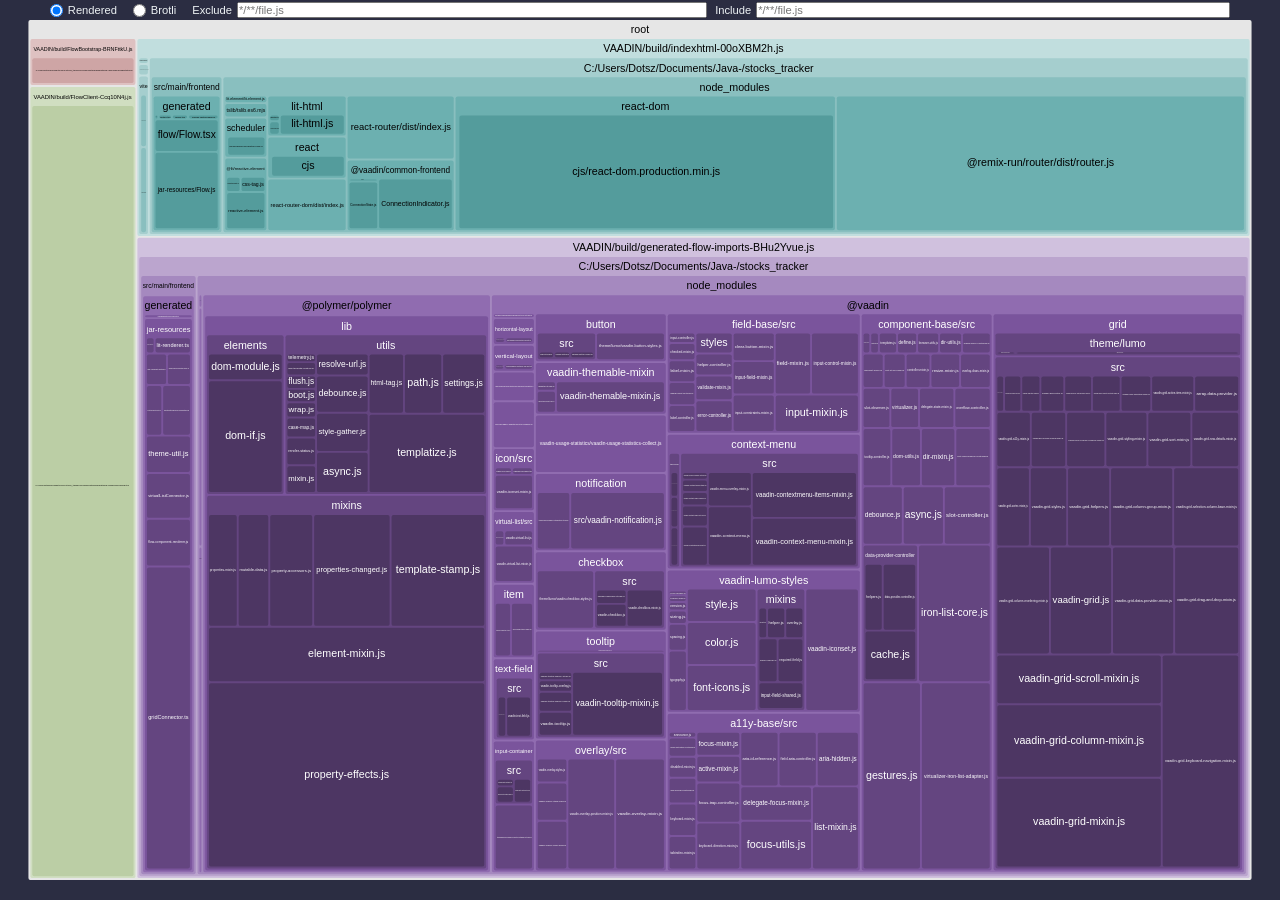
<file: target/classes/META-INF/VAADIN/config/bundle-size.html>
<!DOCTYPE html>
<html lang="en">
<head>
  <meta charset="UTF-8" />
  <meta name="viewport" content="width=device-width, initial-scale=1.0" />
  <meta http-equiv="X-UA-Compatible" content="ie=edge" />
  <title>Rollup Visualizer</title>
  <style>
:root {
  --font-family: -apple-system, BlinkMacSystemFont, "Segoe UI", Roboto, "Helvetica Neue", Arial, "Noto Sans", sans-serif,
    "Apple Color Emoji", "Segoe UI Emoji", "Segoe UI Symbol", "Noto Color Emoji";
  --background-color: #2b2d42;
  --text-color: #edf2f4;
}

html {
  box-sizing: border-box;
}

*,
*:before,
*:after {
  box-sizing: inherit;
}

html {
  background-color: var(--background-color);
  color: var(--text-color);
  font-family: var(--font-family);
}

body {
  padding: 0;
  margin: 0;
}

html,
body {
  height: 100%;
  width: 100%;
  overflow: hidden;
}

body {
  display: flex;
  flex-direction: column;
}

svg {
  vertical-align: middle;
  width: 100%;
  height: 100%;
  max-height: 100vh;
}

main {
  flex-grow: 1;
  height: 100vh;
  padding: 20px;
}

.tooltip {
  position: absolute;
  z-index: 1070;
  border: 2px solid;
  border-radius: 5px;
  padding: 5px;
  white-space: nowrap;
  font-size: 0.875rem;
  background-color: var(--background-color);
  color: var(--text-color);
}

.tooltip-hidden {
  visibility: hidden;
  opacity: 0;
}

.sidebar {
  position: fixed;
  top: 0;
  left: 0;
  right: 0;
  display: flex;
  flex-direction: row;
  font-size: 0.7rem;
  align-items: center;
  margin: 0 50px;
  height: 20px;
}

.size-selectors {
  display: flex;
  flex-direction: row;
  align-items: center;
}

.size-selector {
  display: flex;
  flex-direction: row;
  align-items: center;
  justify-content: center;
  margin-right: 1rem;
}
.size-selector input {
  margin: 0 0.3rem 0 0;
}

.filters {
  flex: 1;
  display: flex;
  flex-direction: row;
  align-items: center;
}

.module-filters {
  display: flex;
  flex-grow: 1;
}

.module-filter {
  display: flex;
  flex-direction: row;
  align-items: center;
  justify-content: center;
  flex: 1;
}
.module-filter input {
  flex: 1;
  height: 1rem;
  padding: 0.01rem;
  font-size: 0.7rem;
  margin-left: 0.3rem;
}
.module-filter + .module-filter {
  margin-left: 0.5rem;
}

.node {
  cursor: pointer;
}
  </style>
</head>
<body>
  <main></main>
  <script>
  /*<!--*/
var drawChart = (function (exports) {
  'use strict';

  var n,l$1,u$2,i$1,o$1,r$1,f$2,e$1,c$1={},s$1=[],a$1=/acit|ex(?:s|g|n|p|$)|rph|grid|ows|mnc|ntw|ine[ch]|zoo|^ord|itera/i,h$1=Array.isArray;function v$1(n,l){for(var u in l)n[u]=l[u];return n}function p$1(n){var l=n.parentNode;l&&l.removeChild(n);}function y$1(l,u,t){var i,o,r,f={};for(r in u)"key"==r?i=u[r]:"ref"==r?o=u[r]:f[r]=u[r];if(arguments.length>2&&(f.children=arguments.length>3?n.call(arguments,2):t),"function"==typeof l&&null!=l.defaultProps)for(r in l.defaultProps)void 0===f[r]&&(f[r]=l.defaultProps[r]);return d$1(l,f,i,o,null)}function d$1(n,t,i,o,r){var f={type:n,props:t,key:i,ref:o,__k:null,__:null,__b:0,__e:null,__d:void 0,__c:null,constructor:void 0,__v:null==r?++u$2:r,__i:-1,__u:0};return null==r&&null!=l$1.vnode&&l$1.vnode(f),f}function g$1(n){return n.children}function b$1(n,l){this.props=n,this.context=l;}function m$1(n,l){if(null==l)return n.__?m$1(n.__,n.__i+1):null;for(var u;l<n.__k.length;l++)if(null!=(u=n.__k[l])&&null!=u.__e)return u.__e;return "function"==typeof n.type?m$1(n):null}function k$1(n){var l,u;if(null!=(n=n.__)&&null!=n.__c){for(n.__e=n.__c.base=null,l=0;l<n.__k.length;l++)if(null!=(u=n.__k[l])&&null!=u.__e){n.__e=n.__c.base=u.__e;break}return k$1(n)}}function w$1(n){(!n.__d&&(n.__d=!0)&&i$1.push(n)&&!x.__r++||o$1!==l$1.debounceRendering)&&((o$1=l$1.debounceRendering)||r$1)(x);}function x(){var n,u,t,o,r,e,c,s,a;for(i$1.sort(f$2);n=i$1.shift();)n.__d&&(u=i$1.length,o=void 0,e=(r=(t=n).__v).__e,s=[],a=[],(c=t.__P)&&((o=v$1({},r)).__v=r.__v+1,l$1.vnode&&l$1.vnode(o),L(c,o,r,t.__n,void 0!==c.ownerSVGElement,32&r.__u?[e]:null,s,null==e?m$1(r):e,!!(32&r.__u),a),o.__.__k[o.__i]=o,M(s,o,a),o.__e!=e&&k$1(o)),i$1.length>u&&i$1.sort(f$2));x.__r=0;}function C(n,l,u,t,i,o,r,f,e,a,h){var v,p,y,d,_,g=t&&t.__k||s$1,b=l.length;for(u.__d=e,P(u,l,g),e=u.__d,v=0;v<b;v++)null!=(y=u.__k[v])&&"boolean"!=typeof y&&"function"!=typeof y&&(p=-1===y.__i?c$1:g[y.__i]||c$1,y.__i=v,L(n,y,p,i,o,r,f,e,a,h),d=y.__e,y.ref&&p.ref!=y.ref&&(p.ref&&z$1(p.ref,null,y),h.push(y.ref,y.__c||d,y)),null==_&&null!=d&&(_=d),65536&y.__u||p.__k===y.__k?e=S(y,e,n):"function"==typeof y.type&&void 0!==y.__d?e=y.__d:d&&(e=d.nextSibling),y.__d=void 0,y.__u&=-196609);u.__d=e,u.__e=_;}function P(n,l,u){var t,i,o,r,f,e=l.length,c=u.length,s=c,a=0;for(n.__k=[],t=0;t<e;t++)null!=(i=n.__k[t]=null==(i=l[t])||"boolean"==typeof i||"function"==typeof i?null:"string"==typeof i||"number"==typeof i||"bigint"==typeof i||i.constructor==String?d$1(null,i,null,null,i):h$1(i)?d$1(g$1,{children:i},null,null,null):void 0===i.constructor&&i.__b>0?d$1(i.type,i.props,i.key,i.ref?i.ref:null,i.__v):i)?(i.__=n,i.__b=n.__b+1,f=H(i,u,r=t+a,s),i.__i=f,o=null,-1!==f&&(s--,(o=u[f])&&(o.__u|=131072)),null==o||null===o.__v?(-1==f&&a--,"function"!=typeof i.type&&(i.__u|=65536)):f!==r&&(f===r+1?a++:f>r?s>e-r?a+=f-r:a--:a=f<r&&f==r-1?f-r:0,f!==t+a&&(i.__u|=65536))):(o=u[t])&&null==o.key&&o.__e&&(o.__e==n.__d&&(n.__d=m$1(o)),N(o,o,!1),u[t]=null,s--);if(s)for(t=0;t<c;t++)null!=(o=u[t])&&0==(131072&o.__u)&&(o.__e==n.__d&&(n.__d=m$1(o)),N(o,o));}function S(n,l,u){var t,i;if("function"==typeof n.type){for(t=n.__k,i=0;t&&i<t.length;i++)t[i]&&(t[i].__=n,l=S(t[i],l,u));return l}return n.__e!=l&&(u.insertBefore(n.__e,l||null),l=n.__e),l&&l.nextSibling}function H(n,l,u,t){var i=n.key,o=n.type,r=u-1,f=u+1,e=l[u];if(null===e||e&&i==e.key&&o===e.type)return u;if(t>(null!=e&&0==(131072&e.__u)?1:0))for(;r>=0||f<l.length;){if(r>=0){if((e=l[r])&&0==(131072&e.__u)&&i==e.key&&o===e.type)return r;r--;}if(f<l.length){if((e=l[f])&&0==(131072&e.__u)&&i==e.key&&o===e.type)return f;f++;}}return -1}function I(n,l,u){"-"===l[0]?n.setProperty(l,null==u?"":u):n[l]=null==u?"":"number"!=typeof u||a$1.test(l)?u:u+"px";}function T$1(n,l,u,t,i){var o;n:if("style"===l)if("string"==typeof u)n.style.cssText=u;else {if("string"==typeof t&&(n.style.cssText=t=""),t)for(l in t)u&&l in u||I(n.style,l,"");if(u)for(l in u)t&&u[l]===t[l]||I(n.style,l,u[l]);}else if("o"===l[0]&&"n"===l[1])o=l!==(l=l.replace(/(PointerCapture)$|Capture$/,"$1")),l=l.toLowerCase()in n?l.toLowerCase().slice(2):l.slice(2),n.l||(n.l={}),n.l[l+o]=u,u?t?u.u=t.u:(u.u=Date.now(),n.addEventListener(l,o?D:A,o)):n.removeEventListener(l,o?D:A,o);else {if(i)l=l.replace(/xlink(H|:h)/,"h").replace(/sName$/,"s");else if("width"!==l&&"height"!==l&&"href"!==l&&"list"!==l&&"form"!==l&&"tabIndex"!==l&&"download"!==l&&"rowSpan"!==l&&"colSpan"!==l&&"role"!==l&&l in n)try{n[l]=null==u?"":u;break n}catch(n){}"function"==typeof u||(null==u||!1===u&&"-"!==l[4]?n.removeAttribute(l):n.setAttribute(l,u));}}function A(n){var u=this.l[n.type+!1];if(n.t){if(n.t<=u.u)return}else n.t=Date.now();return u(l$1.event?l$1.event(n):n)}function D(n){return this.l[n.type+!0](l$1.event?l$1.event(n):n)}function L(n,u,t,i,o,r,f,e,c,s){var a,p,y,d,_,m,k,w,x,P,S,$,H,I,T,A=u.type;if(void 0!==u.constructor)return null;128&t.__u&&(c=!!(32&t.__u),r=[e=u.__e=t.__e]),(a=l$1.__b)&&a(u);n:if("function"==typeof A)try{if(w=u.props,x=(a=A.contextType)&&i[a.__c],P=a?x?x.props.value:a.__:i,t.__c?k=(p=u.__c=t.__c).__=p.__E:("prototype"in A&&A.prototype.render?u.__c=p=new A(w,P):(u.__c=p=new b$1(w,P),p.constructor=A,p.render=O),x&&x.sub(p),p.props=w,p.state||(p.state={}),p.context=P,p.__n=i,y=p.__d=!0,p.__h=[],p._sb=[]),null==p.__s&&(p.__s=p.state),null!=A.getDerivedStateFromProps&&(p.__s==p.state&&(p.__s=v$1({},p.__s)),v$1(p.__s,A.getDerivedStateFromProps(w,p.__s))),d=p.props,_=p.state,p.__v=u,y)null==A.getDerivedStateFromProps&&null!=p.componentWillMount&&p.componentWillMount(),null!=p.componentDidMount&&p.__h.push(p.componentDidMount);else {if(null==A.getDerivedStateFromProps&&w!==d&&null!=p.componentWillReceiveProps&&p.componentWillReceiveProps(w,P),!p.__e&&(null!=p.shouldComponentUpdate&&!1===p.shouldComponentUpdate(w,p.__s,P)||u.__v===t.__v)){for(u.__v!==t.__v&&(p.props=w,p.state=p.__s,p.__d=!1),u.__e=t.__e,u.__k=t.__k,u.__k.forEach(function(n){n&&(n.__=u);}),S=0;S<p._sb.length;S++)p.__h.push(p._sb[S]);p._sb=[],p.__h.length&&f.push(p);break n}null!=p.componentWillUpdate&&p.componentWillUpdate(w,p.__s,P),null!=p.componentDidUpdate&&p.__h.push(function(){p.componentDidUpdate(d,_,m);});}if(p.context=P,p.props=w,p.__P=n,p.__e=!1,$=l$1.__r,H=0,"prototype"in A&&A.prototype.render){for(p.state=p.__s,p.__d=!1,$&&$(u),a=p.render(p.props,p.state,p.context),I=0;I<p._sb.length;I++)p.__h.push(p._sb[I]);p._sb=[];}else do{p.__d=!1,$&&$(u),a=p.render(p.props,p.state,p.context),p.state=p.__s;}while(p.__d&&++H<25);p.state=p.__s,null!=p.getChildContext&&(i=v$1(v$1({},i),p.getChildContext())),y||null==p.getSnapshotBeforeUpdate||(m=p.getSnapshotBeforeUpdate(d,_)),C(n,h$1(T=null!=a&&a.type===g$1&&null==a.key?a.props.children:a)?T:[T],u,t,i,o,r,f,e,c,s),p.base=u.__e,u.__u&=-161,p.__h.length&&f.push(p),k&&(p.__E=p.__=null);}catch(n){u.__v=null,c||null!=r?(u.__e=e,u.__u|=c?160:32,r[r.indexOf(e)]=null):(u.__e=t.__e,u.__k=t.__k),l$1.__e(n,u,t);}else null==r&&u.__v===t.__v?(u.__k=t.__k,u.__e=t.__e):u.__e=j$1(t.__e,u,t,i,o,r,f,c,s);(a=l$1.diffed)&&a(u);}function M(n,u,t){u.__d=void 0;for(var i=0;i<t.length;i++)z$1(t[i],t[++i],t[++i]);l$1.__c&&l$1.__c(u,n),n.some(function(u){try{n=u.__h,u.__h=[],n.some(function(n){n.call(u);});}catch(n){l$1.__e(n,u.__v);}});}function j$1(l,u,t,i,o,r,f,e,s){var a,v,y,d,_,g,b,k=t.props,w=u.props,x=u.type;if("svg"===x&&(o=!0),null!=r)for(a=0;a<r.length;a++)if((_=r[a])&&"setAttribute"in _==!!x&&(x?_.localName===x:3===_.nodeType)){l=_,r[a]=null;break}if(null==l){if(null===x)return document.createTextNode(w);l=o?document.createElementNS("http://www.w3.org/2000/svg",x):document.createElement(x,w.is&&w),r=null,e=!1;}if(null===x)k===w||e&&l.data===w||(l.data=w);else {if(r=r&&n.call(l.childNodes),k=t.props||c$1,!e&&null!=r)for(k={},a=0;a<l.attributes.length;a++)k[(_=l.attributes[a]).name]=_.value;for(a in k)_=k[a],"children"==a||("dangerouslySetInnerHTML"==a?y=_:"key"===a||a in w||T$1(l,a,null,_,o));for(a in w)_=w[a],"children"==a?d=_:"dangerouslySetInnerHTML"==a?v=_:"value"==a?g=_:"checked"==a?b=_:"key"===a||e&&"function"!=typeof _||k[a]===_||T$1(l,a,_,k[a],o);if(v)e||y&&(v.__html===y.__html||v.__html===l.innerHTML)||(l.innerHTML=v.__html),u.__k=[];else if(y&&(l.innerHTML=""),C(l,h$1(d)?d:[d],u,t,i,o&&"foreignObject"!==x,r,f,r?r[0]:t.__k&&m$1(t,0),e,s),null!=r)for(a=r.length;a--;)null!=r[a]&&p$1(r[a]);e||(a="value",void 0!==g&&(g!==l[a]||"progress"===x&&!g||"option"===x&&g!==k[a])&&T$1(l,a,g,k[a],!1),a="checked",void 0!==b&&b!==l[a]&&T$1(l,a,b,k[a],!1));}return l}function z$1(n,u,t){try{"function"==typeof n?n(u):n.current=u;}catch(n){l$1.__e(n,t);}}function N(n,u,t){var i,o;if(l$1.unmount&&l$1.unmount(n),(i=n.ref)&&(i.current&&i.current!==n.__e||z$1(i,null,u)),null!=(i=n.__c)){if(i.componentWillUnmount)try{i.componentWillUnmount();}catch(n){l$1.__e(n,u);}i.base=i.__P=null,n.__c=void 0;}if(i=n.__k)for(o=0;o<i.length;o++)i[o]&&N(i[o],u,t||"function"!=typeof n.type);t||null==n.__e||p$1(n.__e),n.__=n.__e=n.__d=void 0;}function O(n,l,u){return this.constructor(n,u)}function q$1(u,t,i){var o,r,f,e;l$1.__&&l$1.__(u,t),r=(o="function"==typeof i)?null:i&&i.__k||t.__k,f=[],e=[],L(t,u=(!o&&i||t).__k=y$1(g$1,null,[u]),r||c$1,c$1,void 0!==t.ownerSVGElement,!o&&i?[i]:r?null:t.firstChild?n.call(t.childNodes):null,f,!o&&i?i:r?r.__e:t.firstChild,o,e),M(f,u,e);}function F$1(n,l){var u={__c:l="__cC"+e$1++,__:n,Consumer:function(n,l){return n.children(l)},Provider:function(n){var u,t;return this.getChildContext||(u=[],(t={})[l]=this,this.getChildContext=function(){return t},this.shouldComponentUpdate=function(n){this.props.value!==n.value&&u.some(function(n){n.__e=!0,w$1(n);});},this.sub=function(n){u.push(n);var l=n.componentWillUnmount;n.componentWillUnmount=function(){u.splice(u.indexOf(n),1),l&&l.call(n);};}),n.children}};return u.Provider.__=u.Consumer.contextType=u}n=s$1.slice,l$1={__e:function(n,l,u,t){for(var i,o,r;l=l.__;)if((i=l.__c)&&!i.__)try{if((o=i.constructor)&&null!=o.getDerivedStateFromError&&(i.setState(o.getDerivedStateFromError(n)),r=i.__d),null!=i.componentDidCatch&&(i.componentDidCatch(n,t||{}),r=i.__d),r)return i.__E=i}catch(l){n=l;}throw n}},u$2=0,b$1.prototype.setState=function(n,l){var u;u=null!=this.__s&&this.__s!==this.state?this.__s:this.__s=v$1({},this.state),"function"==typeof n&&(n=n(v$1({},u),this.props)),n&&v$1(u,n),null!=n&&this.__v&&(l&&this._sb.push(l),w$1(this));},b$1.prototype.forceUpdate=function(n){this.__v&&(this.__e=!0,n&&this.__h.push(n),w$1(this));},b$1.prototype.render=g$1,i$1=[],r$1="function"==typeof Promise?Promise.prototype.then.bind(Promise.resolve()):setTimeout,f$2=function(n,l){return n.__v.__b-l.__v.__b},x.__r=0,e$1=0;

  var f$1=0;function u$1(e,t,n,o,i,u){var a,c,p={};for(c in t)"ref"==c?a=t[c]:p[c]=t[c];var l={type:e,props:p,key:n,ref:a,__k:null,__:null,__b:0,__e:null,__d:void 0,__c:null,constructor:void 0,__v:--f$1,__i:-1,__u:0,__source:i,__self:u};if("function"==typeof e&&(a=e.defaultProps))for(c in a)void 0===p[c]&&(p[c]=a[c]);return l$1.vnode&&l$1.vnode(l),l}

  function count$1(node) {
    var sum = 0,
        children = node.children,
        i = children && children.length;
    if (!i) sum = 1;
    else while (--i >= 0) sum += children[i].value;
    node.value = sum;
  }

  function node_count() {
    return this.eachAfter(count$1);
  }

  function node_each(callback, that) {
    let index = -1;
    for (const node of this) {
      callback.call(that, node, ++index, this);
    }
    return this;
  }

  function node_eachBefore(callback, that) {
    var node = this, nodes = [node], children, i, index = -1;
    while (node = nodes.pop()) {
      callback.call(that, node, ++index, this);
      if (children = node.children) {
        for (i = children.length - 1; i >= 0; --i) {
          nodes.push(children[i]);
        }
      }
    }
    return this;
  }

  function node_eachAfter(callback, that) {
    var node = this, nodes = [node], next = [], children, i, n, index = -1;
    while (node = nodes.pop()) {
      next.push(node);
      if (children = node.children) {
        for (i = 0, n = children.length; i < n; ++i) {
          nodes.push(children[i]);
        }
      }
    }
    while (node = next.pop()) {
      callback.call(that, node, ++index, this);
    }
    return this;
  }

  function node_find(callback, that) {
    let index = -1;
    for (const node of this) {
      if (callback.call(that, node, ++index, this)) {
        return node;
      }
    }
  }

  function node_sum(value) {
    return this.eachAfter(function(node) {
      var sum = +value(node.data) || 0,
          children = node.children,
          i = children && children.length;
      while (--i >= 0) sum += children[i].value;
      node.value = sum;
    });
  }

  function node_sort(compare) {
    return this.eachBefore(function(node) {
      if (node.children) {
        node.children.sort(compare);
      }
    });
  }

  function node_path(end) {
    var start = this,
        ancestor = leastCommonAncestor(start, end),
        nodes = [start];
    while (start !== ancestor) {
      start = start.parent;
      nodes.push(start);
    }
    var k = nodes.length;
    while (end !== ancestor) {
      nodes.splice(k, 0, end);
      end = end.parent;
    }
    return nodes;
  }

  function leastCommonAncestor(a, b) {
    if (a === b) return a;
    var aNodes = a.ancestors(),
        bNodes = b.ancestors(),
        c = null;
    a = aNodes.pop();
    b = bNodes.pop();
    while (a === b) {
      c = a;
      a = aNodes.pop();
      b = bNodes.pop();
    }
    return c;
  }

  function node_ancestors() {
    var node = this, nodes = [node];
    while (node = node.parent) {
      nodes.push(node);
    }
    return nodes;
  }

  function node_descendants() {
    return Array.from(this);
  }

  function node_leaves() {
    var leaves = [];
    this.eachBefore(function(node) {
      if (!node.children) {
        leaves.push(node);
      }
    });
    return leaves;
  }

  function node_links() {
    var root = this, links = [];
    root.each(function(node) {
      if (node !== root) { // Don’t include the root’s parent, if any.
        links.push({source: node.parent, target: node});
      }
    });
    return links;
  }

  function* node_iterator() {
    var node = this, current, next = [node], children, i, n;
    do {
      current = next.reverse(), next = [];
      while (node = current.pop()) {
        yield node;
        if (children = node.children) {
          for (i = 0, n = children.length; i < n; ++i) {
            next.push(children[i]);
          }
        }
      }
    } while (next.length);
  }

  function hierarchy(data, children) {
    if (data instanceof Map) {
      data = [undefined, data];
      if (children === undefined) children = mapChildren;
    } else if (children === undefined) {
      children = objectChildren;
    }

    var root = new Node$1(data),
        node,
        nodes = [root],
        child,
        childs,
        i,
        n;

    while (node = nodes.pop()) {
      if ((childs = children(node.data)) && (n = (childs = Array.from(childs)).length)) {
        node.children = childs;
        for (i = n - 1; i >= 0; --i) {
          nodes.push(child = childs[i] = new Node$1(childs[i]));
          child.parent = node;
          child.depth = node.depth + 1;
        }
      }
    }

    return root.eachBefore(computeHeight);
  }

  function node_copy() {
    return hierarchy(this).eachBefore(copyData);
  }

  function objectChildren(d) {
    return d.children;
  }

  function mapChildren(d) {
    return Array.isArray(d) ? d[1] : null;
  }

  function copyData(node) {
    if (node.data.value !== undefined) node.value = node.data.value;
    node.data = node.data.data;
  }

  function computeHeight(node) {
    var height = 0;
    do node.height = height;
    while ((node = node.parent) && (node.height < ++height));
  }

  function Node$1(data) {
    this.data = data;
    this.depth =
    this.height = 0;
    this.parent = null;
  }

  Node$1.prototype = hierarchy.prototype = {
    constructor: Node$1,
    count: node_count,
    each: node_each,
    eachAfter: node_eachAfter,
    eachBefore: node_eachBefore,
    find: node_find,
    sum: node_sum,
    sort: node_sort,
    path: node_path,
    ancestors: node_ancestors,
    descendants: node_descendants,
    leaves: node_leaves,
    links: node_links,
    copy: node_copy,
    [Symbol.iterator]: node_iterator
  };

  function required(f) {
    if (typeof f !== "function") throw new Error;
    return f;
  }

  function constantZero() {
    return 0;
  }

  function constant$1(x) {
    return function() {
      return x;
    };
  }

  function roundNode(node) {
    node.x0 = Math.round(node.x0);
    node.y0 = Math.round(node.y0);
    node.x1 = Math.round(node.x1);
    node.y1 = Math.round(node.y1);
  }

  function treemapDice(parent, x0, y0, x1, y1) {
    var nodes = parent.children,
        node,
        i = -1,
        n = nodes.length,
        k = parent.value && (x1 - x0) / parent.value;

    while (++i < n) {
      node = nodes[i], node.y0 = y0, node.y1 = y1;
      node.x0 = x0, node.x1 = x0 += node.value * k;
    }
  }

  function treemapSlice(parent, x0, y0, x1, y1) {
    var nodes = parent.children,
        node,
        i = -1,
        n = nodes.length,
        k = parent.value && (y1 - y0) / parent.value;

    while (++i < n) {
      node = nodes[i], node.x0 = x0, node.x1 = x1;
      node.y0 = y0, node.y1 = y0 += node.value * k;
    }
  }

  var phi = (1 + Math.sqrt(5)) / 2;

  function squarifyRatio(ratio, parent, x0, y0, x1, y1) {
    var rows = [],
        nodes = parent.children,
        row,
        nodeValue,
        i0 = 0,
        i1 = 0,
        n = nodes.length,
        dx, dy,
        value = parent.value,
        sumValue,
        minValue,
        maxValue,
        newRatio,
        minRatio,
        alpha,
        beta;

    while (i0 < n) {
      dx = x1 - x0, dy = y1 - y0;

      // Find the next non-empty node.
      do sumValue = nodes[i1++].value; while (!sumValue && i1 < n);
      minValue = maxValue = sumValue;
      alpha = Math.max(dy / dx, dx / dy) / (value * ratio);
      beta = sumValue * sumValue * alpha;
      minRatio = Math.max(maxValue / beta, beta / minValue);

      // Keep adding nodes while the aspect ratio maintains or improves.
      for (; i1 < n; ++i1) {
        sumValue += nodeValue = nodes[i1].value;
        if (nodeValue < minValue) minValue = nodeValue;
        if (nodeValue > maxValue) maxValue = nodeValue;
        beta = sumValue * sumValue * alpha;
        newRatio = Math.max(maxValue / beta, beta / minValue);
        if (newRatio > minRatio) { sumValue -= nodeValue; break; }
        minRatio = newRatio;
      }

      // Position and record the row orientation.
      rows.push(row = {value: sumValue, dice: dx < dy, children: nodes.slice(i0, i1)});
      if (row.dice) treemapDice(row, x0, y0, x1, value ? y0 += dy * sumValue / value : y1);
      else treemapSlice(row, x0, y0, value ? x0 += dx * sumValue / value : x1, y1);
      value -= sumValue, i0 = i1;
    }

    return rows;
  }

  var squarify = (function custom(ratio) {

    function squarify(parent, x0, y0, x1, y1) {
      squarifyRatio(ratio, parent, x0, y0, x1, y1);
    }

    squarify.ratio = function(x) {
      return custom((x = +x) > 1 ? x : 1);
    };

    return squarify;
  })(phi);

  function treemap() {
    var tile = squarify,
        round = false,
        dx = 1,
        dy = 1,
        paddingStack = [0],
        paddingInner = constantZero,
        paddingTop = constantZero,
        paddingRight = constantZero,
        paddingBottom = constantZero,
        paddingLeft = constantZero;

    function treemap(root) {
      root.x0 =
      root.y0 = 0;
      root.x1 = dx;
      root.y1 = dy;
      root.eachBefore(positionNode);
      paddingStack = [0];
      if (round) root.eachBefore(roundNode);
      return root;
    }

    function positionNode(node) {
      var p = paddingStack[node.depth],
          x0 = node.x0 + p,
          y0 = node.y0 + p,
          x1 = node.x1 - p,
          y1 = node.y1 - p;
      if (x1 < x0) x0 = x1 = (x0 + x1) / 2;
      if (y1 < y0) y0 = y1 = (y0 + y1) / 2;
      node.x0 = x0;
      node.y0 = y0;
      node.x1 = x1;
      node.y1 = y1;
      if (node.children) {
        p = paddingStack[node.depth + 1] = paddingInner(node) / 2;
        x0 += paddingLeft(node) - p;
        y0 += paddingTop(node) - p;
        x1 -= paddingRight(node) - p;
        y1 -= paddingBottom(node) - p;
        if (x1 < x0) x0 = x1 = (x0 + x1) / 2;
        if (y1 < y0) y0 = y1 = (y0 + y1) / 2;
        tile(node, x0, y0, x1, y1);
      }
    }

    treemap.round = function(x) {
      return arguments.length ? (round = !!x, treemap) : round;
    };

    treemap.size = function(x) {
      return arguments.length ? (dx = +x[0], dy = +x[1], treemap) : [dx, dy];
    };

    treemap.tile = function(x) {
      return arguments.length ? (tile = required(x), treemap) : tile;
    };

    treemap.padding = function(x) {
      return arguments.length ? treemap.paddingInner(x).paddingOuter(x) : treemap.paddingInner();
    };

    treemap.paddingInner = function(x) {
      return arguments.length ? (paddingInner = typeof x === "function" ? x : constant$1(+x), treemap) : paddingInner;
    };

    treemap.paddingOuter = function(x) {
      return arguments.length ? treemap.paddingTop(x).paddingRight(x).paddingBottom(x).paddingLeft(x) : treemap.paddingTop();
    };

    treemap.paddingTop = function(x) {
      return arguments.length ? (paddingTop = typeof x === "function" ? x : constant$1(+x), treemap) : paddingTop;
    };

    treemap.paddingRight = function(x) {
      return arguments.length ? (paddingRight = typeof x === "function" ? x : constant$1(+x), treemap) : paddingRight;
    };

    treemap.paddingBottom = function(x) {
      return arguments.length ? (paddingBottom = typeof x === "function" ? x : constant$1(+x), treemap) : paddingBottom;
    };

    treemap.paddingLeft = function(x) {
      return arguments.length ? (paddingLeft = typeof x === "function" ? x : constant$1(+x), treemap) : paddingLeft;
    };

    return treemap;
  }

  var treemapResquarify = (function custom(ratio) {

    function resquarify(parent, x0, y0, x1, y1) {
      if ((rows = parent._squarify) && (rows.ratio === ratio)) {
        var rows,
            row,
            nodes,
            i,
            j = -1,
            n,
            m = rows.length,
            value = parent.value;

        while (++j < m) {
          row = rows[j], nodes = row.children;
          for (i = row.value = 0, n = nodes.length; i < n; ++i) row.value += nodes[i].value;
          if (row.dice) treemapDice(row, x0, y0, x1, value ? y0 += (y1 - y0) * row.value / value : y1);
          else treemapSlice(row, x0, y0, value ? x0 += (x1 - x0) * row.value / value : x1, y1);
          value -= row.value;
        }
      } else {
        parent._squarify = rows = squarifyRatio(ratio, parent, x0, y0, x1, y1);
        rows.ratio = ratio;
      }
    }

    resquarify.ratio = function(x) {
      return custom((x = +x) > 1 ? x : 1);
    };

    return resquarify;
  })(phi);

  const isModuleTree = (mod) => "children" in mod;

  let count = 0;
  class Id {
      constructor(id) {
          this._id = id;
          const url = new URL(window.location.href);
          url.hash = id;
          this._href = url.toString();
      }
      get id() {
          return this._id;
      }
      get href() {
          return this._href;
      }
      toString() {
          return `url(${this.href})`;
      }
  }
  function generateUniqueId(name) {
      count += 1;
      const id = ["O", name, count].filter(Boolean).join("-");
      return new Id(id);
  }

  const LABELS = {
      renderedLength: "Rendered",
      gzipLength: "Gzip",
      brotliLength: "Brotli",
  };
  const getAvailableSizeOptions = (options) => {
      const availableSizeProperties = ["renderedLength"];
      if (options.gzip) {
          availableSizeProperties.push("gzipLength");
      }
      if (options.brotli) {
          availableSizeProperties.push("brotliLength");
      }
      return availableSizeProperties;
  };

  var t,r,u,i,o=0,f=[],c=[],e=l$1.__b,a=l$1.__r,v=l$1.diffed,l=l$1.__c,m=l$1.unmount;function d(t,u){l$1.__h&&l$1.__h(r,t,o||u),o=0;var i=r.__H||(r.__H={__:[],__h:[]});return t>=i.__.length&&i.__.push({__V:c}),i.__[t]}function h(n){return o=1,s(B,n)}function s(n,u,i){var o=d(t++,2);if(o.t=n,!o.__c&&(o.__=[i?i(u):B(void 0,u),function(n){var t=o.__N?o.__N[0]:o.__[0],r=o.t(t,n);t!==r&&(o.__N=[r,o.__[1]],o.__c.setState({}));}],o.__c=r,!r.u)){var f=function(n,t,r){if(!o.__c.__H)return !0;var u=o.__c.__H.__.filter(function(n){return n.__c});if(u.every(function(n){return !n.__N}))return !c||c.call(this,n,t,r);var i=!1;return u.forEach(function(n){if(n.__N){var t=n.__[0];n.__=n.__N,n.__N=void 0,t!==n.__[0]&&(i=!0);}}),!(!i&&o.__c.props===n)&&(!c||c.call(this,n,t,r))};r.u=!0;var c=r.shouldComponentUpdate,e=r.componentWillUpdate;r.componentWillUpdate=function(n,t,r){if(this.__e){var u=c;c=void 0,f(n,t,r),c=u;}e&&e.call(this,n,t,r);},r.shouldComponentUpdate=f;}return o.__N||o.__}function p(u,i){var o=d(t++,3);!l$1.__s&&z(o.__H,i)&&(o.__=u,o.i=i,r.__H.__h.push(o));}function y(u,i){var o=d(t++,4);!l$1.__s&&z(o.__H,i)&&(o.__=u,o.i=i,r.__h.push(o));}function _(n){return o=5,F(function(){return {current:n}},[])}function F(n,r){var u=d(t++,7);return z(u.__H,r)?(u.__V=n(),u.i=r,u.__h=n,u.__V):u.__}function T(n,t){return o=8,F(function(){return n},t)}function q(n){var u=r.context[n.__c],i=d(t++,9);return i.c=n,u?(null==i.__&&(i.__=!0,u.sub(r)),u.props.value):n.__}function b(){for(var t;t=f.shift();)if(t.__P&&t.__H)try{t.__H.__h.forEach(k),t.__H.__h.forEach(w),t.__H.__h=[];}catch(r){t.__H.__h=[],l$1.__e(r,t.__v);}}l$1.__b=function(n){r=null,e&&e(n);},l$1.__r=function(n){a&&a(n),t=0;var i=(r=n.__c).__H;i&&(u===r?(i.__h=[],r.__h=[],i.__.forEach(function(n){n.__N&&(n.__=n.__N),n.__V=c,n.__N=n.i=void 0;})):(i.__h.forEach(k),i.__h.forEach(w),i.__h=[],t=0)),u=r;},l$1.diffed=function(t){v&&v(t);var o=t.__c;o&&o.__H&&(o.__H.__h.length&&(1!==f.push(o)&&i===l$1.requestAnimationFrame||((i=l$1.requestAnimationFrame)||j)(b)),o.__H.__.forEach(function(n){n.i&&(n.__H=n.i),n.__V!==c&&(n.__=n.__V),n.i=void 0,n.__V=c;})),u=r=null;},l$1.__c=function(t,r){r.some(function(t){try{t.__h.forEach(k),t.__h=t.__h.filter(function(n){return !n.__||w(n)});}catch(u){r.some(function(n){n.__h&&(n.__h=[]);}),r=[],l$1.__e(u,t.__v);}}),l&&l(t,r);},l$1.unmount=function(t){m&&m(t);var r,u=t.__c;u&&u.__H&&(u.__H.__.forEach(function(n){try{k(n);}catch(n){r=n;}}),u.__H=void 0,r&&l$1.__e(r,u.__v));};var g="function"==typeof requestAnimationFrame;function j(n){var t,r=function(){clearTimeout(u),g&&cancelAnimationFrame(t),setTimeout(n);},u=setTimeout(r,100);g&&(t=requestAnimationFrame(r));}function k(n){var t=r,u=n.__c;"function"==typeof u&&(n.__c=void 0,u()),r=t;}function w(n){var t=r;n.__c=n.__(),r=t;}function z(n,t){return !n||n.length!==t.length||t.some(function(t,r){return t!==n[r]})}function B(n,t){return "function"==typeof t?t(n):t}

  const PLACEHOLDER = "*/**/file.js";
  const SideBar = ({ availableSizeProperties, sizeProperty, setSizeProperty, onExcludeChange, onIncludeChange, }) => {
      const [includeValue, setIncludeValue] = h("");
      const [excludeValue, setExcludeValue] = h("");
      const handleSizePropertyChange = (sizeProp) => () => {
          if (sizeProp !== sizeProperty) {
              setSizeProperty(sizeProp);
          }
      };
      const handleIncludeChange = (event) => {
          const value = event.currentTarget.value;
          setIncludeValue(value);
          onIncludeChange(value);
      };
      const handleExcludeChange = (event) => {
          const value = event.currentTarget.value;
          setExcludeValue(value);
          onExcludeChange(value);
      };
      return (u$1("aside", { className: "sidebar", children: [u$1("div", { className: "size-selectors", children: availableSizeProperties.length > 1 &&
                      availableSizeProperties.map((sizeProp) => {
                          const id = `selector-${sizeProp}`;
                          return (u$1("div", { className: "size-selector", children: [u$1("input", { type: "radio", id: id, checked: sizeProp === sizeProperty, onChange: handleSizePropertyChange(sizeProp) }), u$1("label", { htmlFor: id, children: LABELS[sizeProp] })] }, sizeProp));
                      }) }), u$1("div", { className: "module-filters", children: [u$1("div", { className: "module-filter", children: [u$1("label", { htmlFor: "module-filter-exclude", children: "Exclude" }), u$1("input", { type: "text", id: "module-filter-exclude", value: excludeValue, onInput: handleExcludeChange, placeholder: PLACEHOLDER })] }), u$1("div", { className: "module-filter", children: [u$1("label", { htmlFor: "module-filter-include", children: "Include" }), u$1("input", { type: "text", id: "module-filter-include", value: includeValue, onInput: handleIncludeChange, placeholder: PLACEHOLDER })] })] })] }));
  };

  function getDefaultExportFromCjs (x) {
  	return x && x.__esModule && Object.prototype.hasOwnProperty.call(x, 'default') ? x['default'] : x;
  }

  var utils$3 = {};

  const WIN_SLASH = '\\\\/';
  const WIN_NO_SLASH = `[^${WIN_SLASH}]`;

  /**
   * Posix glob regex
   */

  const DOT_LITERAL = '\\.';
  const PLUS_LITERAL = '\\+';
  const QMARK_LITERAL = '\\?';
  const SLASH_LITERAL = '\\/';
  const ONE_CHAR = '(?=.)';
  const QMARK = '[^/]';
  const END_ANCHOR = `(?:${SLASH_LITERAL}|$)`;
  const START_ANCHOR = `(?:^|${SLASH_LITERAL})`;
  const DOTS_SLASH = `${DOT_LITERAL}{1,2}${END_ANCHOR}`;
  const NO_DOT = `(?!${DOT_LITERAL})`;
  const NO_DOTS = `(?!${START_ANCHOR}${DOTS_SLASH})`;
  const NO_DOT_SLASH = `(?!${DOT_LITERAL}{0,1}${END_ANCHOR})`;
  const NO_DOTS_SLASH = `(?!${DOTS_SLASH})`;
  const QMARK_NO_DOT = `[^.${SLASH_LITERAL}]`;
  const STAR = `${QMARK}*?`;
  const SEP = '/';

  const POSIX_CHARS = {
    DOT_LITERAL,
    PLUS_LITERAL,
    QMARK_LITERAL,
    SLASH_LITERAL,
    ONE_CHAR,
    QMARK,
    END_ANCHOR,
    DOTS_SLASH,
    NO_DOT,
    NO_DOTS,
    NO_DOT_SLASH,
    NO_DOTS_SLASH,
    QMARK_NO_DOT,
    STAR,
    START_ANCHOR,
    SEP
  };

  /**
   * Windows glob regex
   */

  const WINDOWS_CHARS = {
    ...POSIX_CHARS,

    SLASH_LITERAL: `[${WIN_SLASH}]`,
    QMARK: WIN_NO_SLASH,
    STAR: `${WIN_NO_SLASH}*?`,
    DOTS_SLASH: `${DOT_LITERAL}{1,2}(?:[${WIN_SLASH}]|$)`,
    NO_DOT: `(?!${DOT_LITERAL})`,
    NO_DOTS: `(?!(?:^|[${WIN_SLASH}])${DOT_LITERAL}{1,2}(?:[${WIN_SLASH}]|$))`,
    NO_DOT_SLASH: `(?!${DOT_LITERAL}{0,1}(?:[${WIN_SLASH}]|$))`,
    NO_DOTS_SLASH: `(?!${DOT_LITERAL}{1,2}(?:[${WIN_SLASH}]|$))`,
    QMARK_NO_DOT: `[^.${WIN_SLASH}]`,
    START_ANCHOR: `(?:^|[${WIN_SLASH}])`,
    END_ANCHOR: `(?:[${WIN_SLASH}]|$)`,
    SEP: '\\'
  };

  /**
   * POSIX Bracket Regex
   */

  const POSIX_REGEX_SOURCE$1 = {
    alnum: 'a-zA-Z0-9',
    alpha: 'a-zA-Z',
    ascii: '\\x00-\\x7F',
    blank: ' \\t',
    cntrl: '\\x00-\\x1F\\x7F',
    digit: '0-9',
    graph: '\\x21-\\x7E',
    lower: 'a-z',
    print: '\\x20-\\x7E ',
    punct: '\\-!"#$%&\'()\\*+,./:;<=>?@[\\]^_`{|}~',
    space: ' \\t\\r\\n\\v\\f',
    upper: 'A-Z',
    word: 'A-Za-z0-9_',
    xdigit: 'A-Fa-f0-9'
  };

  var constants$3 = {
    MAX_LENGTH: 1024 * 64,
    POSIX_REGEX_SOURCE: POSIX_REGEX_SOURCE$1,

    // regular expressions
    REGEX_BACKSLASH: /\\(?![*+?^${}(|)[\]])/g,
    REGEX_NON_SPECIAL_CHARS: /^[^@![\].,$*+?^{}()|\\/]+/,
    REGEX_SPECIAL_CHARS: /[-*+?.^${}(|)[\]]/,
    REGEX_SPECIAL_CHARS_BACKREF: /(\\?)((\W)(\3*))/g,
    REGEX_SPECIAL_CHARS_GLOBAL: /([-*+?.^${}(|)[\]])/g,
    REGEX_REMOVE_BACKSLASH: /(?:\[.*?[^\\]\]|\\(?=.))/g,

    // Replace globs with equivalent patterns to reduce parsing time.
    REPLACEMENTS: {
      '***': '*',
      '**/**': '**',
      '**/**/**': '**'
    },

    // Digits
    CHAR_0: 48, /* 0 */
    CHAR_9: 57, /* 9 */

    // Alphabet chars.
    CHAR_UPPERCASE_A: 65, /* A */
    CHAR_LOWERCASE_A: 97, /* a */
    CHAR_UPPERCASE_Z: 90, /* Z */
    CHAR_LOWERCASE_Z: 122, /* z */

    CHAR_LEFT_PARENTHESES: 40, /* ( */
    CHAR_RIGHT_PARENTHESES: 41, /* ) */

    CHAR_ASTERISK: 42, /* * */

    // Non-alphabetic chars.
    CHAR_AMPERSAND: 38, /* & */
    CHAR_AT: 64, /* @ */
    CHAR_BACKWARD_SLASH: 92, /* \ */
    CHAR_CARRIAGE_RETURN: 13, /* \r */
    CHAR_CIRCUMFLEX_ACCENT: 94, /* ^ */
    CHAR_COLON: 58, /* : */
    CHAR_COMMA: 44, /* , */
    CHAR_DOT: 46, /* . */
    CHAR_DOUBLE_QUOTE: 34, /* " */
    CHAR_EQUAL: 61, /* = */
    CHAR_EXCLAMATION_MARK: 33, /* ! */
    CHAR_FORM_FEED: 12, /* \f */
    CHAR_FORWARD_SLASH: 47, /* / */
    CHAR_GRAVE_ACCENT: 96, /* ` */
    CHAR_HASH: 35, /* # */
    CHAR_HYPHEN_MINUS: 45, /* - */
    CHAR_LEFT_ANGLE_BRACKET: 60, /* < */
    CHAR_LEFT_CURLY_BRACE: 123, /* { */
    CHAR_LEFT_SQUARE_BRACKET: 91, /* [ */
    CHAR_LINE_FEED: 10, /* \n */
    CHAR_NO_BREAK_SPACE: 160, /* \u00A0 */
    CHAR_PERCENT: 37, /* % */
    CHAR_PLUS: 43, /* + */
    CHAR_QUESTION_MARK: 63, /* ? */
    CHAR_RIGHT_ANGLE_BRACKET: 62, /* > */
    CHAR_RIGHT_CURLY_BRACE: 125, /* } */
    CHAR_RIGHT_SQUARE_BRACKET: 93, /* ] */
    CHAR_SEMICOLON: 59, /* ; */
    CHAR_SINGLE_QUOTE: 39, /* ' */
    CHAR_SPACE: 32, /*   */
    CHAR_TAB: 9, /* \t */
    CHAR_UNDERSCORE: 95, /* _ */
    CHAR_VERTICAL_LINE: 124, /* | */
    CHAR_ZERO_WIDTH_NOBREAK_SPACE: 65279, /* \uFEFF */

    /**
     * Create EXTGLOB_CHARS
     */

    extglobChars(chars) {
      return {
        '!': { type: 'negate', open: '(?:(?!(?:', close: `))${chars.STAR})` },
        '?': { type: 'qmark', open: '(?:', close: ')?' },
        '+': { type: 'plus', open: '(?:', close: ')+' },
        '*': { type: 'star', open: '(?:', close: ')*' },
        '@': { type: 'at', open: '(?:', close: ')' }
      };
    },

    /**
     * Create GLOB_CHARS
     */

    globChars(win32) {
      return win32 === true ? WINDOWS_CHARS : POSIX_CHARS;
    }
  };

  (function (exports) {

  	const {
  	  REGEX_BACKSLASH,
  	  REGEX_REMOVE_BACKSLASH,
  	  REGEX_SPECIAL_CHARS,
  	  REGEX_SPECIAL_CHARS_GLOBAL
  	} = constants$3;

  	exports.isObject = val => val !== null && typeof val === 'object' && !Array.isArray(val);
  	exports.hasRegexChars = str => REGEX_SPECIAL_CHARS.test(str);
  	exports.isRegexChar = str => str.length === 1 && exports.hasRegexChars(str);
  	exports.escapeRegex = str => str.replace(REGEX_SPECIAL_CHARS_GLOBAL, '\\$1');
  	exports.toPosixSlashes = str => str.replace(REGEX_BACKSLASH, '/');

  	exports.removeBackslashes = str => {
  	  return str.replace(REGEX_REMOVE_BACKSLASH, match => {
  	    return match === '\\' ? '' : match;
  	  });
  	};

  	exports.supportsLookbehinds = () => {
  	  const segs = process.version.slice(1).split('.').map(Number);
  	  if (segs.length === 3 && segs[0] >= 9 || (segs[0] === 8 && segs[1] >= 10)) {
  	    return true;
  	  }
  	  return false;
  	};

  	exports.escapeLast = (input, char, lastIdx) => {
  	  const idx = input.lastIndexOf(char, lastIdx);
  	  if (idx === -1) return input;
  	  if (input[idx - 1] === '\\') return exports.escapeLast(input, char, idx - 1);
  	  return `${input.slice(0, idx)}\\${input.slice(idx)}`;
  	};

  	exports.removePrefix = (input, state = {}) => {
  	  let output = input;
  	  if (output.startsWith('./')) {
  	    output = output.slice(2);
  	    state.prefix = './';
  	  }
  	  return output;
  	};

  	exports.wrapOutput = (input, state = {}, options = {}) => {
  	  const prepend = options.contains ? '' : '^';
  	  const append = options.contains ? '' : '$';

  	  let output = `${prepend}(?:${input})${append}`;
  	  if (state.negated === true) {
  	    output = `(?:^(?!${output}).*$)`;
  	  }
  	  return output;
  	};

  	exports.basename = (path, { windows } = {}) => {
  	  if (windows) {
  	    return path.replace(/[\\/]$/, '').replace(/.*[\\/]/, '');
  	  } else {
  	    return path.replace(/\/$/, '').replace(/.*\//, '');
  	  }
  	}; 
  } (utils$3));

  const utils$2 = utils$3;
  const {
    CHAR_ASTERISK,             /* * */
    CHAR_AT,                   /* @ */
    CHAR_BACKWARD_SLASH,       /* \ */
    CHAR_COMMA,                /* , */
    CHAR_DOT,                  /* . */
    CHAR_EXCLAMATION_MARK,     /* ! */
    CHAR_FORWARD_SLASH,        /* / */
    CHAR_LEFT_CURLY_BRACE,     /* { */
    CHAR_LEFT_PARENTHESES,     /* ( */
    CHAR_LEFT_SQUARE_BRACKET,  /* [ */
    CHAR_PLUS,                 /* + */
    CHAR_QUESTION_MARK,        /* ? */
    CHAR_RIGHT_CURLY_BRACE,    /* } */
    CHAR_RIGHT_PARENTHESES,    /* ) */
    CHAR_RIGHT_SQUARE_BRACKET  /* ] */
  } = constants$3;

  const isPathSeparator = code => {
    return code === CHAR_FORWARD_SLASH || code === CHAR_BACKWARD_SLASH;
  };

  const depth = token => {
    if (token.isPrefix !== true) {
      token.depth = token.isGlobstar ? Infinity : 1;
    }
  };

  /**
   * Quickly scans a glob pattern and returns an object with a handful of
   * useful properties, like `isGlob`, `path` (the leading non-glob, if it exists),
   * `glob` (the actual pattern), and `negated` (true if the path starts with `!`).
   *
   * ```js
   * const pm = require('picomatch');
   * console.log(pm.scan('foo/bar/*.js'));
   * { isGlob: true, input: 'foo/bar/*.js', base: 'foo/bar', glob: '*.js' }
   * ```
   * @param {String} `str`
   * @param {Object} `options`
   * @return {Object} Returns an object with tokens and regex source string.
   * @api public
   */

  const scan$1 = (input, options) => {
    const opts = options || {};

    const length = input.length - 1;
    const scanToEnd = opts.parts === true || opts.scanToEnd === true;
    const slashes = [];
    const tokens = [];
    const parts = [];

    let str = input;
    let index = -1;
    let start = 0;
    let lastIndex = 0;
    let isBrace = false;
    let isBracket = false;
    let isGlob = false;
    let isExtglob = false;
    let isGlobstar = false;
    let braceEscaped = false;
    let backslashes = false;
    let negated = false;
    let finished = false;
    let braces = 0;
    let prev;
    let code;
    let token = { value: '', depth: 0, isGlob: false };

    const eos = () => index >= length;
    const peek = () => str.charCodeAt(index + 1);
    const advance = () => {
      prev = code;
      return str.charCodeAt(++index);
    };

    while (index < length) {
      code = advance();
      let next;

      if (code === CHAR_BACKWARD_SLASH) {
        backslashes = token.backslashes = true;
        code = advance();

        if (code === CHAR_LEFT_CURLY_BRACE) {
          braceEscaped = true;
        }
        continue;
      }

      if (braceEscaped === true || code === CHAR_LEFT_CURLY_BRACE) {
        braces++;

        while (eos() !== true && (code = advance())) {
          if (code === CHAR_BACKWARD_SLASH) {
            backslashes = token.backslashes = true;
            advance();
            continue;
          }

          if (code === CHAR_LEFT_CURLY_BRACE) {
            braces++;
            continue;
          }

          if (braceEscaped !== true && code === CHAR_DOT && (code = advance()) === CHAR_DOT) {
            isBrace = token.isBrace = true;
            isGlob = token.isGlob = true;
            finished = true;

            if (scanToEnd === true) {
              continue;
            }

            break;
          }

          if (braceEscaped !== true && code === CHAR_COMMA) {
            isBrace = token.isBrace = true;
            isGlob = token.isGlob = true;
            finished = true;

            if (scanToEnd === true) {
              continue;
            }

            break;
          }

          if (code === CHAR_RIGHT_CURLY_BRACE) {
            braces--;

            if (braces === 0) {
              braceEscaped = false;
              isBrace = token.isBrace = true;
              finished = true;
              break;
            }
          }
        }

        if (scanToEnd === true) {
          continue;
        }

        break;
      }

      if (code === CHAR_FORWARD_SLASH) {
        slashes.push(index);
        tokens.push(token);
        token = { value: '', depth: 0, isGlob: false };

        if (finished === true) continue;
        if (prev === CHAR_DOT && index === (start + 1)) {
          start += 2;
          continue;
        }

        lastIndex = index + 1;
        continue;
      }

      if (opts.noext !== true) {
        const isExtglobChar = code === CHAR_PLUS
          || code === CHAR_AT
          || code === CHAR_ASTERISK
          || code === CHAR_QUESTION_MARK
          || code === CHAR_EXCLAMATION_MARK;

        if (isExtglobChar === true && peek() === CHAR_LEFT_PARENTHESES) {
          isGlob = token.isGlob = true;
          isExtglob = token.isExtglob = true;
          finished = true;

          if (scanToEnd === true) {
            while (eos() !== true && (code = advance())) {
              if (code === CHAR_BACKWARD_SLASH) {
                backslashes = token.backslashes = true;
                code = advance();
                continue;
              }

              if (code === CHAR_RIGHT_PARENTHESES) {
                isGlob = token.isGlob = true;
                finished = true;
                break;
              }
            }
            continue;
          }
          break;
        }
      }

      if (code === CHAR_ASTERISK) {
        if (prev === CHAR_ASTERISK) isGlobstar = token.isGlobstar = true;
        isGlob = token.isGlob = true;
        finished = true;

        if (scanToEnd === true) {
          continue;
        }
        break;
      }

      if (code === CHAR_QUESTION_MARK) {
        isGlob = token.isGlob = true;
        finished = true;

        if (scanToEnd === true) {
          continue;
        }
        break;
      }

      if (code === CHAR_LEFT_SQUARE_BRACKET) {
        while (eos() !== true && (next = advance())) {
          if (next === CHAR_BACKWARD_SLASH) {
            backslashes = token.backslashes = true;
            advance();
            continue;
          }

          if (next === CHAR_RIGHT_SQUARE_BRACKET) {
            isBracket = token.isBracket = true;
            isGlob = token.isGlob = true;
            finished = true;

            if (scanToEnd === true) {
              continue;
            }
            break;
          }
        }
      }

      if (opts.nonegate !== true && code === CHAR_EXCLAMATION_MARK && index === start) {
        negated = token.negated = true;
        start++;
        continue;
      }

      if (opts.noparen !== true && code === CHAR_LEFT_PARENTHESES) {
        isGlob = token.isGlob = true;

        if (scanToEnd === true) {
          while (eos() !== true && (code = advance())) {
            if (code === CHAR_LEFT_PARENTHESES) {
              backslashes = token.backslashes = true;
              code = advance();
              continue;
            }

            if (code === CHAR_RIGHT_PARENTHESES) {
              finished = true;
              break;
            }
          }
          continue;
        }
        break;
      }

      if (isGlob === true) {
        finished = true;

        if (scanToEnd === true) {
          continue;
        }

        break;
      }
    }

    if (opts.noext === true) {
      isExtglob = false;
      isGlob = false;
    }

    let base = str;
    let prefix = '';
    let glob = '';

    if (start > 0) {
      prefix = str.slice(0, start);
      str = str.slice(start);
      lastIndex -= start;
    }

    if (base && isGlob === true && lastIndex > 0) {
      base = str.slice(0, lastIndex);
      glob = str.slice(lastIndex);
    } else if (isGlob === true) {
      base = '';
      glob = str;
    } else {
      base = str;
    }

    if (base && base !== '' && base !== '/' && base !== str) {
      if (isPathSeparator(base.charCodeAt(base.length - 1))) {
        base = base.slice(0, -1);
      }
    }

    if (opts.unescape === true) {
      if (glob) glob = utils$2.removeBackslashes(glob);

      if (base && backslashes === true) {
        base = utils$2.removeBackslashes(base);
      }
    }

    const state = {
      prefix,
      input,
      start,
      base,
      glob,
      isBrace,
      isBracket,
      isGlob,
      isExtglob,
      isGlobstar,
      negated
    };

    if (opts.tokens === true) {
      state.maxDepth = 0;
      if (!isPathSeparator(code)) {
        tokens.push(token);
      }
      state.tokens = tokens;
    }

    if (opts.parts === true || opts.tokens === true) {
      let prevIndex;

      for (let idx = 0; idx < slashes.length; idx++) {
        const n = prevIndex ? prevIndex + 1 : start;
        const i = slashes[idx];
        const value = input.slice(n, i);
        if (opts.tokens) {
          if (idx === 0 && start !== 0) {
            tokens[idx].isPrefix = true;
            tokens[idx].value = prefix;
          } else {
            tokens[idx].value = value;
          }
          depth(tokens[idx]);
          state.maxDepth += tokens[idx].depth;
        }
        if (idx !== 0 || value !== '') {
          parts.push(value);
        }
        prevIndex = i;
      }

      if (prevIndex && prevIndex + 1 < input.length) {
        const value = input.slice(prevIndex + 1);
        parts.push(value);

        if (opts.tokens) {
          tokens[tokens.length - 1].value = value;
          depth(tokens[tokens.length - 1]);
          state.maxDepth += tokens[tokens.length - 1].depth;
        }
      }

      state.slashes = slashes;
      state.parts = parts;
    }

    return state;
  };

  var scan_1 = scan$1;

  const constants$2 = constants$3;
  const utils$1 = utils$3;

  /**
   * Constants
   */

  const {
    MAX_LENGTH,
    POSIX_REGEX_SOURCE,
    REGEX_NON_SPECIAL_CHARS,
    REGEX_SPECIAL_CHARS_BACKREF,
    REPLACEMENTS
  } = constants$2;

  /**
   * Helpers
   */

  const expandRange = (args, options) => {
    if (typeof options.expandRange === 'function') {
      return options.expandRange(...args, options);
    }

    args.sort();
    const value = `[${args.join('-')}]`;

    try {
      /* eslint-disable-next-line no-new */
      new RegExp(value);
    } catch (ex) {
      return args.map(v => utils$1.escapeRegex(v)).join('..');
    }

    return value;
  };

  /**
   * Create the message for a syntax error
   */

  const syntaxError = (type, char) => {
    return `Missing ${type}: "${char}" - use "\\\\${char}" to match literal characters`;
  };

  /**
   * Parse the given input string.
   * @param {String} input
   * @param {Object} options
   * @return {Object}
   */

  const parse$2 = (input, options) => {
    if (typeof input !== 'string') {
      throw new TypeError('Expected a string');
    }

    input = REPLACEMENTS[input] || input;

    const opts = { ...options };
    const max = typeof opts.maxLength === 'number' ? Math.min(MAX_LENGTH, opts.maxLength) : MAX_LENGTH;

    let len = input.length;
    if (len > max) {
      throw new SyntaxError(`Input length: ${len}, exceeds maximum allowed length: ${max}`);
    }

    const bos = { type: 'bos', value: '', output: opts.prepend || '' };
    const tokens = [bos];

    const capture = opts.capture ? '' : '?:';

    // create constants based on platform, for windows or posix
    const PLATFORM_CHARS = constants$2.globChars(opts.windows);
    const EXTGLOB_CHARS = constants$2.extglobChars(PLATFORM_CHARS);

    const {
      DOT_LITERAL,
      PLUS_LITERAL,
      SLASH_LITERAL,
      ONE_CHAR,
      DOTS_SLASH,
      NO_DOT,
      NO_DOT_SLASH,
      NO_DOTS_SLASH,
      QMARK,
      QMARK_NO_DOT,
      STAR,
      START_ANCHOR
    } = PLATFORM_CHARS;

    const globstar = (opts) => {
      return `(${capture}(?:(?!${START_ANCHOR}${opts.dot ? DOTS_SLASH : DOT_LITERAL}).)*?)`;
    };

    const nodot = opts.dot ? '' : NO_DOT;
    const qmarkNoDot = opts.dot ? QMARK : QMARK_NO_DOT;
    let star = opts.bash === true ? globstar(opts) : STAR;

    if (opts.capture) {
      star = `(${star})`;
    }

    // minimatch options support
    if (typeof opts.noext === 'boolean') {
      opts.noextglob = opts.noext;
    }

    const state = {
      input,
      index: -1,
      start: 0,
      dot: opts.dot === true,
      consumed: '',
      output: '',
      prefix: '',
      backtrack: false,
      negated: false,
      brackets: 0,
      braces: 0,
      parens: 0,
      quotes: 0,
      globstar: false,
      tokens
    };

    input = utils$1.removePrefix(input, state);
    len = input.length;

    const extglobs = [];
    const braces = [];
    const stack = [];
    let prev = bos;
    let value;

    /**
     * Tokenizing helpers
     */

    const eos = () => state.index === len - 1;
    const peek = state.peek = (n = 1) => input[state.index + n];
    const advance = state.advance = () => input[++state.index];
    const remaining = () => input.slice(state.index + 1);
    const consume = (value = '', num = 0) => {
      state.consumed += value;
      state.index += num;
    };
    const append = token => {
      state.output += token.output != null ? token.output : token.value;
      consume(token.value);
    };

    const negate = () => {
      let count = 1;

      while (peek() === '!' && (peek(2) !== '(' || peek(3) === '?')) {
        advance();
        state.start++;
        count++;
      }

      if (count % 2 === 0) {
        return false;
      }

      state.negated = true;
      state.start++;
      return true;
    };

    const increment = type => {
      state[type]++;
      stack.push(type);
    };

    const decrement = type => {
      state[type]--;
      stack.pop();
    };

    /**
     * Push tokens onto the tokens array. This helper speeds up
     * tokenizing by 1) helping us avoid backtracking as much as possible,
     * and 2) helping us avoid creating extra tokens when consecutive
     * characters are plain text. This improves performance and simplifies
     * lookbehinds.
     */

    const push = tok => {
      if (prev.type === 'globstar') {
        const isBrace = state.braces > 0 && (tok.type === 'comma' || tok.type === 'brace');
        const isExtglob = tok.extglob === true || (extglobs.length && (tok.type === 'pipe' || tok.type === 'paren'));

        if (tok.type !== 'slash' && tok.type !== 'paren' && !isBrace && !isExtglob) {
          state.output = state.output.slice(0, -prev.output.length);
          prev.type = 'star';
          prev.value = '*';
          prev.output = star;
          state.output += prev.output;
        }
      }

      if (extglobs.length && tok.type !== 'paren' && !EXTGLOB_CHARS[tok.value]) {
        extglobs[extglobs.length - 1].inner += tok.value;
      }

      if (tok.value || tok.output) append(tok);
      if (prev && prev.type === 'text' && tok.type === 'text') {
        prev.value += tok.value;
        prev.output = (prev.output || '') + tok.value;
        return;
      }

      tok.prev = prev;
      tokens.push(tok);
      prev = tok;
    };

    const extglobOpen = (type, value) => {
      const token = { ...EXTGLOB_CHARS[value], conditions: 1, inner: '' };

      token.prev = prev;
      token.parens = state.parens;
      token.output = state.output;
      const output = (opts.capture ? '(' : '') + token.open;

      increment('parens');
      push({ type, value, output: state.output ? '' : ONE_CHAR });
      push({ type: 'paren', extglob: true, value: advance(), output });
      extglobs.push(token);
    };

    const extglobClose = token => {
      let output = token.close + (opts.capture ? ')' : '');

      if (token.type === 'negate') {
        let extglobStar = star;

        if (token.inner && token.inner.length > 1 && token.inner.includes('/')) {
          extglobStar = globstar(opts);
        }

        if (extglobStar !== star || eos() || /^\)+$/.test(remaining())) {
          output = token.close = `)$))${extglobStar}`;
        }

        if (token.prev.type === 'bos' && eos()) {
          state.negatedExtglob = true;
        }
      }

      push({ type: 'paren', extglob: true, value, output });
      decrement('parens');
    };

    /**
     * Fast paths
     */

    if (opts.fastpaths !== false && !/(^[*!]|[/()[\]{}"])/.test(input)) {
      let backslashes = false;

      let output = input.replace(REGEX_SPECIAL_CHARS_BACKREF, (m, esc, chars, first, rest, index) => {
        if (first === '\\') {
          backslashes = true;
          return m;
        }

        if (first === '?') {
          if (esc) {
            return esc + first + (rest ? QMARK.repeat(rest.length) : '');
          }
          if (index === 0) {
            return qmarkNoDot + (rest ? QMARK.repeat(rest.length) : '');
          }
          return QMARK.repeat(chars.length);
        }

        if (first === '.') {
          return DOT_LITERAL.repeat(chars.length);
        }

        if (first === '*') {
          if (esc) {
            return esc + first + (rest ? star : '');
          }
          return star;
        }
        return esc ? m : `\\${m}`;
      });

      if (backslashes === true) {
        if (opts.unescape === true) {
          output = output.replace(/\\/g, '');
        } else {
          output = output.replace(/\\+/g, m => {
            return m.length % 2 === 0 ? '\\\\' : (m ? '\\' : '');
          });
        }
      }

      if (output === input && opts.contains === true) {
        state.output = input;
        return state;
      }

      state.output = utils$1.wrapOutput(output, state, options);
      return state;
    }

    /**
     * Tokenize input until we reach end-of-string
     */

    while (!eos()) {
      value = advance();

      if (value === '\u0000') {
        continue;
      }

      /**
       * Escaped characters
       */

      if (value === '\\') {
        const next = peek();

        if (next === '/' && opts.bash !== true) {
          continue;
        }

        if (next === '.' || next === ';') {
          continue;
        }

        if (!next) {
          value += '\\';
          push({ type: 'text', value });
          continue;
        }

        // collapse slashes to reduce potential for exploits
        const match = /^\\+/.exec(remaining());
        let slashes = 0;

        if (match && match[0].length > 2) {
          slashes = match[0].length;
          state.index += slashes;
          if (slashes % 2 !== 0) {
            value += '\\';
          }
        }

        if (opts.unescape === true) {
          value = advance() || '';
        } else {
          value += advance() || '';
        }

        if (state.brackets === 0) {
          push({ type: 'text', value });
          continue;
        }
      }

      /**
       * If we're inside a regex character class, continue
       * until we reach the closing bracket.
       */

      if (state.brackets > 0 && (value !== ']' || prev.value === '[' || prev.value === '[^')) {
        if (opts.posix !== false && value === ':') {
          const inner = prev.value.slice(1);
          if (inner.includes('[')) {
            prev.posix = true;

            if (inner.includes(':')) {
              const idx = prev.value.lastIndexOf('[');
              const pre = prev.value.slice(0, idx);
              const rest = prev.value.slice(idx + 2);
              const posix = POSIX_REGEX_SOURCE[rest];
              if (posix) {
                prev.value = pre + posix;
                state.backtrack = true;
                advance();

                if (!bos.output && tokens.indexOf(prev) === 1) {
                  bos.output = ONE_CHAR;
                }
                continue;
              }
            }
          }
        }

        if ((value === '[' && peek() !== ':') || (value === '-' && peek() === ']')) {
          value = `\\${value}`;
        }

        if (value === ']' && (prev.value === '[' || prev.value === '[^')) {
          value = `\\${value}`;
        }

        if (opts.posix === true && value === '!' && prev.value === '[') {
          value = '^';
        }

        prev.value += value;
        append({ value });
        continue;
      }

      /**
       * If we're inside a quoted string, continue
       * until we reach the closing double quote.
       */

      if (state.quotes === 1 && value !== '"') {
        value = utils$1.escapeRegex(value);
        prev.value += value;
        append({ value });
        continue;
      }

      /**
       * Double quotes
       */

      if (value === '"') {
        state.quotes = state.quotes === 1 ? 0 : 1;
        if (opts.keepQuotes === true) {
          push({ type: 'text', value });
        }
        continue;
      }

      /**
       * Parentheses
       */

      if (value === '(') {
        increment('parens');
        push({ type: 'paren', value });
        continue;
      }

      if (value === ')') {
        if (state.parens === 0 && opts.strictBrackets === true) {
          throw new SyntaxError(syntaxError('opening', '('));
        }

        const extglob = extglobs[extglobs.length - 1];
        if (extglob && state.parens === extglob.parens + 1) {
          extglobClose(extglobs.pop());
          continue;
        }

        push({ type: 'paren', value, output: state.parens ? ')' : '\\)' });
        decrement('parens');
        continue;
      }

      /**
       * Square brackets
       */

      if (value === '[') {
        if (opts.nobracket === true || !remaining().includes(']')) {
          if (opts.nobracket !== true && opts.strictBrackets === true) {
            throw new SyntaxError(syntaxError('closing', ']'));
          }

          value = `\\${value}`;
        } else {
          increment('brackets');
        }

        push({ type: 'bracket', value });
        continue;
      }

      if (value === ']') {
        if (opts.nobracket === true || (prev && prev.type === 'bracket' && prev.value.length === 1)) {
          push({ type: 'text', value, output: `\\${value}` });
          continue;
        }

        if (state.brackets === 0) {
          if (opts.strictBrackets === true) {
            throw new SyntaxError(syntaxError('opening', '['));
          }

          push({ type: 'text', value, output: `\\${value}` });
          continue;
        }

        decrement('brackets');

        const prevValue = prev.value.slice(1);
        if (prev.posix !== true && prevValue[0] === '^' && !prevValue.includes('/')) {
          value = `/${value}`;
        }

        prev.value += value;
        append({ value });

        // when literal brackets are explicitly disabled
        // assume we should match with a regex character class
        if (opts.literalBrackets === false || utils$1.hasRegexChars(prevValue)) {
          continue;
        }

        const escaped = utils$1.escapeRegex(prev.value);
        state.output = state.output.slice(0, -prev.value.length);

        // when literal brackets are explicitly enabled
        // assume we should escape the brackets to match literal characters
        if (opts.literalBrackets === true) {
          state.output += escaped;
          prev.value = escaped;
          continue;
        }

        // when the user specifies nothing, try to match both
        prev.value = `(${capture}${escaped}|${prev.value})`;
        state.output += prev.value;
        continue;
      }

      /**
       * Braces
       */

      if (value === '{' && opts.nobrace !== true) {
        increment('braces');

        const open = {
          type: 'brace',
          value,
          output: '(',
          outputIndex: state.output.length,
          tokensIndex: state.tokens.length
        };

        braces.push(open);
        push(open);
        continue;
      }

      if (value === '}') {
        const brace = braces[braces.length - 1];

        if (opts.nobrace === true || !brace) {
          push({ type: 'text', value, output: value });
          continue;
        }

        let output = ')';

        if (brace.dots === true) {
          const arr = tokens.slice();
          const range = [];

          for (let i = arr.length - 1; i >= 0; i--) {
            tokens.pop();
            if (arr[i].type === 'brace') {
              break;
            }
            if (arr[i].type !== 'dots') {
              range.unshift(arr[i].value);
            }
          }

          output = expandRange(range, opts);
          state.backtrack = true;
        }

        if (brace.comma !== true && brace.dots !== true) {
          const out = state.output.slice(0, brace.outputIndex);
          const toks = state.tokens.slice(brace.tokensIndex);
          brace.value = brace.output = '\\{';
          value = output = '\\}';
          state.output = out;
          for (const t of toks) {
            state.output += (t.output || t.value);
          }
        }

        push({ type: 'brace', value, output });
        decrement('braces');
        braces.pop();
        continue;
      }

      /**
       * Pipes
       */

      if (value === '|') {
        if (extglobs.length > 0) {
          extglobs[extglobs.length - 1].conditions++;
        }
        push({ type: 'text', value });
        continue;
      }

      /**
       * Commas
       */

      if (value === ',') {
        let output = value;

        const brace = braces[braces.length - 1];
        if (brace && stack[stack.length - 1] === 'braces') {
          brace.comma = true;
          output = '|';
        }

        push({ type: 'comma', value, output });
        continue;
      }

      /**
       * Slashes
       */

      if (value === '/') {
        // if the beginning of the glob is "./", advance the start
        // to the current index, and don't add the "./" characters
        // to the state. This greatly simplifies lookbehinds when
        // checking for BOS characters like "!" and "." (not "./")
        if (prev.type === 'dot' && state.index === state.start + 1) {
          state.start = state.index + 1;
          state.consumed = '';
          state.output = '';
          tokens.pop();
          prev = bos; // reset "prev" to the first token
          continue;
        }

        push({ type: 'slash', value, output: SLASH_LITERAL });
        continue;
      }

      /**
       * Dots
       */

      if (value === '.') {
        if (state.braces > 0 && prev.type === 'dot') {
          if (prev.value === '.') prev.output = DOT_LITERAL;
          const brace = braces[braces.length - 1];
          prev.type = 'dots';
          prev.output += value;
          prev.value += value;
          brace.dots = true;
          continue;
        }

        if ((state.braces + state.parens) === 0 && prev.type !== 'bos' && prev.type !== 'slash') {
          push({ type: 'text', value, output: DOT_LITERAL });
          continue;
        }

        push({ type: 'dot', value, output: DOT_LITERAL });
        continue;
      }

      /**
       * Question marks
       */

      if (value === '?') {
        const isGroup = prev && prev.value === '(';
        if (!isGroup && opts.noextglob !== true && peek() === '(' && peek(2) !== '?') {
          extglobOpen('qmark', value);
          continue;
        }

        if (prev && prev.type === 'paren') {
          const next = peek();
          let output = value;

          if (next === '<' && !utils$1.supportsLookbehinds()) {
            throw new Error('Node.js v10 or higher is required for regex lookbehinds');
          }

          if ((prev.value === '(' && !/[!=<:]/.test(next)) || (next === '<' && !/<([!=]|\w+>)/.test(remaining()))) {
            output = `\\${value}`;
          }

          push({ type: 'text', value, output });
          continue;
        }

        if (opts.dot !== true && (prev.type === 'slash' || prev.type === 'bos')) {
          push({ type: 'qmark', value, output: QMARK_NO_DOT });
          continue;
        }

        push({ type: 'qmark', value, output: QMARK });
        continue;
      }

      /**
       * Exclamation
       */

      if (value === '!') {
        if (opts.noextglob !== true && peek() === '(') {
          if (peek(2) !== '?' || !/[!=<:]/.test(peek(3))) {
            extglobOpen('negate', value);
            continue;
          }
        }

        if (opts.nonegate !== true && state.index === 0) {
          negate();
          continue;
        }
      }

      /**
       * Plus
       */

      if (value === '+') {
        if (opts.noextglob !== true && peek() === '(' && peek(2) !== '?') {
          extglobOpen('plus', value);
          continue;
        }

        if ((prev && prev.value === '(') || opts.regex === false) {
          push({ type: 'plus', value, output: PLUS_LITERAL });
          continue;
        }

        if ((prev && (prev.type === 'bracket' || prev.type === 'paren' || prev.type === 'brace')) || state.parens > 0) {
          push({ type: 'plus', value });
          continue;
        }

        push({ type: 'plus', value: PLUS_LITERAL });
        continue;
      }

      /**
       * Plain text
       */

      if (value === '@') {
        if (opts.noextglob !== true && peek() === '(' && peek(2) !== '?') {
          push({ type: 'at', extglob: true, value, output: '' });
          continue;
        }

        push({ type: 'text', value });
        continue;
      }

      /**
       * Plain text
       */

      if (value !== '*') {
        if (value === '$' || value === '^') {
          value = `\\${value}`;
        }

        const match = REGEX_NON_SPECIAL_CHARS.exec(remaining());
        if (match) {
          value += match[0];
          state.index += match[0].length;
        }

        push({ type: 'text', value });
        continue;
      }

      /**
       * Stars
       */

      if (prev && (prev.type === 'globstar' || prev.star === true)) {
        prev.type = 'star';
        prev.star = true;
        prev.value += value;
        prev.output = star;
        state.backtrack = true;
        state.globstar = true;
        consume(value);
        continue;
      }

      let rest = remaining();
      if (opts.noextglob !== true && /^\([^?]/.test(rest)) {
        extglobOpen('star', value);
        continue;
      }

      if (prev.type === 'star') {
        if (opts.noglobstar === true) {
          consume(value);
          continue;
        }

        const prior = prev.prev;
        const before = prior.prev;
        const isStart = prior.type === 'slash' || prior.type === 'bos';
        const afterStar = before && (before.type === 'star' || before.type === 'globstar');

        if (opts.bash === true && (!isStart || (rest[0] && rest[0] !== '/'))) {
          push({ type: 'star', value, output: '' });
          continue;
        }

        const isBrace = state.braces > 0 && (prior.type === 'comma' || prior.type === 'brace');
        const isExtglob = extglobs.length && (prior.type === 'pipe' || prior.type === 'paren');
        if (!isStart && prior.type !== 'paren' && !isBrace && !isExtglob) {
          push({ type: 'star', value, output: '' });
          continue;
        }

        // strip consecutive `/**/`
        while (rest.slice(0, 3) === '/**') {
          const after = input[state.index + 4];
          if (after && after !== '/') {
            break;
          }
          rest = rest.slice(3);
          consume('/**', 3);
        }

        if (prior.type === 'bos' && eos()) {
          prev.type = 'globstar';
          prev.value += value;
          prev.output = globstar(opts);
          state.output = prev.output;
          state.globstar = true;
          consume(value);
          continue;
        }

        if (prior.type === 'slash' && prior.prev.type !== 'bos' && !afterStar && eos()) {
          state.output = state.output.slice(0, -(prior.output + prev.output).length);
          prior.output = `(?:${prior.output}`;

          prev.type = 'globstar';
          prev.output = globstar(opts) + (opts.strictSlashes ? ')' : '|$)');
          prev.value += value;
          state.globstar = true;
          state.output += prior.output + prev.output;
          consume(value);
          continue;
        }

        if (prior.type === 'slash' && prior.prev.type !== 'bos' && rest[0] === '/') {
          const end = rest[1] !== void 0 ? '|$' : '';

          state.output = state.output.slice(0, -(prior.output + prev.output).length);
          prior.output = `(?:${prior.output}`;

          prev.type = 'globstar';
          prev.output = `${globstar(opts)}${SLASH_LITERAL}|${SLASH_LITERAL}${end})`;
          prev.value += value;

          state.output += prior.output + prev.output;
          state.globstar = true;

          consume(value + advance());

          push({ type: 'slash', value: '/', output: '' });
          continue;
        }

        if (prior.type === 'bos' && rest[0] === '/') {
          prev.type = 'globstar';
          prev.value += value;
          prev.output = `(?:^|${SLASH_LITERAL}|${globstar(opts)}${SLASH_LITERAL})`;
          state.output = prev.output;
          state.globstar = true;
          consume(value + advance());
          push({ type: 'slash', value: '/', output: '' });
          continue;
        }

        // remove single star from output
        state.output = state.output.slice(0, -prev.output.length);

        // reset previous token to globstar
        prev.type = 'globstar';
        prev.output = globstar(opts);
        prev.value += value;

        // reset output with globstar
        state.output += prev.output;
        state.globstar = true;
        consume(value);
        continue;
      }

      const token = { type: 'star', value, output: star };

      if (opts.bash === true) {
        token.output = '.*?';
        if (prev.type === 'bos' || prev.type === 'slash') {
          token.output = nodot + token.output;
        }
        push(token);
        continue;
      }

      if (prev && (prev.type === 'bracket' || prev.type === 'paren') && opts.regex === true) {
        token.output = value;
        push(token);
        continue;
      }

      if (state.index === state.start || prev.type === 'slash' || prev.type === 'dot') {
        if (prev.type === 'dot') {
          state.output += NO_DOT_SLASH;
          prev.output += NO_DOT_SLASH;

        } else if (opts.dot === true) {
          state.output += NO_DOTS_SLASH;
          prev.output += NO_DOTS_SLASH;

        } else {
          state.output += nodot;
          prev.output += nodot;
        }

        if (peek() !== '*') {
          state.output += ONE_CHAR;
          prev.output += ONE_CHAR;
        }
      }

      push(token);
    }

    while (state.brackets > 0) {
      if (opts.strictBrackets === true) throw new SyntaxError(syntaxError('closing', ']'));
      state.output = utils$1.escapeLast(state.output, '[');
      decrement('brackets');
    }

    while (state.parens > 0) {
      if (opts.strictBrackets === true) throw new SyntaxError(syntaxError('closing', ')'));
      state.output = utils$1.escapeLast(state.output, '(');
      decrement('parens');
    }

    while (state.braces > 0) {
      if (opts.strictBrackets === true) throw new SyntaxError(syntaxError('closing', '}'));
      state.output = utils$1.escapeLast(state.output, '{');
      decrement('braces');
    }

    if (opts.strictSlashes !== true && (prev.type === 'star' || prev.type === 'bracket')) {
      push({ type: 'maybe_slash', value: '', output: `${SLASH_LITERAL}?` });
    }

    // rebuild the output if we had to backtrack at any point
    if (state.backtrack === true) {
      state.output = '';

      for (const token of state.tokens) {
        state.output += token.output != null ? token.output : token.value;

        if (token.suffix) {
          state.output += token.suffix;
        }
      }
    }

    return state;
  };

  /**
   * Fast paths for creating regular expressions for common glob patterns.
   * This can significantly speed up processing and has very little downside
   * impact when none of the fast paths match.
   */

  parse$2.fastpaths = (input, options) => {
    const opts = { ...options };
    const max = typeof opts.maxLength === 'number' ? Math.min(MAX_LENGTH, opts.maxLength) : MAX_LENGTH;
    const len = input.length;
    if (len > max) {
      throw new SyntaxError(`Input length: ${len}, exceeds maximum allowed length: ${max}`);
    }

    input = REPLACEMENTS[input] || input;

    // create constants based on platform, for windows or posix
    const {
      DOT_LITERAL,
      SLASH_LITERAL,
      ONE_CHAR,
      DOTS_SLASH,
      NO_DOT,
      NO_DOTS,
      NO_DOTS_SLASH,
      STAR,
      START_ANCHOR
    } = constants$2.globChars(opts.windows);

    const nodot = opts.dot ? NO_DOTS : NO_DOT;
    const slashDot = opts.dot ? NO_DOTS_SLASH : NO_DOT;
    const capture = opts.capture ? '' : '?:';
    const state = { negated: false, prefix: '' };
    let star = opts.bash === true ? '.*?' : STAR;

    if (opts.capture) {
      star = `(${star})`;
    }

    const globstar = (opts) => {
      if (opts.noglobstar === true) return star;
      return `(${capture}(?:(?!${START_ANCHOR}${opts.dot ? DOTS_SLASH : DOT_LITERAL}).)*?)`;
    };

    const create = str => {
      switch (str) {
        case '*':
          return `${nodot}${ONE_CHAR}${star}`;

        case '.*':
          return `${DOT_LITERAL}${ONE_CHAR}${star}`;

        case '*.*':
          return `${nodot}${star}${DOT_LITERAL}${ONE_CHAR}${star}`;

        case '*/*':
          return `${nodot}${star}${SLASH_LITERAL}${ONE_CHAR}${slashDot}${star}`;

        case '**':
          return nodot + globstar(opts);

        case '**/*':
          return `(?:${nodot}${globstar(opts)}${SLASH_LITERAL})?${slashDot}${ONE_CHAR}${star}`;

        case '**/*.*':
          return `(?:${nodot}${globstar(opts)}${SLASH_LITERAL})?${slashDot}${star}${DOT_LITERAL}${ONE_CHAR}${star}`;

        case '**/.*':
          return `(?:${nodot}${globstar(opts)}${SLASH_LITERAL})?${DOT_LITERAL}${ONE_CHAR}${star}`;

        default: {
          const match = /^(.*?)\.(\w+)$/.exec(str);
          if (!match) return;

          const source = create(match[1]);
          if (!source) return;

          return source + DOT_LITERAL + match[2];
        }
      }
    };

    const output = utils$1.removePrefix(input, state);
    let source = create(output);

    if (source && opts.strictSlashes !== true) {
      source += `${SLASH_LITERAL}?`;
    }

    return source;
  };

  var parse_1 = parse$2;

  const scan = scan_1;
  const parse$1 = parse_1;
  const utils = utils$3;
  const constants$1 = constants$3;
  const isObject = val => val && typeof val === 'object' && !Array.isArray(val);

  /**
   * Creates a matcher function from one or more glob patterns. The
   * returned function takes a string to match as its first argument,
   * and returns true if the string is a match. The returned matcher
   * function also takes a boolean as the second argument that, when true,
   * returns an object with additional information.
   *
   * ```js
   * const picomatch = require('picomatch');
   * // picomatch(glob[, options]);
   *
   * const isMatch = picomatch('*.!(*a)');
   * console.log(isMatch('a.a')); //=> false
   * console.log(isMatch('a.b')); //=> true
   * ```
   * @name picomatch
   * @param {String|Array} `globs` One or more glob patterns.
   * @param {Object=} `options`
   * @return {Function=} Returns a matcher function.
   * @api public
   */

  const picomatch = (glob, options, returnState = false) => {
    if (Array.isArray(glob)) {
      const fns = glob.map(input => picomatch(input, options, returnState));
      const arrayMatcher = str => {
        for (const isMatch of fns) {
          const state = isMatch(str);
          if (state) return state;
        }
        return false;
      };
      return arrayMatcher;
    }

    const isState = isObject(glob) && glob.tokens && glob.input;

    if (glob === '' || (typeof glob !== 'string' && !isState)) {
      throw new TypeError('Expected pattern to be a non-empty string');
    }

    const opts = options || {};
    const posix = opts.windows;
    const regex = isState
      ? picomatch.compileRe(glob, options)
      : picomatch.makeRe(glob, options, false, true);

    const state = regex.state;
    delete regex.state;

    let isIgnored = () => false;
    if (opts.ignore) {
      const ignoreOpts = { ...options, ignore: null, onMatch: null, onResult: null };
      isIgnored = picomatch(opts.ignore, ignoreOpts, returnState);
    }

    const matcher = (input, returnObject = false) => {
      const { isMatch, match, output } = picomatch.test(input, regex, options, { glob, posix });
      const result = { glob, state, regex, posix, input, output, match, isMatch };

      if (typeof opts.onResult === 'function') {
        opts.onResult(result);
      }

      if (isMatch === false) {
        result.isMatch = false;
        return returnObject ? result : false;
      }

      if (isIgnored(input)) {
        if (typeof opts.onIgnore === 'function') {
          opts.onIgnore(result);
        }
        result.isMatch = false;
        return returnObject ? result : false;
      }

      if (typeof opts.onMatch === 'function') {
        opts.onMatch(result);
      }
      return returnObject ? result : true;
    };

    if (returnState) {
      matcher.state = state;
    }

    return matcher;
  };

  /**
   * Test `input` with the given `regex`. This is used by the main
   * `picomatch()` function to test the input string.
   *
   * ```js
   * const picomatch = require('picomatch');
   * // picomatch.test(input, regex[, options]);
   *
   * console.log(picomatch.test('foo/bar', /^(?:([^/]*?)\/([^/]*?))$/));
   * // { isMatch: true, match: [ 'foo/', 'foo', 'bar' ], output: 'foo/bar' }
   * ```
   * @param {String} `input` String to test.
   * @param {RegExp} `regex`
   * @return {Object} Returns an object with matching info.
   * @api public
   */

  picomatch.test = (input, regex, options, { glob, posix } = {}) => {
    if (typeof input !== 'string') {
      throw new TypeError('Expected input to be a string');
    }

    if (input === '') {
      return { isMatch: false, output: '' };
    }

    const opts = options || {};
    const format = opts.format || (posix ? utils.toPosixSlashes : null);
    let match = input === glob;
    let output = (match && format) ? format(input) : input;

    if (match === false) {
      output = format ? format(input) : input;
      match = output === glob;
    }

    if (match === false || opts.capture === true) {
      if (opts.matchBase === true || opts.basename === true) {
        match = picomatch.matchBase(input, regex, options, posix);
      } else {
        match = regex.exec(output);
      }
    }

    return { isMatch: Boolean(match), match, output };
  };

  /**
   * Match the basename of a filepath.
   *
   * ```js
   * const picomatch = require('picomatch');
   * // picomatch.matchBase(input, glob[, options]);
   * console.log(picomatch.matchBase('foo/bar.js', '*.js'); // true
   * ```
   * @param {String} `input` String to test.
   * @param {RegExp|String} `glob` Glob pattern or regex created by [.makeRe](#makeRe).
   * @return {Boolean}
   * @api public
   */

  picomatch.matchBase = (input, glob, options) => {
    const regex = glob instanceof RegExp ? glob : picomatch.makeRe(glob, options);
    return regex.test(utils.basename(input));
  };

  /**
   * Returns true if **any** of the given glob `patterns` match the specified `string`.
   *
   * ```js
   * const picomatch = require('picomatch');
   * // picomatch.isMatch(string, patterns[, options]);
   *
   * console.log(picomatch.isMatch('a.a', ['b.*', '*.a'])); //=> true
   * console.log(picomatch.isMatch('a.a', 'b.*')); //=> false
   * ```
   * @param {String|Array} str The string to test.
   * @param {String|Array} patterns One or more glob patterns to use for matching.
   * @param {Object} [options] See available [options](#options).
   * @return {Boolean} Returns true if any patterns match `str`
   * @api public
   */

  picomatch.isMatch = (str, patterns, options) => picomatch(patterns, options)(str);

  /**
   * Parse a glob pattern to create the source string for a regular
   * expression.
   *
   * ```js
   * const picomatch = require('picomatch');
   * const result = picomatch.parse(pattern[, options]);
   * ```
   * @param {String} `pattern`
   * @param {Object} `options`
   * @return {Object} Returns an object with useful properties and output to be used as a regex source string.
   * @api public
   */

  picomatch.parse = (pattern, options) => {
    if (Array.isArray(pattern)) return pattern.map(p => picomatch.parse(p, options));
    return parse$1(pattern, { ...options, fastpaths: false });
  };

  /**
   * Scan a glob pattern to separate the pattern into segments.
   *
   * ```js
   * const picomatch = require('picomatch');
   * // picomatch.scan(input[, options]);
   *
   * const result = picomatch.scan('!./foo/*.js');
   * console.log(result);
   * { prefix: '!./',
   *   input: '!./foo/*.js',
   *   start: 3,
   *   base: 'foo',
   *   glob: '*.js',
   *   isBrace: false,
   *   isBracket: false,
   *   isGlob: true,
   *   isExtglob: false,
   *   isGlobstar: false,
   *   negated: true }
   * ```
   * @param {String} `input` Glob pattern to scan.
   * @param {Object} `options`
   * @return {Object} Returns an object with
   * @api public
   */

  picomatch.scan = (input, options) => scan(input, options);

  /**
   * Create a regular expression from a parsed glob pattern.
   *
   * ```js
   * const picomatch = require('picomatch');
   * const state = picomatch.parse('*.js');
   * // picomatch.compileRe(state[, options]);
   *
   * console.log(picomatch.compileRe(state));
   * //=> /^(?:(?!\.)(?=.)[^/]*?\.js)$/
   * ```
   * @param {String} `state` The object returned from the `.parse` method.
   * @param {Object} `options`
   * @return {RegExp} Returns a regex created from the given pattern.
   * @api public
   */

  picomatch.compileRe = (parsed, options, returnOutput = false, returnState = false) => {
    if (returnOutput === true) {
      return parsed.output;
    }

    const opts = options || {};
    const prepend = opts.contains ? '' : '^';
    const append = opts.contains ? '' : '$';

    let source = `${prepend}(?:${parsed.output})${append}`;
    if (parsed && parsed.negated === true) {
      source = `^(?!${source}).*$`;
    }

    const regex = picomatch.toRegex(source, options);
    if (returnState === true) {
      regex.state = parsed;
    }

    return regex;
  };

  picomatch.makeRe = (input, options, returnOutput = false, returnState = false) => {
    if (!input || typeof input !== 'string') {
      throw new TypeError('Expected a non-empty string');
    }

    const opts = options || {};
    let parsed = { negated: false, fastpaths: true };
    let prefix = '';
    let output;

    if (input.startsWith('./')) {
      input = input.slice(2);
      prefix = parsed.prefix = './';
    }

    if (opts.fastpaths !== false && (input[0] === '.' || input[0] === '*')) {
      output = parse$1.fastpaths(input, options);
    }

    if (output === undefined) {
      parsed = parse$1(input, options);
      parsed.prefix = prefix + (parsed.prefix || '');
    } else {
      parsed.output = output;
    }

    return picomatch.compileRe(parsed, options, returnOutput, returnState);
  };

  /**
   * Create a regular expression from the given regex source string.
   *
   * ```js
   * const picomatch = require('picomatch');
   * // picomatch.toRegex(source[, options]);
   *
   * const { output } = picomatch.parse('*.js');
   * console.log(picomatch.toRegex(output));
   * //=> /^(?:(?!\.)(?=.)[^/]*?\.js)$/
   * ```
   * @param {String} `source` Regular expression source string.
   * @param {Object} `options`
   * @return {RegExp}
   * @api public
   */

  picomatch.toRegex = (source, options) => {
    try {
      const opts = options || {};
      return new RegExp(source, opts.flags || (opts.nocase ? 'i' : ''));
    } catch (err) {
      if (options && options.debug === true) throw err;
      return /$^/;
    }
  };

  /**
   * Picomatch constants.
   * @return {Object}
   */

  picomatch.constants = constants$1;

  /**
   * Expose "picomatch"
   */

  var picomatch_1 = picomatch;

  var picomatchBrowser = picomatch_1;

  var pm = /*@__PURE__*/getDefaultExportFromCjs(picomatchBrowser);

  function isArray(arg) {
      return Array.isArray(arg);
  }
  function ensureArray(thing) {
      if (isArray(thing))
          return thing;
      if (thing == null)
          return [];
      return [thing];
  }
  const globToTest = (glob) => {
      const pattern = glob;
      const fn = pm(pattern, { dot: true });
      return {
          test: (what) => {
              const result = fn(what);
              return result;
          },
      };
  };
  const testTrue = {
      test: () => true,
  };
  const getMatcher = (filter) => {
      const bundleTest = "bundle" in filter && filter.bundle != null ? globToTest(filter.bundle) : testTrue;
      const fileTest = "file" in filter && filter.file != null ? globToTest(filter.file) : testTrue;
      return { bundleTest, fileTest };
  };
  const createFilter = (include, exclude) => {
      const includeMatchers = ensureArray(include).map(getMatcher);
      const excludeMatchers = ensureArray(exclude).map(getMatcher);
      return (bundleId, id) => {
          for (let i = 0; i < excludeMatchers.length; ++i) {
              const { bundleTest, fileTest } = excludeMatchers[i];
              if (bundleTest.test(bundleId) && fileTest.test(id))
                  return false;
          }
          for (let i = 0; i < includeMatchers.length; ++i) {
              const { bundleTest, fileTest } = includeMatchers[i];
              if (bundleTest.test(bundleId) && fileTest.test(id))
                  return true;
          }
          return !includeMatchers.length;
      };
  };

  const throttleFilter = (callback, limit) => {
      let waiting = false;
      return (val) => {
          if (!waiting) {
              callback(val);
              waiting = true;
              setTimeout(() => {
                  waiting = false;
              }, limit);
          }
      };
  };
  const prepareFilter = (filt) => {
      if (filt === "")
          return [];
      return (filt
          .split(",")
          // remove spaces before and after
          .map((entry) => entry.trim())
          // unquote "
          .map((entry) => entry.startsWith('"') && entry.endsWith('"') ? entry.substring(1, entry.length - 1) : entry)
          // unquote '
          .map((entry) => entry.startsWith("'") && entry.endsWith("'") ? entry.substring(1, entry.length - 1) : entry)
          // remove empty strings
          .filter((entry) => entry)
          // parse bundle:file
          .map((entry) => entry.split(":"))
          // normalize entry just in case
          .flatMap((entry) => {
          if (entry.length === 0)
              return [];
          let bundle = null;
          let file = null;
          if (entry.length === 1 && entry[0]) {
              file = entry[0];
              return [{ file, bundle }];
          }
          bundle = entry[0] || null;
          file = entry.slice(1).join(":") || null;
          return [{ bundle, file }];
      }));
  };
  const useFilter = () => {
      const [includeFilter, setIncludeFilter] = h("");
      const [excludeFilter, setExcludeFilter] = h("");
      const setIncludeFilterTrottled = F(() => throttleFilter(setIncludeFilter, 200), []);
      const setExcludeFilterTrottled = F(() => throttleFilter(setExcludeFilter, 200), []);
      const isIncluded = F(() => createFilter(prepareFilter(includeFilter), prepareFilter(excludeFilter)), [includeFilter, excludeFilter]);
      const getModuleFilterMultiplier = T((bundleId, data) => {
          return isIncluded(bundleId, data.id) ? 1 : 0;
      }, [isIncluded]);
      return {
          getModuleFilterMultiplier,
          includeFilter,
          excludeFilter,
          setExcludeFilter: setExcludeFilterTrottled,
          setIncludeFilter: setIncludeFilterTrottled,
      };
  };

  function ascending(a, b) {
    return a == null || b == null ? NaN : a < b ? -1 : a > b ? 1 : a >= b ? 0 : NaN;
  }

  function descending(a, b) {
    return a == null || b == null ? NaN
      : b < a ? -1
      : b > a ? 1
      : b >= a ? 0
      : NaN;
  }

  function bisector(f) {
    let compare1, compare2, delta;

    // If an accessor is specified, promote it to a comparator. In this case we
    // can test whether the search value is (self-) comparable. We can’t do this
    // for a comparator (except for specific, known comparators) because we can’t
    // tell if the comparator is symmetric, and an asymmetric comparator can’t be
    // used to test whether a single value is comparable.
    if (f.length !== 2) {
      compare1 = ascending;
      compare2 = (d, x) => ascending(f(d), x);
      delta = (d, x) => f(d) - x;
    } else {
      compare1 = f === ascending || f === descending ? f : zero$1;
      compare2 = f;
      delta = f;
    }

    function left(a, x, lo = 0, hi = a.length) {
      if (lo < hi) {
        if (compare1(x, x) !== 0) return hi;
        do {
          const mid = (lo + hi) >>> 1;
          if (compare2(a[mid], x) < 0) lo = mid + 1;
          else hi = mid;
        } while (lo < hi);
      }
      return lo;
    }

    function right(a, x, lo = 0, hi = a.length) {
      if (lo < hi) {
        if (compare1(x, x) !== 0) return hi;
        do {
          const mid = (lo + hi) >>> 1;
          if (compare2(a[mid], x) <= 0) lo = mid + 1;
          else hi = mid;
        } while (lo < hi);
      }
      return lo;
    }

    function center(a, x, lo = 0, hi = a.length) {
      const i = left(a, x, lo, hi - 1);
      return i > lo && delta(a[i - 1], x) > -delta(a[i], x) ? i - 1 : i;
    }

    return {left, center, right};
  }

  function zero$1() {
    return 0;
  }

  function number$1(x) {
    return x === null ? NaN : +x;
  }

  const ascendingBisect = bisector(ascending);
  const bisectRight = ascendingBisect.right;
  bisector(number$1).center;
  var bisect = bisectRight;

  class InternMap extends Map {
    constructor(entries, key = keyof) {
      super();
      Object.defineProperties(this, {_intern: {value: new Map()}, _key: {value: key}});
      if (entries != null) for (const [key, value] of entries) this.set(key, value);
    }
    get(key) {
      return super.get(intern_get(this, key));
    }
    has(key) {
      return super.has(intern_get(this, key));
    }
    set(key, value) {
      return super.set(intern_set(this, key), value);
    }
    delete(key) {
      return super.delete(intern_delete(this, key));
    }
  }

  function intern_get({_intern, _key}, value) {
    const key = _key(value);
    return _intern.has(key) ? _intern.get(key) : value;
  }

  function intern_set({_intern, _key}, value) {
    const key = _key(value);
    if (_intern.has(key)) return _intern.get(key);
    _intern.set(key, value);
    return value;
  }

  function intern_delete({_intern, _key}, value) {
    const key = _key(value);
    if (_intern.has(key)) {
      value = _intern.get(key);
      _intern.delete(key);
    }
    return value;
  }

  function keyof(value) {
    return value !== null && typeof value === "object" ? value.valueOf() : value;
  }

  function identity$2(x) {
    return x;
  }

  function group(values, ...keys) {
    return nest(values, identity$2, identity$2, keys);
  }

  function nest(values, map, reduce, keys) {
    return (function regroup(values, i) {
      if (i >= keys.length) return reduce(values);
      const groups = new InternMap();
      const keyof = keys[i++];
      let index = -1;
      for (const value of values) {
        const key = keyof(value, ++index, values);
        const group = groups.get(key);
        if (group) group.push(value);
        else groups.set(key, [value]);
      }
      for (const [key, values] of groups) {
        groups.set(key, regroup(values, i));
      }
      return map(groups);
    })(values, 0);
  }

  const e10 = Math.sqrt(50),
      e5 = Math.sqrt(10),
      e2 = Math.sqrt(2);

  function tickSpec(start, stop, count) {
    const step = (stop - start) / Math.max(0, count),
        power = Math.floor(Math.log10(step)),
        error = step / Math.pow(10, power),
        factor = error >= e10 ? 10 : error >= e5 ? 5 : error >= e2 ? 2 : 1;
    let i1, i2, inc;
    if (power < 0) {
      inc = Math.pow(10, -power) / factor;
      i1 = Math.round(start * inc);
      i2 = Math.round(stop * inc);
      if (i1 / inc < start) ++i1;
      if (i2 / inc > stop) --i2;
      inc = -inc;
    } else {
      inc = Math.pow(10, power) * factor;
      i1 = Math.round(start / inc);
      i2 = Math.round(stop / inc);
      if (i1 * inc < start) ++i1;
      if (i2 * inc > stop) --i2;
    }
    if (i2 < i1 && 0.5 <= count && count < 2) return tickSpec(start, stop, count * 2);
    return [i1, i2, inc];
  }

  function ticks(start, stop, count) {
    stop = +stop, start = +start, count = +count;
    if (!(count > 0)) return [];
    if (start === stop) return [start];
    const reverse = stop < start, [i1, i2, inc] = reverse ? tickSpec(stop, start, count) : tickSpec(start, stop, count);
    if (!(i2 >= i1)) return [];
    const n = i2 - i1 + 1, ticks = new Array(n);
    if (reverse) {
      if (inc < 0) for (let i = 0; i < n; ++i) ticks[i] = (i2 - i) / -inc;
      else for (let i = 0; i < n; ++i) ticks[i] = (i2 - i) * inc;
    } else {
      if (inc < 0) for (let i = 0; i < n; ++i) ticks[i] = (i1 + i) / -inc;
      else for (let i = 0; i < n; ++i) ticks[i] = (i1 + i) * inc;
    }
    return ticks;
  }

  function tickIncrement(start, stop, count) {
    stop = +stop, start = +start, count = +count;
    return tickSpec(start, stop, count)[2];
  }

  function tickStep(start, stop, count) {
    stop = +stop, start = +start, count = +count;
    const reverse = stop < start, inc = reverse ? tickIncrement(stop, start, count) : tickIncrement(start, stop, count);
    return (reverse ? -1 : 1) * (inc < 0 ? 1 / -inc : inc);
  }

  const TOP_PADDING = 20;
  const PADDING = 2;

  const Node = ({ node, onMouseOver, onClick, selected }) => {
      const { getModuleColor } = q(StaticContext);
      const { backgroundColor, fontColor } = getModuleColor(node);
      const { x0, x1, y1, y0, data, children = null } = node;
      const textRef = _(null);
      const textRectRef = _();
      const width = x1 - x0;
      const height = y1 - y0;
      const textProps = {
          "font-size": "0.7em",
          "dominant-baseline": "middle",
          "text-anchor": "middle",
          x: width / 2,
      };
      if (children != null) {
          textProps.y = (TOP_PADDING + PADDING) / 2;
      }
      else {
          textProps.y = height / 2;
      }
      y(() => {
          if (width == 0 || height == 0 || !textRef.current) {
              return;
          }
          if (textRectRef.current == null) {
              textRectRef.current = textRef.current.getBoundingClientRect();
          }
          let scale = 1;
          if (children != null) {
              scale = Math.min((width * 0.9) / textRectRef.current.width, Math.min(height, TOP_PADDING + PADDING) / textRectRef.current.height);
              scale = Math.min(1, scale);
              textRef.current.setAttribute("y", String(Math.min(TOP_PADDING + PADDING, height) / 2 / scale));
              textRef.current.setAttribute("x", String(width / 2 / scale));
          }
          else {
              scale = Math.min((width * 0.9) / textRectRef.current.width, (height * 0.9) / textRectRef.current.height);
              scale = Math.min(1, scale);
              textRef.current.setAttribute("y", String(height / 2 / scale));
              textRef.current.setAttribute("x", String(width / 2 / scale));
          }
          textRef.current.setAttribute("transform", `scale(${scale.toFixed(2)})`);
      }, [children, height, width]);
      if (width == 0 || height == 0) {
          return null;
      }
      return (u$1("g", { className: "node", transform: `translate(${x0},${y0})`, onClick: (event) => {
              event.stopPropagation();
              onClick(node);
          }, onMouseOver: (event) => {
              event.stopPropagation();
              onMouseOver(node);
          }, children: [u$1("rect", { fill: backgroundColor, rx: 2, ry: 2, width: x1 - x0, height: y1 - y0, stroke: selected ? "#fff" : undefined, "stroke-width": selected ? 2 : undefined }), u$1("text", Object.assign({ ref: textRef, fill: fontColor, onClick: (event) => {
                      var _a;
                      if (((_a = window.getSelection()) === null || _a === void 0 ? void 0 : _a.toString()) !== "") {
                          event.stopPropagation();
                      }
                  } }, textProps, { children: data.name }))] }));
  };

  const TreeMap = ({ root, onNodeHover, selectedNode, onNodeClick, }) => {
      const { width, height, getModuleIds } = q(StaticContext);
      console.time("layering");
      // this will make groups by height
      const nestedData = F(() => {
          const nestedDataMap = group(root.descendants(), (d) => d.height);
          const nestedData = Array.from(nestedDataMap, ([key, values]) => ({
              key,
              values,
          }));
          nestedData.sort((a, b) => b.key - a.key);
          return nestedData;
      }, [root]);
      console.timeEnd("layering");
      return (u$1("svg", { xmlns: "http://www.w3.org/2000/svg", viewBox: `0 0 ${width} ${height}`, children: nestedData.map(({ key, values }) => {
              return (u$1("g", { className: "layer", children: values.map((node) => {
                      return (u$1(Node, { node: node, onMouseOver: onNodeHover, selected: selectedNode === node, onClick: onNodeClick }, getModuleIds(node.data).nodeUid.id));
                  }) }, key));
          }) }));
  };

  var bytes$1 = {exports: {}};

  /*!
   * bytes
   * Copyright(c) 2012-2014 TJ Holowaychuk
   * Copyright(c) 2015 Jed Watson
   * MIT Licensed
   */

  /**
   * Module exports.
   * @public
   */

  bytes$1.exports = bytes;
  var format_1 = bytes$1.exports.format = format$1;
  bytes$1.exports.parse = parse;

  /**
   * Module variables.
   * @private
   */

  var formatThousandsRegExp = /\B(?=(\d{3})+(?!\d))/g;

  var formatDecimalsRegExp = /(?:\.0*|(\.[^0]+)0+)$/;

  var map$1 = {
    b:  1,
    kb: 1 << 10,
    mb: 1 << 20,
    gb: 1 << 30,
    tb: Math.pow(1024, 4),
    pb: Math.pow(1024, 5),
  };

  var parseRegExp = /^((-|\+)?(\d+(?:\.\d+)?)) *(kb|mb|gb|tb|pb)$/i;

  /**
   * Convert the given value in bytes into a string or parse to string to an integer in bytes.
   *
   * @param {string|number} value
   * @param {{
   *  case: [string],
   *  decimalPlaces: [number]
   *  fixedDecimals: [boolean]
   *  thousandsSeparator: [string]
   *  unitSeparator: [string]
   *  }} [options] bytes options.
   *
   * @returns {string|number|null}
   */

  function bytes(value, options) {
    if (typeof value === 'string') {
      return parse(value);
    }

    if (typeof value === 'number') {
      return format$1(value, options);
    }

    return null;
  }

  /**
   * Format the given value in bytes into a string.
   *
   * If the value is negative, it is kept as such. If it is a float,
   * it is rounded.
   *
   * @param {number} value
   * @param {object} [options]
   * @param {number} [options.decimalPlaces=2]
   * @param {number} [options.fixedDecimals=false]
   * @param {string} [options.thousandsSeparator=]
   * @param {string} [options.unit=]
   * @param {string} [options.unitSeparator=]
   *
   * @returns {string|null}
   * @public
   */

  function format$1(value, options) {
    if (!Number.isFinite(value)) {
      return null;
    }

    var mag = Math.abs(value);
    var thousandsSeparator = (options && options.thousandsSeparator) || '';
    var unitSeparator = (options && options.unitSeparator) || '';
    var decimalPlaces = (options && options.decimalPlaces !== undefined) ? options.decimalPlaces : 2;
    var fixedDecimals = Boolean(options && options.fixedDecimals);
    var unit = (options && options.unit) || '';

    if (!unit || !map$1[unit.toLowerCase()]) {
      if (mag >= map$1.pb) {
        unit = 'PB';
      } else if (mag >= map$1.tb) {
        unit = 'TB';
      } else if (mag >= map$1.gb) {
        unit = 'GB';
      } else if (mag >= map$1.mb) {
        unit = 'MB';
      } else if (mag >= map$1.kb) {
        unit = 'KB';
      } else {
        unit = 'B';
      }
    }

    var val = value / map$1[unit.toLowerCase()];
    var str = val.toFixed(decimalPlaces);

    if (!fixedDecimals) {
      str = str.replace(formatDecimalsRegExp, '$1');
    }

    if (thousandsSeparator) {
      str = str.split('.').map(function (s, i) {
        return i === 0
          ? s.replace(formatThousandsRegExp, thousandsSeparator)
          : s
      }).join('.');
    }

    return str + unitSeparator + unit;
  }

  /**
   * Parse the string value into an integer in bytes.
   *
   * If no unit is given, it is assumed the value is in bytes.
   *
   * @param {number|string} val
   *
   * @returns {number|null}
   * @public
   */

  function parse(val) {
    if (typeof val === 'number' && !isNaN(val)) {
      return val;
    }

    if (typeof val !== 'string') {
      return null;
    }

    // Test if the string passed is valid
    var results = parseRegExp.exec(val);
    var floatValue;
    var unit = 'b';

    if (!results) {
      // Nothing could be extracted from the given string
      floatValue = parseInt(val, 10);
      unit = 'b';
    } else {
      // Retrieve the value and the unit
      floatValue = parseFloat(results[1]);
      unit = results[4].toLowerCase();
    }

    if (isNaN(floatValue)) {
      return null;
    }

    return Math.floor(map$1[unit] * floatValue);
  }

  const Tooltip_marginX = 10;
  const Tooltip_marginY = 30;
  const SOURCEMAP_RENDERED = (u$1("span", { children: [" ", u$1("b", { children: LABELS.renderedLength }), " is a number of characters in the file after individual and ", u$1("br", {}), " ", "whole bundle transformations according to sourcemap."] }));
  const RENDRED = (u$1("span", { children: [u$1("b", { children: LABELS.renderedLength }), " is a byte size of individual file after transformations and treeshake."] }));
  const COMPRESSED = (u$1("span", { children: [u$1("b", { children: LABELS.gzipLength }), " and ", u$1("b", { children: LABELS.brotliLength }), " is a byte size of individual file after individual transformations,", u$1("br", {}), " treeshake and compression."] }));
  const Tooltip = ({ node, visible, root, sizeProperty, }) => {
      const { availableSizeProperties, getModuleSize, data } = q(StaticContext);
      const ref = _(null);
      const [style, setStyle] = h({});
      const content = F(() => {
          if (!node)
              return null;
          const mainSize = getModuleSize(node.data, sizeProperty);
          const percentageNum = (100 * mainSize) / getModuleSize(root.data, sizeProperty);
          const percentage = percentageNum.toFixed(2);
          const percentageString = percentage + "%";
          const path = node
              .ancestors()
              .reverse()
              .map((d) => d.data.name)
              .join("/");
          let dataNode = null;
          if (!isModuleTree(node.data)) {
              const mainUid = data.nodeParts[node.data.uid].metaUid;
              dataNode = data.nodeMetas[mainUid];
          }
          return (u$1(g$1, { children: [u$1("div", { children: path }), availableSizeProperties.map((sizeProp) => {
                      if (sizeProp === sizeProperty) {
                          return (u$1("div", { children: [u$1("b", { children: [LABELS[sizeProp], ": ", format_1(mainSize)] }), " ", "(", percentageString, ")"] }, sizeProp));
                      }
                      else {
                          return (u$1("div", { children: [LABELS[sizeProp], ": ", format_1(getModuleSize(node.data, sizeProp))] }, sizeProp));
                      }
                  }), u$1("br", {}), dataNode && dataNode.importedBy.length > 0 && (u$1("div", { children: [u$1("div", { children: [u$1("b", { children: "Imported By" }), ":"] }), dataNode.importedBy.map(({ uid }) => {
                              const id = data.nodeMetas[uid].id;
                              return u$1("div", { children: id }, id);
                          })] })), u$1("br", {}), u$1("small", { children: data.options.sourcemap ? SOURCEMAP_RENDERED : RENDRED }), (data.options.gzip || data.options.brotli) && (u$1(g$1, { children: [u$1("br", {}), u$1("small", { children: COMPRESSED })] }))] }));
      }, [availableSizeProperties, data, getModuleSize, node, root.data, sizeProperty]);
      const updatePosition = (mouseCoords) => {
          if (!ref.current)
              return;
          const pos = {
              left: mouseCoords.x + Tooltip_marginX,
              top: mouseCoords.y + Tooltip_marginY,
          };
          const boundingRect = ref.current.getBoundingClientRect();
          if (pos.left + boundingRect.width > window.innerWidth) {
              // Shifting horizontally
              pos.left = window.innerWidth - boundingRect.width;
          }
          if (pos.top + boundingRect.height > window.innerHeight) {
              // Flipping vertically
              pos.top = mouseCoords.y - Tooltip_marginY - boundingRect.height;
          }
          setStyle(pos);
      };
      p(() => {
          const handleMouseMove = (event) => {
              updatePosition({
                  x: event.pageX,
                  y: event.pageY,
              });
          };
          document.addEventListener("mousemove", handleMouseMove, true);
          return () => {
              document.removeEventListener("mousemove", handleMouseMove, true);
          };
      }, []);
      return (u$1("div", { className: `tooltip ${visible ? "" : "tooltip-hidden"}`, ref: ref, style: style, children: content }));
  };

  const Chart = ({ root, sizeProperty, selectedNode, setSelectedNode, }) => {
      const [showTooltip, setShowTooltip] = h(false);
      const [tooltipNode, setTooltipNode] = h(undefined);
      p(() => {
          const handleMouseOut = () => {
              setShowTooltip(false);
          };
          document.addEventListener("mouseover", handleMouseOut);
          return () => {
              document.removeEventListener("mouseover", handleMouseOut);
          };
      }, []);
      return (u$1(g$1, { children: [u$1(TreeMap, { root: root, onNodeHover: (node) => {
                      setTooltipNode(node);
                      setShowTooltip(true);
                  }, selectedNode: selectedNode, onNodeClick: (node) => {
                      setSelectedNode(selectedNode === node ? undefined : node);
                  } }), u$1(Tooltip, { visible: showTooltip, node: tooltipNode, root: root, sizeProperty: sizeProperty })] }));
  };

  const Main = () => {
      const { availableSizeProperties, rawHierarchy, getModuleSize, layout, data } = q(StaticContext);
      const [sizeProperty, setSizeProperty] = h(availableSizeProperties[0]);
      const [selectedNode, setSelectedNode] = h(undefined);
      const { getModuleFilterMultiplier, setExcludeFilter, setIncludeFilter } = useFilter();
      console.time("getNodeSizeMultiplier");
      const getNodeSizeMultiplier = F(() => {
          const selectedMultiplier = 1; // selectedSize < rootSize * increaseFactor ? (rootSize * increaseFactor) / selectedSize : rootSize / selectedSize;
          const nonSelectedMultiplier = 0; // 1 / selectedMultiplier
          if (selectedNode === undefined) {
              return () => 1;
          }
          else if (isModuleTree(selectedNode.data)) {
              const leaves = new Set(selectedNode.leaves().map((d) => d.data));
              return (node) => {
                  if (leaves.has(node)) {
                      return selectedMultiplier;
                  }
                  return nonSelectedMultiplier;
              };
          }
          else {
              return (node) => {
                  if (node === selectedNode.data) {
                      return selectedMultiplier;
                  }
                  return nonSelectedMultiplier;
              };
          }
      }, [getModuleSize, rawHierarchy.data, selectedNode, sizeProperty]);
      console.timeEnd("getNodeSizeMultiplier");
      console.time("root hierarchy compute");
      // root here always be the same as rawHierarchy even after layouting
      const root = F(() => {
          const rootWithSizesAndSorted = rawHierarchy
              .sum((node) => {
              var _a;
              if (isModuleTree(node))
                  return 0;
              const meta = data.nodeMetas[data.nodeParts[node.uid].metaUid];
              const bundleId = (_a = Object.entries(meta.moduleParts).find(([bundleId, uid]) => uid == node.uid)) === null || _a === void 0 ? void 0 : _a[0];
              const ownSize = getModuleSize(node, sizeProperty);
              const zoomMultiplier = getNodeSizeMultiplier(node);
              const filterMultiplier = getModuleFilterMultiplier(bundleId, meta);
              return ownSize * zoomMultiplier * filterMultiplier;
          })
              .sort((a, b) => getModuleSize(a.data, sizeProperty) - getModuleSize(b.data, sizeProperty));
          return layout(rootWithSizesAndSorted);
      }, [
          data,
          getModuleFilterMultiplier,
          getModuleSize,
          getNodeSizeMultiplier,
          layout,
          rawHierarchy,
          sizeProperty,
      ]);
      console.timeEnd("root hierarchy compute");
      return (u$1(g$1, { children: [u$1(SideBar, { sizeProperty: sizeProperty, availableSizeProperties: availableSizeProperties, setSizeProperty: setSizeProperty, onExcludeChange: setExcludeFilter, onIncludeChange: setIncludeFilter }), u$1(Chart, { root: root, sizeProperty: sizeProperty, selectedNode: selectedNode, setSelectedNode: setSelectedNode })] }));
  };

  function initRange(domain, range) {
    switch (arguments.length) {
      case 0: break;
      case 1: this.range(domain); break;
      default: this.range(range).domain(domain); break;
    }
    return this;
  }

  function initInterpolator(domain, interpolator) {
    switch (arguments.length) {
      case 0: break;
      case 1: {
        if (typeof domain === "function") this.interpolator(domain);
        else this.range(domain);
        break;
      }
      default: {
        this.domain(domain);
        if (typeof interpolator === "function") this.interpolator(interpolator);
        else this.range(interpolator);
        break;
      }
    }
    return this;
  }

  function define(constructor, factory, prototype) {
    constructor.prototype = factory.prototype = prototype;
    prototype.constructor = constructor;
  }

  function extend(parent, definition) {
    var prototype = Object.create(parent.prototype);
    for (var key in definition) prototype[key] = definition[key];
    return prototype;
  }

  function Color() {}

  var darker = 0.7;
  var brighter = 1 / darker;

  var reI = "\\s*([+-]?\\d+)\\s*",
      reN = "\\s*([+-]?(?:\\d*\\.)?\\d+(?:[eE][+-]?\\d+)?)\\s*",
      reP = "\\s*([+-]?(?:\\d*\\.)?\\d+(?:[eE][+-]?\\d+)?)%\\s*",
      reHex = /^#([0-9a-f]{3,8})$/,
      reRgbInteger = new RegExp(`^rgb\\(${reI},${reI},${reI}\\)$`),
      reRgbPercent = new RegExp(`^rgb\\(${reP},${reP},${reP}\\)$`),
      reRgbaInteger = new RegExp(`^rgba\\(${reI},${reI},${reI},${reN}\\)$`),
      reRgbaPercent = new RegExp(`^rgba\\(${reP},${reP},${reP},${reN}\\)$`),
      reHslPercent = new RegExp(`^hsl\\(${reN},${reP},${reP}\\)$`),
      reHslaPercent = new RegExp(`^hsla\\(${reN},${reP},${reP},${reN}\\)$`);

  var named = {
    aliceblue: 0xf0f8ff,
    antiquewhite: 0xfaebd7,
    aqua: 0x00ffff,
    aquamarine: 0x7fffd4,
    azure: 0xf0ffff,
    beige: 0xf5f5dc,
    bisque: 0xffe4c4,
    black: 0x000000,
    blanchedalmond: 0xffebcd,
    blue: 0x0000ff,
    blueviolet: 0x8a2be2,
    brown: 0xa52a2a,
    burlywood: 0xdeb887,
    cadetblue: 0x5f9ea0,
    chartreuse: 0x7fff00,
    chocolate: 0xd2691e,
    coral: 0xff7f50,
    cornflowerblue: 0x6495ed,
    cornsilk: 0xfff8dc,
    crimson: 0xdc143c,
    cyan: 0x00ffff,
    darkblue: 0x00008b,
    darkcyan: 0x008b8b,
    darkgoldenrod: 0xb8860b,
    darkgray: 0xa9a9a9,
    darkgreen: 0x006400,
    darkgrey: 0xa9a9a9,
    darkkhaki: 0xbdb76b,
    darkmagenta: 0x8b008b,
    darkolivegreen: 0x556b2f,
    darkorange: 0xff8c00,
    darkorchid: 0x9932cc,
    darkred: 0x8b0000,
    darksalmon: 0xe9967a,
    darkseagreen: 0x8fbc8f,
    darkslateblue: 0x483d8b,
    darkslategray: 0x2f4f4f,
    darkslategrey: 0x2f4f4f,
    darkturquoise: 0x00ced1,
    darkviolet: 0x9400d3,
    deeppink: 0xff1493,
    deepskyblue: 0x00bfff,
    dimgray: 0x696969,
    dimgrey: 0x696969,
    dodgerblue: 0x1e90ff,
    firebrick: 0xb22222,
    floralwhite: 0xfffaf0,
    forestgreen: 0x228b22,
    fuchsia: 0xff00ff,
    gainsboro: 0xdcdcdc,
    ghostwhite: 0xf8f8ff,
    gold: 0xffd700,
    goldenrod: 0xdaa520,
    gray: 0x808080,
    green: 0x008000,
    greenyellow: 0xadff2f,
    grey: 0x808080,
    honeydew: 0xf0fff0,
    hotpink: 0xff69b4,
    indianred: 0xcd5c5c,
    indigo: 0x4b0082,
    ivory: 0xfffff0,
    khaki: 0xf0e68c,
    lavender: 0xe6e6fa,
    lavenderblush: 0xfff0f5,
    lawngreen: 0x7cfc00,
    lemonchiffon: 0xfffacd,
    lightblue: 0xadd8e6,
    lightcoral: 0xf08080,
    lightcyan: 0xe0ffff,
    lightgoldenrodyellow: 0xfafad2,
    lightgray: 0xd3d3d3,
    lightgreen: 0x90ee90,
    lightgrey: 0xd3d3d3,
    lightpink: 0xffb6c1,
    lightsalmon: 0xffa07a,
    lightseagreen: 0x20b2aa,
    lightskyblue: 0x87cefa,
    lightslategray: 0x778899,
    lightslategrey: 0x778899,
    lightsteelblue: 0xb0c4de,
    lightyellow: 0xffffe0,
    lime: 0x00ff00,
    limegreen: 0x32cd32,
    linen: 0xfaf0e6,
    magenta: 0xff00ff,
    maroon: 0x800000,
    mediumaquamarine: 0x66cdaa,
    mediumblue: 0x0000cd,
    mediumorchid: 0xba55d3,
    mediumpurple: 0x9370db,
    mediumseagreen: 0x3cb371,
    mediumslateblue: 0x7b68ee,
    mediumspringgreen: 0x00fa9a,
    mediumturquoise: 0x48d1cc,
    mediumvioletred: 0xc71585,
    midnightblue: 0x191970,
    mintcream: 0xf5fffa,
    mistyrose: 0xffe4e1,
    moccasin: 0xffe4b5,
    navajowhite: 0xffdead,
    navy: 0x000080,
    oldlace: 0xfdf5e6,
    olive: 0x808000,
    olivedrab: 0x6b8e23,
    orange: 0xffa500,
    orangered: 0xff4500,
    orchid: 0xda70d6,
    palegoldenrod: 0xeee8aa,
    palegreen: 0x98fb98,
    paleturquoise: 0xafeeee,
    palevioletred: 0xdb7093,
    papayawhip: 0xffefd5,
    peachpuff: 0xffdab9,
    peru: 0xcd853f,
    pink: 0xffc0cb,
    plum: 0xdda0dd,
    powderblue: 0xb0e0e6,
    purple: 0x800080,
    rebeccapurple: 0x663399,
    red: 0xff0000,
    rosybrown: 0xbc8f8f,
    royalblue: 0x4169e1,
    saddlebrown: 0x8b4513,
    salmon: 0xfa8072,
    sandybrown: 0xf4a460,
    seagreen: 0x2e8b57,
    seashell: 0xfff5ee,
    sienna: 0xa0522d,
    silver: 0xc0c0c0,
    skyblue: 0x87ceeb,
    slateblue: 0x6a5acd,
    slategray: 0x708090,
    slategrey: 0x708090,
    snow: 0xfffafa,
    springgreen: 0x00ff7f,
    steelblue: 0x4682b4,
    tan: 0xd2b48c,
    teal: 0x008080,
    thistle: 0xd8bfd8,
    tomato: 0xff6347,
    turquoise: 0x40e0d0,
    violet: 0xee82ee,
    wheat: 0xf5deb3,
    white: 0xffffff,
    whitesmoke: 0xf5f5f5,
    yellow: 0xffff00,
    yellowgreen: 0x9acd32
  };

  define(Color, color, {
    copy(channels) {
      return Object.assign(new this.constructor, this, channels);
    },
    displayable() {
      return this.rgb().displayable();
    },
    hex: color_formatHex, // Deprecated! Use color.formatHex.
    formatHex: color_formatHex,
    formatHex8: color_formatHex8,
    formatHsl: color_formatHsl,
    formatRgb: color_formatRgb,
    toString: color_formatRgb
  });

  function color_formatHex() {
    return this.rgb().formatHex();
  }

  function color_formatHex8() {
    return this.rgb().formatHex8();
  }

  function color_formatHsl() {
    return hslConvert(this).formatHsl();
  }

  function color_formatRgb() {
    return this.rgb().formatRgb();
  }

  function color(format) {
    var m, l;
    format = (format + "").trim().toLowerCase();
    return (m = reHex.exec(format)) ? (l = m[1].length, m = parseInt(m[1], 16), l === 6 ? rgbn(m) // #ff0000
        : l === 3 ? new Rgb((m >> 8 & 0xf) | (m >> 4 & 0xf0), (m >> 4 & 0xf) | (m & 0xf0), ((m & 0xf) << 4) | (m & 0xf), 1) // #f00
        : l === 8 ? rgba(m >> 24 & 0xff, m >> 16 & 0xff, m >> 8 & 0xff, (m & 0xff) / 0xff) // #ff000000
        : l === 4 ? rgba((m >> 12 & 0xf) | (m >> 8 & 0xf0), (m >> 8 & 0xf) | (m >> 4 & 0xf0), (m >> 4 & 0xf) | (m & 0xf0), (((m & 0xf) << 4) | (m & 0xf)) / 0xff) // #f000
        : null) // invalid hex
        : (m = reRgbInteger.exec(format)) ? new Rgb(m[1], m[2], m[3], 1) // rgb(255, 0, 0)
        : (m = reRgbPercent.exec(format)) ? new Rgb(m[1] * 255 / 100, m[2] * 255 / 100, m[3] * 255 / 100, 1) // rgb(100%, 0%, 0%)
        : (m = reRgbaInteger.exec(format)) ? rgba(m[1], m[2], m[3], m[4]) // rgba(255, 0, 0, 1)
        : (m = reRgbaPercent.exec(format)) ? rgba(m[1] * 255 / 100, m[2] * 255 / 100, m[3] * 255 / 100, m[4]) // rgb(100%, 0%, 0%, 1)
        : (m = reHslPercent.exec(format)) ? hsla(m[1], m[2] / 100, m[3] / 100, 1) // hsl(120, 50%, 50%)
        : (m = reHslaPercent.exec(format)) ? hsla(m[1], m[2] / 100, m[3] / 100, m[4]) // hsla(120, 50%, 50%, 1)
        : named.hasOwnProperty(format) ? rgbn(named[format]) // eslint-disable-line no-prototype-builtins
        : format === "transparent" ? new Rgb(NaN, NaN, NaN, 0)
        : null;
  }

  function rgbn(n) {
    return new Rgb(n >> 16 & 0xff, n >> 8 & 0xff, n & 0xff, 1);
  }

  function rgba(r, g, b, a) {
    if (a <= 0) r = g = b = NaN;
    return new Rgb(r, g, b, a);
  }

  function rgbConvert(o) {
    if (!(o instanceof Color)) o = color(o);
    if (!o) return new Rgb;
    o = o.rgb();
    return new Rgb(o.r, o.g, o.b, o.opacity);
  }

  function rgb$1(r, g, b, opacity) {
    return arguments.length === 1 ? rgbConvert(r) : new Rgb(r, g, b, opacity == null ? 1 : opacity);
  }

  function Rgb(r, g, b, opacity) {
    this.r = +r;
    this.g = +g;
    this.b = +b;
    this.opacity = +opacity;
  }

  define(Rgb, rgb$1, extend(Color, {
    brighter(k) {
      k = k == null ? brighter : Math.pow(brighter, k);
      return new Rgb(this.r * k, this.g * k, this.b * k, this.opacity);
    },
    darker(k) {
      k = k == null ? darker : Math.pow(darker, k);
      return new Rgb(this.r * k, this.g * k, this.b * k, this.opacity);
    },
    rgb() {
      return this;
    },
    clamp() {
      return new Rgb(clampi(this.r), clampi(this.g), clampi(this.b), clampa(this.opacity));
    },
    displayable() {
      return (-0.5 <= this.r && this.r < 255.5)
          && (-0.5 <= this.g && this.g < 255.5)
          && (-0.5 <= this.b && this.b < 255.5)
          && (0 <= this.opacity && this.opacity <= 1);
    },
    hex: rgb_formatHex, // Deprecated! Use color.formatHex.
    formatHex: rgb_formatHex,
    formatHex8: rgb_formatHex8,
    formatRgb: rgb_formatRgb,
    toString: rgb_formatRgb
  }));

  function rgb_formatHex() {
    return `#${hex(this.r)}${hex(this.g)}${hex(this.b)}`;
  }

  function rgb_formatHex8() {
    return `#${hex(this.r)}${hex(this.g)}${hex(this.b)}${hex((isNaN(this.opacity) ? 1 : this.opacity) * 255)}`;
  }

  function rgb_formatRgb() {
    const a = clampa(this.opacity);
    return `${a === 1 ? "rgb(" : "rgba("}${clampi(this.r)}, ${clampi(this.g)}, ${clampi(this.b)}${a === 1 ? ")" : `, ${a})`}`;
  }

  function clampa(opacity) {
    return isNaN(opacity) ? 1 : Math.max(0, Math.min(1, opacity));
  }

  function clampi(value) {
    return Math.max(0, Math.min(255, Math.round(value) || 0));
  }

  function hex(value) {
    value = clampi(value);
    return (value < 16 ? "0" : "") + value.toString(16);
  }

  function hsla(h, s, l, a) {
    if (a <= 0) h = s = l = NaN;
    else if (l <= 0 || l >= 1) h = s = NaN;
    else if (s <= 0) h = NaN;
    return new Hsl(h, s, l, a);
  }

  function hslConvert(o) {
    if (o instanceof Hsl) return new Hsl(o.h, o.s, o.l, o.opacity);
    if (!(o instanceof Color)) o = color(o);
    if (!o) return new Hsl;
    if (o instanceof Hsl) return o;
    o = o.rgb();
    var r = o.r / 255,
        g = o.g / 255,
        b = o.b / 255,
        min = Math.min(r, g, b),
        max = Math.max(r, g, b),
        h = NaN,
        s = max - min,
        l = (max + min) / 2;
    if (s) {
      if (r === max) h = (g - b) / s + (g < b) * 6;
      else if (g === max) h = (b - r) / s + 2;
      else h = (r - g) / s + 4;
      s /= l < 0.5 ? max + min : 2 - max - min;
      h *= 60;
    } else {
      s = l > 0 && l < 1 ? 0 : h;
    }
    return new Hsl(h, s, l, o.opacity);
  }

  function hsl(h, s, l, opacity) {
    return arguments.length === 1 ? hslConvert(h) : new Hsl(h, s, l, opacity == null ? 1 : opacity);
  }

  function Hsl(h, s, l, opacity) {
    this.h = +h;
    this.s = +s;
    this.l = +l;
    this.opacity = +opacity;
  }

  define(Hsl, hsl, extend(Color, {
    brighter(k) {
      k = k == null ? brighter : Math.pow(brighter, k);
      return new Hsl(this.h, this.s, this.l * k, this.opacity);
    },
    darker(k) {
      k = k == null ? darker : Math.pow(darker, k);
      return new Hsl(this.h, this.s, this.l * k, this.opacity);
    },
    rgb() {
      var h = this.h % 360 + (this.h < 0) * 360,
          s = isNaN(h) || isNaN(this.s) ? 0 : this.s,
          l = this.l,
          m2 = l + (l < 0.5 ? l : 1 - l) * s,
          m1 = 2 * l - m2;
      return new Rgb(
        hsl2rgb(h >= 240 ? h - 240 : h + 120, m1, m2),
        hsl2rgb(h, m1, m2),
        hsl2rgb(h < 120 ? h + 240 : h - 120, m1, m2),
        this.opacity
      );
    },
    clamp() {
      return new Hsl(clamph(this.h), clampt(this.s), clampt(this.l), clampa(this.opacity));
    },
    displayable() {
      return (0 <= this.s && this.s <= 1 || isNaN(this.s))
          && (0 <= this.l && this.l <= 1)
          && (0 <= this.opacity && this.opacity <= 1);
    },
    formatHsl() {
      const a = clampa(this.opacity);
      return `${a === 1 ? "hsl(" : "hsla("}${clamph(this.h)}, ${clampt(this.s) * 100}%, ${clampt(this.l) * 100}%${a === 1 ? ")" : `, ${a})`}`;
    }
  }));

  function clamph(value) {
    value = (value || 0) % 360;
    return value < 0 ? value + 360 : value;
  }

  function clampt(value) {
    return Math.max(0, Math.min(1, value || 0));
  }

  /* From FvD 13.37, CSS Color Module Level 3 */
  function hsl2rgb(h, m1, m2) {
    return (h < 60 ? m1 + (m2 - m1) * h / 60
        : h < 180 ? m2
        : h < 240 ? m1 + (m2 - m1) * (240 - h) / 60
        : m1) * 255;
  }

  var constant = x => () => x;

  function linear$1(a, d) {
    return function(t) {
      return a + t * d;
    };
  }

  function exponential(a, b, y) {
    return a = Math.pow(a, y), b = Math.pow(b, y) - a, y = 1 / y, function(t) {
      return Math.pow(a + t * b, y);
    };
  }

  function gamma(y) {
    return (y = +y) === 1 ? nogamma : function(a, b) {
      return b - a ? exponential(a, b, y) : constant(isNaN(a) ? b : a);
    };
  }

  function nogamma(a, b) {
    var d = b - a;
    return d ? linear$1(a, d) : constant(isNaN(a) ? b : a);
  }

  var rgb = (function rgbGamma(y) {
    var color = gamma(y);

    function rgb(start, end) {
      var r = color((start = rgb$1(start)).r, (end = rgb$1(end)).r),
          g = color(start.g, end.g),
          b = color(start.b, end.b),
          opacity = nogamma(start.opacity, end.opacity);
      return function(t) {
        start.r = r(t);
        start.g = g(t);
        start.b = b(t);
        start.opacity = opacity(t);
        return start + "";
      };
    }

    rgb.gamma = rgbGamma;

    return rgb;
  })(1);

  function numberArray(a, b) {
    if (!b) b = [];
    var n = a ? Math.min(b.length, a.length) : 0,
        c = b.slice(),
        i;
    return function(t) {
      for (i = 0; i < n; ++i) c[i] = a[i] * (1 - t) + b[i] * t;
      return c;
    };
  }

  function isNumberArray(x) {
    return ArrayBuffer.isView(x) && !(x instanceof DataView);
  }

  function genericArray(a, b) {
    var nb = b ? b.length : 0,
        na = a ? Math.min(nb, a.length) : 0,
        x = new Array(na),
        c = new Array(nb),
        i;

    for (i = 0; i < na; ++i) x[i] = interpolate(a[i], b[i]);
    for (; i < nb; ++i) c[i] = b[i];

    return function(t) {
      for (i = 0; i < na; ++i) c[i] = x[i](t);
      return c;
    };
  }

  function date(a, b) {
    var d = new Date;
    return a = +a, b = +b, function(t) {
      return d.setTime(a * (1 - t) + b * t), d;
    };
  }

  function interpolateNumber(a, b) {
    return a = +a, b = +b, function(t) {
      return a * (1 - t) + b * t;
    };
  }

  function object(a, b) {
    var i = {},
        c = {},
        k;

    if (a === null || typeof a !== "object") a = {};
    if (b === null || typeof b !== "object") b = {};

    for (k in b) {
      if (k in a) {
        i[k] = interpolate(a[k], b[k]);
      } else {
        c[k] = b[k];
      }
    }

    return function(t) {
      for (k in i) c[k] = i[k](t);
      return c;
    };
  }

  var reA = /[-+]?(?:\d+\.?\d*|\.?\d+)(?:[eE][-+]?\d+)?/g,
      reB = new RegExp(reA.source, "g");

  function zero(b) {
    return function() {
      return b;
    };
  }

  function one(b) {
    return function(t) {
      return b(t) + "";
    };
  }

  function string(a, b) {
    var bi = reA.lastIndex = reB.lastIndex = 0, // scan index for next number in b
        am, // current match in a
        bm, // current match in b
        bs, // string preceding current number in b, if any
        i = -1, // index in s
        s = [], // string constants and placeholders
        q = []; // number interpolators

    // Coerce inputs to strings.
    a = a + "", b = b + "";

    // Interpolate pairs of numbers in a & b.
    while ((am = reA.exec(a))
        && (bm = reB.exec(b))) {
      if ((bs = bm.index) > bi) { // a string precedes the next number in b
        bs = b.slice(bi, bs);
        if (s[i]) s[i] += bs; // coalesce with previous string
        else s[++i] = bs;
      }
      if ((am = am[0]) === (bm = bm[0])) { // numbers in a & b match
        if (s[i]) s[i] += bm; // coalesce with previous string
        else s[++i] = bm;
      } else { // interpolate non-matching numbers
        s[++i] = null;
        q.push({i: i, x: interpolateNumber(am, bm)});
      }
      bi = reB.lastIndex;
    }

    // Add remains of b.
    if (bi < b.length) {
      bs = b.slice(bi);
      if (s[i]) s[i] += bs; // coalesce with previous string
      else s[++i] = bs;
    }

    // Special optimization for only a single match.
    // Otherwise, interpolate each of the numbers and rejoin the string.
    return s.length < 2 ? (q[0]
        ? one(q[0].x)
        : zero(b))
        : (b = q.length, function(t) {
            for (var i = 0, o; i < b; ++i) s[(o = q[i]).i] = o.x(t);
            return s.join("");
          });
  }

  function interpolate(a, b) {
    var t = typeof b, c;
    return b == null || t === "boolean" ? constant(b)
        : (t === "number" ? interpolateNumber
        : t === "string" ? ((c = color(b)) ? (b = c, rgb) : string)
        : b instanceof color ? rgb
        : b instanceof Date ? date
        : isNumberArray(b) ? numberArray
        : Array.isArray(b) ? genericArray
        : typeof b.valueOf !== "function" && typeof b.toString !== "function" || isNaN(b) ? object
        : interpolateNumber)(a, b);
  }

  function interpolateRound(a, b) {
    return a = +a, b = +b, function(t) {
      return Math.round(a * (1 - t) + b * t);
    };
  }

  function constants(x) {
    return function() {
      return x;
    };
  }

  function number(x) {
    return +x;
  }

  var unit = [0, 1];

  function identity$1(x) {
    return x;
  }

  function normalize(a, b) {
    return (b -= (a = +a))
        ? function(x) { return (x - a) / b; }
        : constants(isNaN(b) ? NaN : 0.5);
  }

  function clamper(a, b) {
    var t;
    if (a > b) t = a, a = b, b = t;
    return function(x) { return Math.max(a, Math.min(b, x)); };
  }

  // normalize(a, b)(x) takes a domain value x in [a,b] and returns the corresponding parameter t in [0,1].
  // interpolate(a, b)(t) takes a parameter t in [0,1] and returns the corresponding range value x in [a,b].
  function bimap(domain, range, interpolate) {
    var d0 = domain[0], d1 = domain[1], r0 = range[0], r1 = range[1];
    if (d1 < d0) d0 = normalize(d1, d0), r0 = interpolate(r1, r0);
    else d0 = normalize(d0, d1), r0 = interpolate(r0, r1);
    return function(x) { return r0(d0(x)); };
  }

  function polymap(domain, range, interpolate) {
    var j = Math.min(domain.length, range.length) - 1,
        d = new Array(j),
        r = new Array(j),
        i = -1;

    // Reverse descending domains.
    if (domain[j] < domain[0]) {
      domain = domain.slice().reverse();
      range = range.slice().reverse();
    }

    while (++i < j) {
      d[i] = normalize(domain[i], domain[i + 1]);
      r[i] = interpolate(range[i], range[i + 1]);
    }

    return function(x) {
      var i = bisect(domain, x, 1, j) - 1;
      return r[i](d[i](x));
    };
  }

  function copy$1(source, target) {
    return target
        .domain(source.domain())
        .range(source.range())
        .interpolate(source.interpolate())
        .clamp(source.clamp())
        .unknown(source.unknown());
  }

  function transformer$1() {
    var domain = unit,
        range = unit,
        interpolate$1 = interpolate,
        transform,
        untransform,
        unknown,
        clamp = identity$1,
        piecewise,
        output,
        input;

    function rescale() {
      var n = Math.min(domain.length, range.length);
      if (clamp !== identity$1) clamp = clamper(domain[0], domain[n - 1]);
      piecewise = n > 2 ? polymap : bimap;
      output = input = null;
      return scale;
    }

    function scale(x) {
      return x == null || isNaN(x = +x) ? unknown : (output || (output = piecewise(domain.map(transform), range, interpolate$1)))(transform(clamp(x)));
    }

    scale.invert = function(y) {
      return clamp(untransform((input || (input = piecewise(range, domain.map(transform), interpolateNumber)))(y)));
    };

    scale.domain = function(_) {
      return arguments.length ? (domain = Array.from(_, number), rescale()) : domain.slice();
    };

    scale.range = function(_) {
      return arguments.length ? (range = Array.from(_), rescale()) : range.slice();
    };

    scale.rangeRound = function(_) {
      return range = Array.from(_), interpolate$1 = interpolateRound, rescale();
    };

    scale.clamp = function(_) {
      return arguments.length ? (clamp = _ ? true : identity$1, rescale()) : clamp !== identity$1;
    };

    scale.interpolate = function(_) {
      return arguments.length ? (interpolate$1 = _, rescale()) : interpolate$1;
    };

    scale.unknown = function(_) {
      return arguments.length ? (unknown = _, scale) : unknown;
    };

    return function(t, u) {
      transform = t, untransform = u;
      return rescale();
    };
  }

  function continuous() {
    return transformer$1()(identity$1, identity$1);
  }

  function formatDecimal(x) {
    return Math.abs(x = Math.round(x)) >= 1e21
        ? x.toLocaleString("en").replace(/,/g, "")
        : x.toString(10);
  }

  // Computes the decimal coefficient and exponent of the specified number x with
  // significant digits p, where x is positive and p is in [1, 21] or undefined.
  // For example, formatDecimalParts(1.23) returns ["123", 0].
  function formatDecimalParts(x, p) {
    if ((i = (x = p ? x.toExponential(p - 1) : x.toExponential()).indexOf("e")) < 0) return null; // NaN, ±Infinity
    var i, coefficient = x.slice(0, i);

    // The string returned by toExponential either has the form \d\.\d+e[-+]\d+
    // (e.g., 1.2e+3) or the form \de[-+]\d+ (e.g., 1e+3).
    return [
      coefficient.length > 1 ? coefficient[0] + coefficient.slice(2) : coefficient,
      +x.slice(i + 1)
    ];
  }

  function exponent(x) {
    return x = formatDecimalParts(Math.abs(x)), x ? x[1] : NaN;
  }

  function formatGroup(grouping, thousands) {
    return function(value, width) {
      var i = value.length,
          t = [],
          j = 0,
          g = grouping[0],
          length = 0;

      while (i > 0 && g > 0) {
        if (length + g + 1 > width) g = Math.max(1, width - length);
        t.push(value.substring(i -= g, i + g));
        if ((length += g + 1) > width) break;
        g = grouping[j = (j + 1) % grouping.length];
      }

      return t.reverse().join(thousands);
    };
  }

  function formatNumerals(numerals) {
    return function(value) {
      return value.replace(/[0-9]/g, function(i) {
        return numerals[+i];
      });
    };
  }

  // [[fill]align][sign][symbol][0][width][,][.precision][~][type]
  var re = /^(?:(.)?([<>=^]))?([+\-( ])?([$#])?(0)?(\d+)?(,)?(\.\d+)?(~)?([a-z%])?$/i;

  function formatSpecifier(specifier) {
    if (!(match = re.exec(specifier))) throw new Error("invalid format: " + specifier);
    var match;
    return new FormatSpecifier({
      fill: match[1],
      align: match[2],
      sign: match[3],
      symbol: match[4],
      zero: match[5],
      width: match[6],
      comma: match[7],
      precision: match[8] && match[8].slice(1),
      trim: match[9],
      type: match[10]
    });
  }

  formatSpecifier.prototype = FormatSpecifier.prototype; // instanceof

  function FormatSpecifier(specifier) {
    this.fill = specifier.fill === undefined ? " " : specifier.fill + "";
    this.align = specifier.align === undefined ? ">" : specifier.align + "";
    this.sign = specifier.sign === undefined ? "-" : specifier.sign + "";
    this.symbol = specifier.symbol === undefined ? "" : specifier.symbol + "";
    this.zero = !!specifier.zero;
    this.width = specifier.width === undefined ? undefined : +specifier.width;
    this.comma = !!specifier.comma;
    this.precision = specifier.precision === undefined ? undefined : +specifier.precision;
    this.trim = !!specifier.trim;
    this.type = specifier.type === undefined ? "" : specifier.type + "";
  }

  FormatSpecifier.prototype.toString = function() {
    return this.fill
        + this.align
        + this.sign
        + this.symbol
        + (this.zero ? "0" : "")
        + (this.width === undefined ? "" : Math.max(1, this.width | 0))
        + (this.comma ? "," : "")
        + (this.precision === undefined ? "" : "." + Math.max(0, this.precision | 0))
        + (this.trim ? "~" : "")
        + this.type;
  };

  // Trims insignificant zeros, e.g., replaces 1.2000k with 1.2k.
  function formatTrim(s) {
    out: for (var n = s.length, i = 1, i0 = -1, i1; i < n; ++i) {
      switch (s[i]) {
        case ".": i0 = i1 = i; break;
        case "0": if (i0 === 0) i0 = i; i1 = i; break;
        default: if (!+s[i]) break out; if (i0 > 0) i0 = 0; break;
      }
    }
    return i0 > 0 ? s.slice(0, i0) + s.slice(i1 + 1) : s;
  }

  var prefixExponent;

  function formatPrefixAuto(x, p) {
    var d = formatDecimalParts(x, p);
    if (!d) return x + "";
    var coefficient = d[0],
        exponent = d[1],
        i = exponent - (prefixExponent = Math.max(-8, Math.min(8, Math.floor(exponent / 3))) * 3) + 1,
        n = coefficient.length;
    return i === n ? coefficient
        : i > n ? coefficient + new Array(i - n + 1).join("0")
        : i > 0 ? coefficient.slice(0, i) + "." + coefficient.slice(i)
        : "0." + new Array(1 - i).join("0") + formatDecimalParts(x, Math.max(0, p + i - 1))[0]; // less than 1y!
  }

  function formatRounded(x, p) {
    var d = formatDecimalParts(x, p);
    if (!d) return x + "";
    var coefficient = d[0],
        exponent = d[1];
    return exponent < 0 ? "0." + new Array(-exponent).join("0") + coefficient
        : coefficient.length > exponent + 1 ? coefficient.slice(0, exponent + 1) + "." + coefficient.slice(exponent + 1)
        : coefficient + new Array(exponent - coefficient.length + 2).join("0");
  }

  var formatTypes = {
    "%": (x, p) => (x * 100).toFixed(p),
    "b": (x) => Math.round(x).toString(2),
    "c": (x) => x + "",
    "d": formatDecimal,
    "e": (x, p) => x.toExponential(p),
    "f": (x, p) => x.toFixed(p),
    "g": (x, p) => x.toPrecision(p),
    "o": (x) => Math.round(x).toString(8),
    "p": (x, p) => formatRounded(x * 100, p),
    "r": formatRounded,
    "s": formatPrefixAuto,
    "X": (x) => Math.round(x).toString(16).toUpperCase(),
    "x": (x) => Math.round(x).toString(16)
  };

  function identity(x) {
    return x;
  }

  var map = Array.prototype.map,
      prefixes = ["y","z","a","f","p","n","µ","m","","k","M","G","T","P","E","Z","Y"];

  function formatLocale(locale) {
    var group = locale.grouping === undefined || locale.thousands === undefined ? identity : formatGroup(map.call(locale.grouping, Number), locale.thousands + ""),
        currencyPrefix = locale.currency === undefined ? "" : locale.currency[0] + "",
        currencySuffix = locale.currency === undefined ? "" : locale.currency[1] + "",
        decimal = locale.decimal === undefined ? "." : locale.decimal + "",
        numerals = locale.numerals === undefined ? identity : formatNumerals(map.call(locale.numerals, String)),
        percent = locale.percent === undefined ? "%" : locale.percent + "",
        minus = locale.minus === undefined ? "−" : locale.minus + "",
        nan = locale.nan === undefined ? "NaN" : locale.nan + "";

    function newFormat(specifier) {
      specifier = formatSpecifier(specifier);

      var fill = specifier.fill,
          align = specifier.align,
          sign = specifier.sign,
          symbol = specifier.symbol,
          zero = specifier.zero,
          width = specifier.width,
          comma = specifier.comma,
          precision = specifier.precision,
          trim = specifier.trim,
          type = specifier.type;

      // The "n" type is an alias for ",g".
      if (type === "n") comma = true, type = "g";

      // The "" type, and any invalid type, is an alias for ".12~g".
      else if (!formatTypes[type]) precision === undefined && (precision = 12), trim = true, type = "g";

      // If zero fill is specified, padding goes after sign and before digits.
      if (zero || (fill === "0" && align === "=")) zero = true, fill = "0", align = "=";

      // Compute the prefix and suffix.
      // For SI-prefix, the suffix is lazily computed.
      var prefix = symbol === "$" ? currencyPrefix : symbol === "#" && /[boxX]/.test(type) ? "0" + type.toLowerCase() : "",
          suffix = symbol === "$" ? currencySuffix : /[%p]/.test(type) ? percent : "";

      // What format function should we use?
      // Is this an integer type?
      // Can this type generate exponential notation?
      var formatType = formatTypes[type],
          maybeSuffix = /[defgprs%]/.test(type);

      // Set the default precision if not specified,
      // or clamp the specified precision to the supported range.
      // For significant precision, it must be in [1, 21].
      // For fixed precision, it must be in [0, 20].
      precision = precision === undefined ? 6
          : /[gprs]/.test(type) ? Math.max(1, Math.min(21, precision))
          : Math.max(0, Math.min(20, precision));

      function format(value) {
        var valuePrefix = prefix,
            valueSuffix = suffix,
            i, n, c;

        if (type === "c") {
          valueSuffix = formatType(value) + valueSuffix;
          value = "";
        } else {
          value = +value;

          // Determine the sign. -0 is not less than 0, but 1 / -0 is!
          var valueNegative = value < 0 || 1 / value < 0;

          // Perform the initial formatting.
          value = isNaN(value) ? nan : formatType(Math.abs(value), precision);

          // Trim insignificant zeros.
          if (trim) value = formatTrim(value);

          // If a negative value rounds to zero after formatting, and no explicit positive sign is requested, hide the sign.
          if (valueNegative && +value === 0 && sign !== "+") valueNegative = false;

          // Compute the prefix and suffix.
          valuePrefix = (valueNegative ? (sign === "(" ? sign : minus) : sign === "-" || sign === "(" ? "" : sign) + valuePrefix;
          valueSuffix = (type === "s" ? prefixes[8 + prefixExponent / 3] : "") + valueSuffix + (valueNegative && sign === "(" ? ")" : "");

          // Break the formatted value into the integer “value” part that can be
          // grouped, and fractional or exponential “suffix” part that is not.
          if (maybeSuffix) {
            i = -1, n = value.length;
            while (++i < n) {
              if (c = value.charCodeAt(i), 48 > c || c > 57) {
                valueSuffix = (c === 46 ? decimal + value.slice(i + 1) : value.slice(i)) + valueSuffix;
                value = value.slice(0, i);
                break;
              }
            }
          }
        }

        // If the fill character is not "0", grouping is applied before padding.
        if (comma && !zero) value = group(value, Infinity);

        // Compute the padding.
        var length = valuePrefix.length + value.length + valueSuffix.length,
            padding = length < width ? new Array(width - length + 1).join(fill) : "";

        // If the fill character is "0", grouping is applied after padding.
        if (comma && zero) value = group(padding + value, padding.length ? width - valueSuffix.length : Infinity), padding = "";

        // Reconstruct the final output based on the desired alignment.
        switch (align) {
          case "<": value = valuePrefix + value + valueSuffix + padding; break;
          case "=": value = valuePrefix + padding + value + valueSuffix; break;
          case "^": value = padding.slice(0, length = padding.length >> 1) + valuePrefix + value + valueSuffix + padding.slice(length); break;
          default: value = padding + valuePrefix + value + valueSuffix; break;
        }

        return numerals(value);
      }

      format.toString = function() {
        return specifier + "";
      };

      return format;
    }

    function formatPrefix(specifier, value) {
      var f = newFormat((specifier = formatSpecifier(specifier), specifier.type = "f", specifier)),
          e = Math.max(-8, Math.min(8, Math.floor(exponent(value) / 3))) * 3,
          k = Math.pow(10, -e),
          prefix = prefixes[8 + e / 3];
      return function(value) {
        return f(k * value) + prefix;
      };
    }

    return {
      format: newFormat,
      formatPrefix: formatPrefix
    };
  }

  var locale;
  var format;
  var formatPrefix;

  defaultLocale({
    thousands: ",",
    grouping: [3],
    currency: ["$", ""]
  });

  function defaultLocale(definition) {
    locale = formatLocale(definition);
    format = locale.format;
    formatPrefix = locale.formatPrefix;
    return locale;
  }

  function precisionFixed(step) {
    return Math.max(0, -exponent(Math.abs(step)));
  }

  function precisionPrefix(step, value) {
    return Math.max(0, Math.max(-8, Math.min(8, Math.floor(exponent(value) / 3))) * 3 - exponent(Math.abs(step)));
  }

  function precisionRound(step, max) {
    step = Math.abs(step), max = Math.abs(max) - step;
    return Math.max(0, exponent(max) - exponent(step)) + 1;
  }

  function tickFormat(start, stop, count, specifier) {
    var step = tickStep(start, stop, count),
        precision;
    specifier = formatSpecifier(specifier == null ? ",f" : specifier);
    switch (specifier.type) {
      case "s": {
        var value = Math.max(Math.abs(start), Math.abs(stop));
        if (specifier.precision == null && !isNaN(precision = precisionPrefix(step, value))) specifier.precision = precision;
        return formatPrefix(specifier, value);
      }
      case "":
      case "e":
      case "g":
      case "p":
      case "r": {
        if (specifier.precision == null && !isNaN(precision = precisionRound(step, Math.max(Math.abs(start), Math.abs(stop))))) specifier.precision = precision - (specifier.type === "e");
        break;
      }
      case "f":
      case "%": {
        if (specifier.precision == null && !isNaN(precision = precisionFixed(step))) specifier.precision = precision - (specifier.type === "%") * 2;
        break;
      }
    }
    return format(specifier);
  }

  function linearish(scale) {
    var domain = scale.domain;

    scale.ticks = function(count) {
      var d = domain();
      return ticks(d[0], d[d.length - 1], count == null ? 10 : count);
    };

    scale.tickFormat = function(count, specifier) {
      var d = domain();
      return tickFormat(d[0], d[d.length - 1], count == null ? 10 : count, specifier);
    };

    scale.nice = function(count) {
      if (count == null) count = 10;

      var d = domain();
      var i0 = 0;
      var i1 = d.length - 1;
      var start = d[i0];
      var stop = d[i1];
      var prestep;
      var step;
      var maxIter = 10;

      if (stop < start) {
        step = start, start = stop, stop = step;
        step = i0, i0 = i1, i1 = step;
      }
      
      while (maxIter-- > 0) {
        step = tickIncrement(start, stop, count);
        if (step === prestep) {
          d[i0] = start;
          d[i1] = stop;
          return domain(d);
        } else if (step > 0) {
          start = Math.floor(start / step) * step;
          stop = Math.ceil(stop / step) * step;
        } else if (step < 0) {
          start = Math.ceil(start * step) / step;
          stop = Math.floor(stop * step) / step;
        } else {
          break;
        }
        prestep = step;
      }

      return scale;
    };

    return scale;
  }

  function linear() {
    var scale = continuous();

    scale.copy = function() {
      return copy$1(scale, linear());
    };

    initRange.apply(scale, arguments);

    return linearish(scale);
  }

  function transformer() {
    var x0 = 0,
        x1 = 1,
        t0,
        t1,
        k10,
        transform,
        interpolator = identity$1,
        clamp = false,
        unknown;

    function scale(x) {
      return x == null || isNaN(x = +x) ? unknown : interpolator(k10 === 0 ? 0.5 : (x = (transform(x) - t0) * k10, clamp ? Math.max(0, Math.min(1, x)) : x));
    }

    scale.domain = function(_) {
      return arguments.length ? ([x0, x1] = _, t0 = transform(x0 = +x0), t1 = transform(x1 = +x1), k10 = t0 === t1 ? 0 : 1 / (t1 - t0), scale) : [x0, x1];
    };

    scale.clamp = function(_) {
      return arguments.length ? (clamp = !!_, scale) : clamp;
    };

    scale.interpolator = function(_) {
      return arguments.length ? (interpolator = _, scale) : interpolator;
    };

    function range(interpolate) {
      return function(_) {
        var r0, r1;
        return arguments.length ? ([r0, r1] = _, interpolator = interpolate(r0, r1), scale) : [interpolator(0), interpolator(1)];
      };
    }

    scale.range = range(interpolate);

    scale.rangeRound = range(interpolateRound);

    scale.unknown = function(_) {
      return arguments.length ? (unknown = _, scale) : unknown;
    };

    return function(t) {
      transform = t, t0 = t(x0), t1 = t(x1), k10 = t0 === t1 ? 0 : 1 / (t1 - t0);
      return scale;
    };
  }

  function copy(source, target) {
    return target
        .domain(source.domain())
        .interpolator(source.interpolator())
        .clamp(source.clamp())
        .unknown(source.unknown());
  }

  function sequential() {
    var scale = linearish(transformer()(identity$1));

    scale.copy = function() {
      return copy(scale, sequential());
    };

    return initInterpolator.apply(scale, arguments);
  }

  const COLOR_BASE = "#cecece";

  // https://www.w3.org/TR/WCAG20/#relativeluminancedef
  const rc = 0.2126;
  const gc = 0.7152;
  const bc = 0.0722;
  // low-gamma adjust coefficient
  const lowc = 1 / 12.92;
  function adjustGamma(p) {
      return Math.pow((p + 0.055) / 1.055, 2.4);
  }
  function relativeLuminance(o) {
      const rsrgb = o.r / 255;
      const gsrgb = o.g / 255;
      const bsrgb = o.b / 255;
      const r = rsrgb <= 0.03928 ? rsrgb * lowc : adjustGamma(rsrgb);
      const g = gsrgb <= 0.03928 ? gsrgb * lowc : adjustGamma(gsrgb);
      const b = bsrgb <= 0.03928 ? bsrgb * lowc : adjustGamma(bsrgb);
      return r * rc + g * gc + b * bc;
  }
  const createRainbowColor = (root) => {
      const colorParentMap = new Map();
      colorParentMap.set(root, COLOR_BASE);
      if (root.children != null) {
          const colorScale = sequential([0, root.children.length], (n) => hsl(360 * n, 0.3, 0.85));
          root.children.forEach((c, id) => {
              colorParentMap.set(c, colorScale(id).toString());
          });
      }
      const colorMap = new Map();
      const lightScale = linear().domain([0, root.height]).range([0.9, 0.3]);
      const getBackgroundColor = (node) => {
          const parents = node.ancestors();
          const colorStr = parents.length === 1
              ? colorParentMap.get(parents[0])
              : colorParentMap.get(parents[parents.length - 2]);
          const hslColor = hsl(colorStr);
          hslColor.l = lightScale(node.depth);
          return hslColor;
      };
      return (node) => {
          if (!colorMap.has(node)) {
              const backgroundColor = getBackgroundColor(node);
              const l = relativeLuminance(backgroundColor.rgb());
              const fontColor = l > 0.19 ? "#000" : "#fff";
              colorMap.set(node, {
                  backgroundColor: backgroundColor.toString(),
                  fontColor,
              });
          }
          return colorMap.get(node);
      };
  };

  const StaticContext = F$1({});
  const drawChart = (parentNode, data, width, height) => {
      const availableSizeProperties = getAvailableSizeOptions(data.options);
      console.time("layout create");
      const layout = treemap()
          .size([width, height])
          .paddingOuter(PADDING)
          .paddingTop(TOP_PADDING)
          .paddingInner(PADDING)
          .round(true)
          .tile(treemapResquarify);
      console.timeEnd("layout create");
      console.time("rawHierarchy create");
      const rawHierarchy = hierarchy(data.tree);
      console.timeEnd("rawHierarchy create");
      const nodeSizesCache = new Map();
      const nodeIdsCache = new Map();
      const getModuleSize = (node, sizeKey) => { var _a, _b; return (_b = (_a = nodeSizesCache.get(node)) === null || _a === void 0 ? void 0 : _a[sizeKey]) !== null && _b !== void 0 ? _b : 0; };
      console.time("rawHierarchy eachAfter cache");
      rawHierarchy.eachAfter((node) => {
          var _a;
          const nodeData = node.data;
          nodeIdsCache.set(nodeData, {
              nodeUid: generateUniqueId("node"),
              clipUid: generateUniqueId("clip"),
          });
          const sizes = { renderedLength: 0, gzipLength: 0, brotliLength: 0 };
          if (isModuleTree(nodeData)) {
              for (const sizeKey of availableSizeProperties) {
                  sizes[sizeKey] = nodeData.children.reduce((acc, child) => getModuleSize(child, sizeKey) + acc, 0);
              }
          }
          else {
              for (const sizeKey of availableSizeProperties) {
                  sizes[sizeKey] = (_a = data.nodeParts[nodeData.uid][sizeKey]) !== null && _a !== void 0 ? _a : 0;
              }
          }
          nodeSizesCache.set(nodeData, sizes);
      });
      console.timeEnd("rawHierarchy eachAfter cache");
      const getModuleIds = (node) => nodeIdsCache.get(node);
      console.time("color");
      const getModuleColor = createRainbowColor(rawHierarchy);
      console.timeEnd("color");
      q$1(u$1(StaticContext.Provider, { value: {
              data,
              availableSizeProperties,
              width,
              height,
              getModuleSize,
              getModuleIds,
              getModuleColor,
              rawHierarchy,
              layout,
          }, children: u$1(Main, {}) }), parentNode);
  };

  exports.StaticContext = StaticContext;
  exports.default = drawChart;

  Object.defineProperty(exports, '__esModule', { value: true });

  return exports;

})({});

  /*-->*/
  </script>
  <script>
    /*<!--*/
    const data = {"version":2,"tree":{"name":"root","children":[{"name":"VAADIN/build/FlowBootstrap-BRNFttkU.js","children":[{"name":"C:/Users/Dotsz/Documents/Java-/stocks_tracker/src/main/frontend/generated/jar-resources/FlowBootstrap.js","uid":"3445dd28-1"}]},{"name":"VAADIN/build/FlowClient-Ccq10N4j.js","children":[{"name":"C:/Users/Dotsz/Documents/Java-/stocks_tracker/src/main/frontend/generated/jar-resources/FlowClient.js","uid":"3445dd28-3"}]},{"name":"VAADIN/build/indexhtml-00oXBM2h.js","children":[{"name":"\u0000vite","children":[{"uid":"3445dd28-5","name":"modulepreload-polyfill.js"},{"uid":"3445dd28-45","name":"preload-helper.js"}]},{"name":"C:/Users/Dotsz/Documents/Java-/stocks_tracker","children":[{"name":"src/main/frontend","children":[{"uid":"3445dd28-7","name":"index.html?html-proxy&inline-css&index=0.css"},{"name":"generated","children":[{"uid":"3445dd28-9","name":"vaadin-featureflags.js"},{"name":"jar-resources/Flow.js","uid":"3445dd28-69"},{"name":"flow/Flow.tsx","uid":"3445dd28-79"},{"uid":"3445dd28-81","name":"routes.tsx"},{"uid":"3445dd28-83","name":"index.tsx"},{"uid":"3445dd28-85","name":"vaadin-react.tsx"},{"uid":"3445dd28-87","name":"vaadin.ts"}]},{"uid":"3445dd28-89","name":"index.html"}]},{"name":"node_modules","children":[{"name":"react","children":[{"name":"cjs","children":[{"uid":"3445dd28-17","name":"react.production.min.js"},{"uid":"3445dd28-75","name":"react-jsx-runtime.production.min.js"}]},{"uid":"3445dd28-19","name":"index.js"},{"uid":"3445dd28-77","name":"jsx-runtime.js"}]},{"name":"scheduler","children":[{"name":"cjs/scheduler.production.min.js","uid":"3445dd28-29"},{"uid":"3445dd28-31","name":"index.js"}]},{"name":"react-dom","children":[{"name":"cjs/react-dom.production.min.js","uid":"3445dd28-33"},{"uid":"3445dd28-35","name":"index.js"},{"uid":"3445dd28-37","name":"client.js"}]},{"name":"@remix-run/router/dist/router.js","uid":"3445dd28-39"},{"name":"react-router/dist/index.js","uid":"3445dd28-41"},{"name":"react-router-dom/dist/index.js","uid":"3445dd28-43"},{"name":"@vaadin/common-frontend","children":[{"uid":"3445dd28-47","name":"ConnectionState.js"},{"uid":"3445dd28-65","name":"ConnectionIndicator.js"},{"uid":"3445dd28-67","name":"index.js"}]},{"name":"tslib/tslib.es6.mjs","uid":"3445dd28-49"},{"name":"@lit/reactive-element","children":[{"uid":"3445dd28-51","name":"css-tag.js"},{"uid":"3445dd28-53","name":"reactive-element.js"},{"name":"decorators/property.js","uid":"3445dd28-59"}]},{"name":"lit-html","children":[{"uid":"3445dd28-55","name":"lit-html.js"},{"uid":"3445dd28-61","name":"directive.js"},{"name":"directives/class-map.js","uid":"3445dd28-63"}]},{"name":"lit-element/lit-element.js","uid":"3445dd28-57"}]}]},{"uid":"3445dd28-11","name":"\u0000commonjsHelpers.js"},{"name":"\u0000C:/Users/Dotsz/Documents/Java-/stocks_tracker/node_modules","children":[{"name":"react","children":[{"uid":"3445dd28-13","name":"index.js?commonjs-module"},{"name":"cjs","children":[{"uid":"3445dd28-15","name":"react.production.min.js?commonjs-exports"},{"uid":"3445dd28-73","name":"react-jsx-runtime.production.min.js?commonjs-exports"}]},{"uid":"3445dd28-71","name":"jsx-runtime.js?commonjs-module"}]},{"name":"react-dom","children":[{"uid":"3445dd28-21","name":"index.js?commonjs-module"},{"name":"cjs/react-dom.production.min.js?commonjs-exports","uid":"3445dd28-23"}]},{"name":"scheduler","children":[{"uid":"3445dd28-25","name":"index.js?commonjs-module"},{"name":"cjs/scheduler.production.min.js?commonjs-exports","uid":"3445dd28-27"}]}]}]},{"name":"VAADIN/build/generated-flow-imports-BHu2Yvue.js","children":[{"name":"C:/Users/Dotsz/Documents/Java-/stocks_tracker","children":[{"name":"node_modules","children":[{"name":"is-regexp/index.js","uid":"3445dd28-91"},{"name":"strip-css-comments/index.js","uid":"3445dd28-93"},{"name":"@vaadin","children":[{"name":"vaadin-themable-mixin","children":[{"uid":"3445dd28-97","name":"vaadin-theme-property-mixin.js"},{"uid":"3445dd28-99","name":"vaadin-themable-mixin.js"},{"uid":"3445dd28-191","name":"register-styles.js"}]},{"name":"polymer-legacy-adapter/src/style-modules.js","uid":"3445dd28-161"},{"name":"component-base/src","children":[{"uid":"3445dd28-163","name":"define.js"},{"uid":"3445dd28-165","name":"async.js"},{"uid":"3445dd28-167","name":"debounce.js"},{"uid":"3445dd28-169","name":"dir-mixin.js"},{"uid":"3445dd28-171","name":"path-utils.js"},{"uid":"3445dd28-173","name":"templates.js"},{"uid":"3445dd28-175","name":"dom-utils.js"},{"uid":"3445dd28-183","name":"gestures.js"},{"uid":"3445dd28-211","name":"browser-utils.js"},{"uid":"3445dd28-223","name":"controller-mixin.js"},{"uid":"3445dd28-243","name":"element-mixin.js"},{"uid":"3445dd28-245","name":"overlay-class-mixin.js"},{"uid":"3445dd28-247","name":"slot-observer.js"},{"uid":"3445dd28-249","name":"unique-id-utils.js"},{"uid":"3445dd28-251","name":"slot-controller.js"},{"uid":"3445dd28-257","name":"overflow-controller.js"},{"uid":"3445dd28-259","name":"iron-list-core.js"},{"uid":"3445dd28-261","name":"virtualizer-iron-list-adapter.js"},{"uid":"3445dd28-263","name":"virtualizer.js"},{"uid":"3445dd28-303","name":"dir-utils.js"},{"uid":"3445dd28-317","name":"media-query-controller.js"},{"uid":"3445dd28-333","name":"tooltip-controller.js"},{"name":"data-provider-controller","children":[{"uid":"3445dd28-347","name":"helpers.js"},{"uid":"3445dd28-349","name":"cache.js"},{"uid":"3445dd28-351","name":"data-provider-controller.js"}]},{"uid":"3445dd28-375","name":"resize-mixin.js"},{"uid":"3445dd28-399","name":"delegate-state-mixin.js"},{"uid":"3445dd28-405","name":"slot-child-observe-controller.js"},{"uid":"3445dd28-467","name":"slot-styles-mixin.js"}]},{"name":"grid","children":[{"name":"src","children":[{"uid":"3445dd28-177","name":"vaadin-grid-helpers.js"},{"uid":"3445dd28-179","name":"vaadin-grid-column-mixin.js"},{"uid":"3445dd28-181","name":"vaadin-grid-column.js"},{"uid":"3445dd28-185","name":"vaadin-grid-selection-column-base-mixin.js"},{"uid":"3445dd28-335","name":"vaadin-grid-a11y-mixin.js"},{"uid":"3445dd28-337","name":"vaadin-grid-active-item-mixin.js"},{"uid":"3445dd28-339","name":"array-data-provider.js"},{"uid":"3445dd28-341","name":"vaadin-grid-array-data-provider-mixin.js"},{"uid":"3445dd28-343","name":"vaadin-grid-column-reordering-mixin.js"},{"uid":"3445dd28-345","name":"vaadin-grid-column-resizing-mixin.js"},{"uid":"3445dd28-353","name":"vaadin-grid-data-provider-mixin.js"},{"uid":"3445dd28-355","name":"vaadin-grid-drag-and-drop-mixin.js"},{"uid":"3445dd28-357","name":"vaadin-grid-dynamic-columns-mixin.js"},{"uid":"3445dd28-359","name":"vaadin-grid-event-context-mixin.js"},{"uid":"3445dd28-361","name":"vaadin-grid-filter-mixin.js"},{"uid":"3445dd28-363","name":"vaadin-grid-keyboard-navigation-mixin.js"},{"uid":"3445dd28-365","name":"vaadin-grid-row-details-mixin.js"},{"uid":"3445dd28-377","name":"vaadin-grid-scroll-mixin.js"},{"uid":"3445dd28-379","name":"vaadin-grid-selection-mixin.js"},{"uid":"3445dd28-381","name":"vaadin-grid-sort-mixin.js"},{"uid":"3445dd28-383","name":"vaadin-grid-styling-mixin.js"},{"uid":"3445dd28-385","name":"vaadin-grid-mixin.js"},{"uid":"3445dd28-387","name":"vaadin-grid-styles.js"},{"uid":"3445dd28-389","name":"vaadin-grid.js"},{"uid":"3445dd28-393","name":"vaadin-grid-sorter-mixin.js"},{"uid":"3445dd28-395","name":"vaadin-grid-sorter.js"},{"uid":"3445dd28-489","name":"vaadin-grid-column-group-mixin.js"},{"uid":"3445dd28-491","name":"vaadin-grid-column-group.js"}]},{"name":"theme/lumo","children":[{"uid":"3445dd28-329","name":"vaadin-grid-styles.js"},{"uid":"3445dd28-391","name":"vaadin-grid-sorter-styles.js"}]}]},{"name":"vaadin-lumo-styles","children":[{"uid":"3445dd28-189","name":"version.js"},{"uid":"3445dd28-193","name":"global.js"},{"uid":"3445dd28-195","name":"color.js"},{"uid":"3445dd28-197","name":"style.js"},{"uid":"3445dd28-199","name":"typography.js"},{"uid":"3445dd28-201","name":"spacing.js"},{"name":"mixins","children":[{"uid":"3445dd28-203","name":"overlay.js"},{"uid":"3445dd28-285","name":"menu-overlay.js"},{"uid":"3445dd28-443","name":"field-button.js"},{"uid":"3445dd28-445","name":"helper.js"},{"uid":"3445dd28-447","name":"required-field.js"},{"uid":"3445dd28-449","name":"input-field-shared.js"}]},{"uid":"3445dd28-273","name":"font-icons.js"},{"uid":"3445dd28-275","name":"sizing.js"},{"uid":"3445dd28-501","name":"color-global.js"},{"uid":"3445dd28-503","name":"typography-global.js"},{"uid":"3445dd28-515","name":"vaadin-iconset.js"}]},{"name":"tooltip","children":[{"name":"theme/lumo/vaadin-tooltip-styles.js","uid":"3445dd28-205"},{"name":"src","children":[{"uid":"3445dd28-233","name":"vaadin-tooltip-overlay-mixin.js"},{"uid":"3445dd28-235","name":"vaadin-tooltip-overlay-styles.js"},{"uid":"3445dd28-237","name":"vaadin-tooltip-overlay.js"},{"uid":"3445dd28-253","name":"vaadin-tooltip-mixin.js"},{"uid":"3445dd28-255","name":"vaadin-tooltip.js"}]}]},{"name":"overlay/src","children":[{"uid":"3445dd28-207","name":"vaadin-overlay-styles.js"},{"uid":"3445dd28-225","name":"vaadin-overlay-focus-mixin.js"},{"uid":"3445dd28-227","name":"vaadin-overlay-stack-mixin.js"},{"uid":"3445dd28-229","name":"vaadin-overlay-mixin.js"},{"uid":"3445dd28-231","name":"vaadin-overlay-position-mixin.js"}]},{"name":"a11y-base/src","children":[{"uid":"3445dd28-213","name":"aria-hidden.js"},{"uid":"3445dd28-215","name":"aria-modal-controller.js"},{"uid":"3445dd28-217","name":"focus-utils.js"},{"uid":"3445dd28-219","name":"focus-restoration-controller.js"},{"uid":"3445dd28-221","name":"focus-trap-controller.js"},{"uid":"3445dd28-291","name":"disabled-mixin.js"},{"uid":"3445dd28-293","name":"keyboard-mixin.js"},{"uid":"3445dd28-295","name":"active-mixin.js"},{"uid":"3445dd28-297","name":"focus-mixin.js"},{"uid":"3445dd28-305","name":"keyboard-direction-mixin.js"},{"uid":"3445dd28-307","name":"list-mixin.js"},{"uid":"3445dd28-331","name":"tabindex-mixin.js"},{"uid":"3445dd28-367","name":"announce.js"},{"uid":"3445dd28-369","name":"delegate-focus-mixin.js"},{"uid":"3445dd28-371","name":"aria-id-reference.js"},{"uid":"3445dd28-373","name":"field-aria-controller.js"}]},{"name":"vaadin-development-mode-detector/vaadin-development-mode-detector.js","uid":"3445dd28-239"},{"name":"vaadin-usage-statistics/vaadin-usage-statistics-collect.js","uid":"3445dd28-241"},{"name":"virtual-list/src","children":[{"uid":"3445dd28-265","name":"vaadin-virtual-list-mixin.js"},{"uid":"3445dd28-267","name":"vaadin-virtual-list-styles.js"},{"uid":"3445dd28-269","name":"vaadin-virtual-list.js"}]},{"name":"item","children":[{"name":"theme/lumo/vaadin-item-styles.js","uid":"3445dd28-277"},{"name":"src/vaadin-item-mixin.js","uid":"3445dd28-299"}]},{"name":"context-menu","children":[{"name":"theme/lumo","children":[{"uid":"3445dd28-279","name":"vaadin-context-menu-item-styles.js"},{"uid":"3445dd28-283","name":"vaadin-context-menu-list-box-styles.js"},{"uid":"3445dd28-287","name":"vaadin-context-menu-overlay-styles.js"}]},{"name":"src","children":[{"uid":"3445dd28-289","name":"vaadin-contextmenu-event.js"},{"uid":"3445dd28-301","name":"vaadin-context-menu-item.js"},{"uid":"3445dd28-309","name":"vaadin-context-menu-list-box.js"},{"uid":"3445dd28-311","name":"vaadin-menu-overlay-mixin.js"},{"uid":"3445dd28-313","name":"vaadin-menu-overlay-styles.js"},{"uid":"3445dd28-315","name":"vaadin-context-menu-overlay.js"},{"uid":"3445dd28-319","name":"vaadin-contextmenu-items-mixin.js"},{"uid":"3445dd28-321","name":"vaadin-context-menu-mixin.js"},{"uid":"3445dd28-323","name":"vaadin-context-menu.js"}]}]},{"name":"list-box/theme/lumo/vaadin-list-box-styles.js","uid":"3445dd28-281"},{"name":"checkbox","children":[{"name":"theme/lumo/vaadin-checkbox-styles.js","uid":"3445dd28-397"},{"name":"src","children":[{"uid":"3445dd28-423","name":"vaadin-checkbox-mixin.js"},{"uid":"3445dd28-425","name":"vaadin-checkbox-styles.js"},{"uid":"3445dd28-427","name":"vaadin-checkbox.js"}]}]},{"name":"field-base/src","children":[{"uid":"3445dd28-401","name":"input-mixin.js"},{"uid":"3445dd28-403","name":"checked-mixin.js"},{"uid":"3445dd28-407","name":"error-controller.js"},{"uid":"3445dd28-409","name":"helper-controller.js"},{"uid":"3445dd28-411","name":"label-controller.js"},{"uid":"3445dd28-413","name":"label-mixin.js"},{"uid":"3445dd28-415","name":"validate-mixin.js"},{"uid":"3445dd28-417","name":"field-mixin.js"},{"uid":"3445dd28-419","name":"input-controller.js"},{"uid":"3445dd28-421","name":"labelled-input-controller.js"},{"name":"styles","children":[{"uid":"3445dd28-459","name":"clear-button-styles.js"},{"uid":"3445dd28-461","name":"field-shared-styles.js"},{"uid":"3445dd28-463","name":"input-field-container-styles.js"},{"uid":"3445dd28-465","name":"input-field-shared-styles.js"}]},{"uid":"3445dd28-469","name":"clear-button-mixin.js"},{"uid":"3445dd28-471","name":"input-constraints-mixin.js"},{"uid":"3445dd28-473","name":"input-control-mixin.js"},{"uid":"3445dd28-475","name":"input-field-mixin.js"}]},{"name":"button","children":[{"name":"theme/lumo/vaadin-button-styles.js","uid":"3445dd28-431"},{"name":"src","children":[{"uid":"3445dd28-433","name":"vaadin-button-base.js"},{"uid":"3445dd28-435","name":"vaadin-button-mixin.js"},{"uid":"3445dd28-437","name":"vaadin-button.js"}]}]},{"name":"input-container","children":[{"name":"theme/lumo/vaadin-input-container-styles.js","uid":"3445dd28-441"},{"name":"src","children":[{"uid":"3445dd28-453","name":"vaadin-input-container-mixin.js"},{"uid":"3445dd28-455","name":"vaadin-input-container-styles.js"},{"uid":"3445dd28-457","name":"vaadin-input-container.js"}]}]},{"name":"text-field","children":[{"name":"theme/lumo/vaadin-text-field-styles.js","uid":"3445dd28-451"},{"name":"src","children":[{"uid":"3445dd28-477","name":"vaadin-text-field-mixin.js"},{"uid":"3445dd28-479","name":"vaadin-text-field.js"}]}]},{"name":"vertical-layout","children":[{"name":"theme/lumo/vaadin-vertical-layout-styles.js","uid":"3445dd28-481"},{"name":"src/vaadin-vertical-layout.js","uid":"3445dd28-483"}]},{"name":"horizontal-layout","children":[{"name":"theme/lumo/vaadin-horizontal-layout-styles.js","uid":"3445dd28-485"},{"name":"src/vaadin-horizontal-layout.js","uid":"3445dd28-487"}]},{"name":"notification","children":[{"name":"theme/lumo/vaadin-notification-styles.js","uid":"3445dd28-497"},{"name":"src/vaadin-notification.js","uid":"3445dd28-499"}]},{"name":"icon/src","children":[{"uid":"3445dd28-509","name":"vaadin-icon-svg.js"},{"uid":"3445dd28-511","name":"vaadin-iconset-mixin.js"},{"uid":"3445dd28-513","name":"vaadin-iconset.js"}]}]},{"name":"@polymer/polymer","children":[{"name":"lib","children":[{"name":"utils","children":[{"uid":"3445dd28-103","name":"boot.js"},{"uid":"3445dd28-105","name":"resolve-url.js"},{"uid":"3445dd28-107","name":"settings.js"},{"uid":"3445dd28-109","name":"mixin.js"},{"uid":"3445dd28-113","name":"style-gather.js"},{"uid":"3445dd28-115","name":"wrap.js"},{"uid":"3445dd28-117","name":"path.js"},{"uid":"3445dd28-119","name":"case-map.js"},{"uid":"3445dd28-121","name":"async.js"},{"uid":"3445dd28-131","name":"telemetry.js"},{"uid":"3445dd28-137","name":"html-tag.js"},{"uid":"3445dd28-141","name":"debounce.js"},{"uid":"3445dd28-143","name":"flush.js"},{"uid":"3445dd28-145","name":"hide-template-controls.js"},{"uid":"3445dd28-149","name":"templatize.js"},{"uid":"3445dd28-209","name":"render-status.js"}]},{"name":"elements","children":[{"uid":"3445dd28-111","name":"dom-module.js"},{"uid":"3445dd28-151","name":"dom-if.js"}]},{"name":"mixins","children":[{"uid":"3445dd28-123","name":"properties-changed.js"},{"uid":"3445dd28-125","name":"property-accessors.js"},{"uid":"3445dd28-127","name":"template-stamp.js"},{"uid":"3445dd28-129","name":"property-effects.js"},{"uid":"3445dd28-133","name":"properties-mixin.js"},{"uid":"3445dd28-135","name":"element-mixin.js"},{"uid":"3445dd28-147","name":"mutable-data.js"}]}]},{"uid":"3445dd28-139","name":"polymer-element.js"}]},{"name":"lit-html","children":[{"uid":"3445dd28-153","name":"directive-helpers.js"},{"uid":"3445dd28-155","name":"async-directive.js"},{"name":"directives","children":[{"uid":"3445dd28-493","name":"live.js"},{"uid":"3445dd28-505","name":"unsafe-html.js"},{"uid":"3445dd28-507","name":"unsafe-svg.js"}]}]}]},{"name":"src/main/frontend","children":[{"name":"generated","children":[{"name":"jar-resources","children":[{"uid":"3445dd28-95","name":"theme-util.js"},{"uid":"3445dd28-157","name":"flow-component-directive.js"},{"uid":"3445dd28-159","name":"flow-component-renderer.js"},{"uid":"3445dd28-187","name":"vaadin-grid-flow-selection-column.js"},{"uid":"3445dd28-271","name":"virtualListConnector.js"},{"uid":"3445dd28-325","name":"contextMenuConnector.js"},{"uid":"3445dd28-327","name":"contextMenuTargetConnector.js"},{"uid":"3445dd28-429","name":"gridConnector.ts"},{"uid":"3445dd28-439","name":"buttonFunctions.js"},{"uid":"3445dd28-495","name":"lit-renderer.ts"}]},{"name":"flow/generated-flow-imports.js","uid":"3445dd28-517"}]},{"name":"styles/styles.css?inline","uid":"3445dd28-101"}]}]}]}],"isRoot":true},"nodeParts":{"3445dd28-1":{"renderedLength":8999,"gzipLength":0,"brotliLength":2357,"metaUid":"3445dd28-0"},"3445dd28-3":{"renderedLength":148655,"gzipLength":0,"brotliLength":41529,"metaUid":"3445dd28-2"},"3445dd28-5":{"renderedLength":1280,"gzipLength":0,"brotliLength":454,"metaUid":"3445dd28-4"},"3445dd28-7":{"renderedLength":0,"gzipLength":0,"brotliLength":0,"metaUid":"3445dd28-6"},"3445dd28-9":{"renderedLength":544,"gzipLength":0,"brotliLength":147,"metaUid":"3445dd28-8"},"3445dd28-11":{"renderedLength":140,"gzipLength":0,"brotliLength":102,"metaUid":"3445dd28-10"},"3445dd28-13":{"renderedLength":26,"gzipLength":0,"brotliLength":30,"metaUid":"3445dd28-12"},"3445dd28-15":{"renderedLength":30,"gzipLength":0,"brotliLength":34,"metaUid":"3445dd28-14"},"3445dd28-17":{"renderedLength":7651,"gzipLength":0,"brotliLength":2447,"metaUid":"3445dd28-16"},"3445dd28-19":{"renderedLength":144,"gzipLength":0,"brotliLength":108,"metaUid":"3445dd28-18"},"3445dd28-21":{"renderedLength":29,"gzipLength":0,"brotliLength":33,"metaUid":"3445dd28-20"},"3445dd28-23":{"renderedLength":33,"gzipLength":0,"brotliLength":37,"metaUid":"3445dd28-22"},"3445dd28-25":{"renderedLength":30,"gzipLength":0,"brotliLength":34,"metaUid":"3445dd28-24"},"3445dd28-27":{"renderedLength":34,"gzipLength":0,"brotliLength":32,"metaUid":"3445dd28-26"},"3445dd28-29":{"renderedLength":4315,"gzipLength":0,"brotliLength":1576,"metaUid":"3445dd28-28"},"3445dd28-31":{"renderedLength":94,"gzipLength":0,"brotliLength":64,"metaUid":"3445dd28-30"},"3445dd28-33":{"renderedLength":133198,"gzipLength":0,"brotliLength":36937,"metaUid":"3445dd28-32"},"3445dd28-35":{"renderedLength":450,"gzipLength":0,"brotliLength":207,"metaUid":"3445dd28-34"},"3445dd28-37":{"renderedLength":96,"gzipLength":0,"brotliLength":79,"metaUid":"3445dd28-36"},"3445dd28-39":{"renderedLength":143633,"gzipLength":0,"brotliLength":31580,"metaUid":"3445dd28-38"},"3445dd28-41":{"renderedLength":17947,"gzipLength":0,"brotliLength":3781,"metaUid":"3445dd28-40"},"3445dd28-43":{"renderedLength":10795,"gzipLength":0,"brotliLength":2370,"metaUid":"3445dd28-42"},"3445dd28-45":{"renderedLength":2084,"gzipLength":0,"brotliLength":719,"metaUid":"3445dd28-44"},"3445dd28-47":{"renderedLength":5226,"gzipLength":0,"brotliLength":1269,"metaUid":"3445dd28-46"},"3445dd28-49":{"renderedLength":1605,"gzipLength":0,"brotliLength":618,"metaUid":"3445dd28-48"},"3445dd28-51":{"renderedLength":1491,"gzipLength":0,"brotliLength":709,"metaUid":"3445dd28-50"},"3445dd28-53":{"renderedLength":5793,"gzipLength":0,"brotliLength":1924,"metaUid":"3445dd28-52"},"3445dd28-55":{"renderedLength":7235,"gzipLength":0,"brotliLength":2851,"metaUid":"3445dd28-54"},"3445dd28-57":{"renderedLength":854,"gzipLength":0,"brotliLength":373,"metaUid":"3445dd28-56"},"3445dd28-59":{"renderedLength":872,"gzipLength":0,"brotliLength":437,"metaUid":"3445dd28-58"},"3445dd28-61":{"renderedLength":393,"gzipLength":0,"brotliLength":239,"metaUid":"3445dd28-60"},"3445dd28-63":{"renderedLength":852,"gzipLength":0,"brotliLength":418,"metaUid":"3445dd28-62"},"3445dd28-65":{"renderedLength":14226,"gzipLength":0,"brotliLength":2736,"metaUid":"3445dd28-64"},"3445dd28-67":{"renderedLength":315,"gzipLength":0,"brotliLength":191,"metaUid":"3445dd28-66"},"3445dd28-69":{"renderedLength":16676,"gzipLength":0,"brotliLength":3929,"metaUid":"3445dd28-68"},"3445dd28-71":{"renderedLength":31,"gzipLength":0,"brotliLength":35,"metaUid":"3445dd28-70"},"3445dd28-73":{"renderedLength":40,"gzipLength":0,"brotliLength":37,"metaUid":"3445dd28-72"},"3445dd28-75":{"renderedLength":911,"gzipLength":0,"brotliLength":434,"metaUid":"3445dd28-74"},"3445dd28-77":{"renderedLength":103,"gzipLength":0,"brotliLength":77,"metaUid":"3445dd28-76"},"3445dd28-79":{"renderedLength":7096,"gzipLength":0,"brotliLength":1658,"metaUid":"3445dd28-78"},"3445dd28-81":{"renderedLength":244,"gzipLength":0,"brotliLength":152,"metaUid":"3445dd28-80"},"3445dd28-83":{"renderedLength":280,"gzipLength":0,"brotliLength":158,"metaUid":"3445dd28-82"},"3445dd28-85":{"renderedLength":58,"gzipLength":0,"brotliLength":57,"metaUid":"3445dd28-84"},"3445dd28-87":{"renderedLength":0,"gzipLength":0,"brotliLength":0,"metaUid":"3445dd28-86"},"3445dd28-89":{"renderedLength":0,"gzipLength":0,"brotliLength":0,"metaUid":"3445dd28-88"},"3445dd28-91":{"renderedLength":118,"gzipLength":0,"brotliLength":84,"metaUid":"3445dd28-90"},"3445dd28-93":{"renderedLength":2030,"gzipLength":0,"brotliLength":639,"metaUid":"3445dd28-92"},"3445dd28-95":{"renderedLength":4436,"gzipLength":0,"brotliLength":1506,"metaUid":"3445dd28-94"},"3445dd28-97":{"renderedLength":1490,"gzipLength":0,"brotliLength":507,"metaUid":"3445dd28-96"},"3445dd28-99":{"renderedLength":11988,"gzipLength":0,"brotliLength":2951,"metaUid":"3445dd28-98"},"3445dd28-101":{"renderedLength":167,"gzipLength":0,"brotliLength":102,"metaUid":"3445dd28-100"},"3445dd28-103":{"renderedLength":995,"gzipLength":0,"brotliLength":391,"metaUid":"3445dd28-102"},"3445dd28-105":{"renderedLength":2935,"gzipLength":0,"brotliLength":975,"metaUid":"3445dd28-104"},"3445dd28-107":{"renderedLength":6642,"gzipLength":0,"brotliLength":2012,"metaUid":"3445dd28-106"},"3445dd28-109":{"renderedLength":2102,"gzipLength":0,"brotliLength":707,"metaUid":"3445dd28-108"},"3445dd28-111":{"renderedLength":5402,"gzipLength":0,"brotliLength":1731,"metaUid":"3445dd28-110"},"3445dd28-113":{"renderedLength":5192,"gzipLength":0,"brotliLength":1428,"metaUid":"3445dd28-112"},"3445dd28-115":{"renderedLength":1161,"gzipLength":0,"brotliLength":436,"metaUid":"3445dd28-114"},"3445dd28-117":{"renderedLength":5933,"gzipLength":0,"brotliLength":1496,"metaUid":"3445dd28-116"},"3445dd28-119":{"renderedLength":1470,"gzipLength":0,"brotliLength":549,"metaUid":"3445dd28-118"},"3445dd28-121":{"renderedLength":5480,"gzipLength":0,"brotliLength":1310,"metaUid":"3445dd28-120"},"3445dd28-123":{"renderedLength":20302,"gzipLength":0,"brotliLength":4410,"metaUid":"3445dd28-122"},"3445dd28-125":{"renderedLength":11579,"gzipLength":0,"brotliLength":3110,"metaUid":"3445dd28-124"},"3445dd28-127":{"renderedLength":24687,"gzipLength":0,"brotliLength":6040,"metaUid":"3445dd28-126"},"3445dd28-129":{"renderedLength":119867,"gzipLength":0,"brotliLength":25069,"metaUid":"3445dd28-128"},"3445dd28-131":{"renderedLength":703,"gzipLength":0,"brotliLength":283,"metaUid":"3445dd28-130"},"3445dd28-133":{"renderedLength":7757,"gzipLength":0,"brotliLength":1930,"metaUid":"3445dd28-132"},"3445dd28-135":{"renderedLength":35823,"gzipLength":0,"brotliLength":8851,"metaUid":"3445dd28-134"},"3445dd28-137":{"renderedLength":5496,"gzipLength":0,"brotliLength":1654,"metaUid":"3445dd28-136"},"3445dd28-139":{"renderedLength":1124,"gzipLength":0,"brotliLength":373,"metaUid":"3445dd28-138"},"3445dd28-141":{"renderedLength":5008,"gzipLength":0,"brotliLength":1424,"metaUid":"3445dd28-140"},"3445dd28-143":{"renderedLength":979,"gzipLength":0,"brotliLength":385,"metaUid":"3445dd28-142"},"3445dd28-145":{"renderedLength":953,"gzipLength":0,"brotliLength":354,"metaUid":"3445dd28-144"},"3445dd28-147":{"renderedLength":8202,"gzipLength":0,"brotliLength":1775,"metaUid":"3445dd28-146"},"3445dd28-149":{"renderedLength":23567,"gzipLength":0,"brotliLength":5974,"metaUid":"3445dd28-148"},"3445dd28-151":{"renderedLength":22056,"gzipLength":0,"brotliLength":5276,"metaUid":"3445dd28-150"},"3445dd28-153":{"renderedLength":180,"gzipLength":0,"brotliLength":141,"metaUid":"3445dd28-152"},"3445dd28-155":{"renderedLength":1159,"gzipLength":0,"brotliLength":559,"metaUid":"3445dd28-154"},"3445dd28-157":{"renderedLength":1744,"gzipLength":0,"brotliLength":579,"metaUid":"3445dd28-156"},"3445dd28-159":{"renderedLength":5576,"gzipLength":0,"brotliLength":1542,"metaUid":"3445dd28-158"},"3445dd28-161":{"renderedLength":4050,"gzipLength":0,"brotliLength":1255,"metaUid":"3445dd28-160"},"3445dd28-163":{"renderedLength":945,"gzipLength":0,"brotliLength":349,"metaUid":"3445dd28-162"},"3445dd28-165":{"renderedLength":5340,"gzipLength":0,"brotliLength":1177,"metaUid":"3445dd28-164"},"3445dd28-167":{"renderedLength":5078,"gzipLength":0,"brotliLength":1444,"metaUid":"3445dd28-166"},"3445dd28-169":{"renderedLength":4393,"gzipLength":0,"brotliLength":1093,"metaUid":"3445dd28-168"},"3445dd28-171":{"renderedLength":409,"gzipLength":0,"brotliLength":201,"metaUid":"3445dd28-170"},"3445dd28-173":{"renderedLength":823,"gzipLength":0,"brotliLength":321,"metaUid":"3445dd28-172"},"3445dd28-175":{"renderedLength":3729,"gzipLength":0,"brotliLength":1055,"metaUid":"3445dd28-174"},"3445dd28-177":{"renderedLength":7747,"gzipLength":0,"brotliLength":1981,"metaUid":"3445dd28-176"},"3445dd28-179":{"renderedLength":27879,"gzipLength":0,"brotliLength":4879,"metaUid":"3445dd28-178"},"3445dd28-181":{"renderedLength":632,"gzipLength":0,"brotliLength":278,"metaUid":"3445dd28-180"},"3445dd28-183":{"renderedLength":23795,"gzipLength":0,"brotliLength":5581,"metaUid":"3445dd28-182"},"3445dd28-185":{"renderedLength":11971,"gzipLength":0,"brotliLength":2568,"metaUid":"3445dd28-184"},"3445dd28-187":{"renderedLength":1996,"gzipLength":0,"brotliLength":505,"metaUid":"3445dd28-186"},"3445dd28-189":{"renderedLength":390,"gzipLength":0,"brotliLength":203,"metaUid":"3445dd28-188"},"3445dd28-191":{"renderedLength":688,"gzipLength":0,"brotliLength":318,"metaUid":"3445dd28-190"},"3445dd28-193":{"renderedLength":97,"gzipLength":0,"brotliLength":87,"metaUid":"3445dd28-192"},"3445dd28-195":{"renderedLength":7266,"gzipLength":0,"brotliLength":1090,"metaUid":"3445dd28-194"},"3445dd28-197":{"renderedLength":5662,"gzipLength":0,"brotliLength":999,"metaUid":"3445dd28-196"},"3445dd28-199":{"renderedLength":2677,"gzipLength":0,"brotliLength":798,"metaUid":"3445dd28-198"},"3445dd28-201":{"renderedLength":1211,"gzipLength":0,"brotliLength":331,"metaUid":"3445dd28-200"},"3445dd28-203":{"renderedLength":1842,"gzipLength":0,"brotliLength":605,"metaUid":"3445dd28-202"},"3445dd28-205":{"renderedLength":719,"gzipLength":0,"brotliLength":247,"metaUid":"3445dd28-204"},"3445dd28-207":{"renderedLength":1784,"gzipLength":0,"brotliLength":643,"metaUid":"3445dd28-206"},"3445dd28-209":{"renderedLength":2072,"gzipLength":0,"brotliLength":690,"metaUid":"3445dd28-208"},"3445dd28-211":{"renderedLength":999,"gzipLength":0,"brotliLength":384,"metaUid":"3445dd28-210"},"3445dd28-213":{"renderedLength":5530,"gzipLength":0,"brotliLength":1452,"metaUid":"3445dd28-212"},"3445dd28-215":{"renderedLength":1698,"gzipLength":0,"brotliLength":635,"metaUid":"3445dd28-214"},"3445dd28-217":{"renderedLength":8372,"gzipLength":0,"brotliLength":2336,"metaUid":"3445dd28-216"},"3445dd28-219":{"renderedLength":1268,"gzipLength":0,"brotliLength":481,"metaUid":"3445dd28-218"},"3445dd28-221":{"renderedLength":4291,"gzipLength":0,"brotliLength":1117,"metaUid":"3445dd28-220"},"3445dd28-223":{"renderedLength":1887,"gzipLength":0,"brotliLength":570,"metaUid":"3445dd28-222"},"3445dd28-225":{"renderedLength":3705,"gzipLength":0,"brotliLength":973,"metaUid":"3445dd28-224"},"3445dd28-227":{"renderedLength":2904,"gzipLength":0,"brotliLength":861,"metaUid":"3445dd28-226"},"3445dd28-229":{"renderedLength":13631,"gzipLength":0,"brotliLength":2874,"metaUid":"3445dd28-228"},"3445dd28-231":{"renderedLength":13457,"gzipLength":0,"brotliLength":2758,"metaUid":"3445dd28-230"},"3445dd28-233":{"renderedLength":2383,"gzipLength":0,"brotliLength":704,"metaUid":"3445dd28-232"},"3445dd28-235":{"renderedLength":1120,"gzipLength":0,"brotliLength":315,"metaUid":"3445dd28-234"},"3445dd28-237":{"renderedLength":1345,"gzipLength":0,"brotliLength":511,"metaUid":"3445dd28-236"},"3445dd28-239":{"renderedLength":2529,"gzipLength":0,"brotliLength":861,"metaUid":"3445dd28-238"},"3445dd28-241":{"renderedLength":15838,"gzipLength":0,"brotliLength":3462,"metaUid":"3445dd28-240"},"3445dd28-243":{"renderedLength":1554,"gzipLength":0,"brotliLength":547,"metaUid":"3445dd28-242"},"3445dd28-245":{"renderedLength":2362,"gzipLength":0,"brotliLength":726,"metaUid":"3445dd28-244"},"3445dd28-247":{"renderedLength":2439,"gzipLength":0,"brotliLength":712,"metaUid":"3445dd28-246"},"3445dd28-249":{"renderedLength":342,"gzipLength":0,"brotliLength":202,"metaUid":"3445dd28-248"},"3445dd28-251":{"renderedLength":6029,"gzipLength":0,"brotliLength":1620,"metaUid":"3445dd28-250"},"3445dd28-253":{"renderedLength":20894,"gzipLength":0,"brotliLength":4042,"metaUid":"3445dd28-252"},"3445dd28-255":{"renderedLength":2997,"gzipLength":0,"brotliLength":834,"metaUid":"3445dd28-254"},"3445dd28-257":{"renderedLength":3206,"gzipLength":0,"brotliLength":912,"metaUid":"3445dd28-256"},"3445dd28-259":{"renderedLength":21805,"gzipLength":0,"brotliLength":4878,"metaUid":"3445dd28-258"},"3445dd28-261":{"renderedLength":28717,"gzipLength":0,"brotliLength":6468,"metaUid":"3445dd28-260"},"3445dd28-263":{"renderedLength":2520,"gzipLength":0,"brotliLength":608,"metaUid":"3445dd28-262"},"3445dd28-265":{"renderedLength":4351,"gzipLength":0,"brotliLength":1238,"metaUid":"3445dd28-264"},"3445dd28-267":{"renderedLength":474,"gzipLength":0,"brotliLength":243,"metaUid":"3445dd28-266"},"3445dd28-269":{"renderedLength":1420,"gzipLength":0,"brotliLength":545,"metaUid":"3445dd28-268"},"3445dd28-271":{"renderedLength":5449,"gzipLength":0,"brotliLength":1522,"metaUid":"3445dd28-270"},"3445dd28-273":{"renderedLength":7824,"gzipLength":0,"brotliLength":4841,"metaUid":"3445dd28-272"},"3445dd28-275":{"renderedLength":586,"gzipLength":0,"brotliLength":253,"metaUid":"3445dd28-274"},"3445dd28-277":{"renderedLength":2680,"gzipLength":0,"brotliLength":803,"metaUid":"3445dd28-276"},"3445dd28-279":{"renderedLength":1075,"gzipLength":0,"brotliLength":405,"metaUid":"3445dd28-278"},"3445dd28-281":{"renderedLength":470,"gzipLength":0,"brotliLength":237,"metaUid":"3445dd28-280"},"3445dd28-283":{"renderedLength":1351,"gzipLength":0,"brotliLength":429,"metaUid":"3445dd28-282"},"3445dd28-285":{"renderedLength":2749,"gzipLength":0,"brotliLength":803,"metaUid":"3445dd28-284"},"3445dd28-287":{"renderedLength":895,"gzipLength":0,"brotliLength":367,"metaUid":"3445dd28-286"},"3445dd28-289":{"renderedLength":3063,"gzipLength":0,"brotliLength":991,"metaUid":"3445dd28-288"},"3445dd28-291":{"renderedLength":1420,"gzipLength":0,"brotliLength":452,"metaUid":"3445dd28-290"},"3445dd28-293":{"renderedLength":2137,"gzipLength":0,"brotliLength":529,"metaUid":"3445dd28-292"},"3445dd28-295":{"renderedLength":2837,"gzipLength":0,"brotliLength":885,"metaUid":"3445dd28-294"},"3445dd28-297":{"renderedLength":2537,"gzipLength":0,"brotliLength":757,"metaUid":"3445dd28-296"},"3445dd28-299":{"renderedLength":3709,"gzipLength":0,"brotliLength":1094,"metaUid":"3445dd28-298"},"3445dd28-301":{"renderedLength":1010,"gzipLength":0,"brotliLength":400,"metaUid":"3445dd28-300"},"3445dd28-303":{"renderedLength":1061,"gzipLength":0,"brotliLength":323,"metaUid":"3445dd28-302"},"3445dd28-305":{"renderedLength":4975,"gzipLength":0,"brotliLength":1292,"metaUid":"3445dd28-304"},"3445dd28-307":{"renderedLength":9496,"gzipLength":0,"brotliLength":2374,"metaUid":"3445dd28-306"},"3445dd28-309":{"renderedLength":1596,"gzipLength":0,"brotliLength":591,"metaUid":"3445dd28-308"},"3445dd28-311":{"renderedLength":4767,"gzipLength":0,"brotliLength":1289,"metaUid":"3445dd28-310"},"3445dd28-313":{"renderedLength":569,"gzipLength":0,"brotliLength":249,"metaUid":"3445dd28-312"},"3445dd28-315":{"renderedLength":1044,"gzipLength":0,"brotliLength":386,"metaUid":"3445dd28-314"},"3445dd28-317":{"renderedLength":1320,"gzipLength":0,"brotliLength":389,"metaUid":"3445dd28-316"},"3445dd28-319":{"renderedLength":14955,"gzipLength":0,"brotliLength":3517,"metaUid":"3445dd28-318"},"3445dd28-321":{"renderedLength":15522,"gzipLength":0,"brotliLength":3448,"metaUid":"3445dd28-320"},"3445dd28-323":{"renderedLength":8057,"gzipLength":0,"brotliLength":2153,"metaUid":"3445dd28-322"},"3445dd28-325":{"renderedLength":3765,"gzipLength":0,"brotliLength":946,"metaUid":"3445dd28-324"},"3445dd28-327":{"renderedLength":2154,"gzipLength":0,"brotliLength":521,"metaUid":"3445dd28-326"},"3445dd28-329":{"renderedLength":12127,"gzipLength":0,"brotliLength":1984,"metaUid":"3445dd28-328"},"3445dd28-331":{"renderedLength":2220,"gzipLength":0,"brotliLength":660,"metaUid":"3445dd28-330"},"3445dd28-333":{"renderedLength":3539,"gzipLength":0,"brotliLength":808,"metaUid":"3445dd28-332"},"3445dd28-335":{"renderedLength":4352,"gzipLength":0,"brotliLength":1030,"metaUid":"3445dd28-334"},"3445dd28-337":{"renderedLength":3512,"gzipLength":0,"brotliLength":1100,"metaUid":"3445dd28-336"},"3445dd28-339":{"renderedLength":3708,"gzipLength":0,"brotliLength":1133,"metaUid":"3445dd28-338"},"3445dd28-341":{"renderedLength":2273,"gzipLength":0,"brotliLength":631,"metaUid":"3445dd28-340"},"3445dd28-343":{"renderedLength":13289,"gzipLength":0,"brotliLength":3079,"metaUid":"3445dd28-342"},"3445dd28-345":{"renderedLength":4376,"gzipLength":0,"brotliLength":1310,"metaUid":"3445dd28-344"},"3445dd28-347":{"renderedLength":3339,"gzipLength":0,"brotliLength":937,"metaUid":"3445dd28-346"},"3445dd28-349":{"renderedLength":7169,"gzipLength":0,"brotliLength":1504,"metaUid":"3445dd28-348"},"3445dd28-351":{"renderedLength":6300,"gzipLength":0,"brotliLength":1521,"metaUid":"3445dd28-350"},"3445dd28-353":{"renderedLength":15471,"gzipLength":0,"brotliLength":3348,"metaUid":"3445dd28-352"},"3445dd28-355":{"renderedLength":16005,"gzipLength":0,"brotliLength":3536,"metaUid":"3445dd28-354"},"3445dd28-357":{"renderedLength":4919,"gzipLength":0,"brotliLength":1378,"metaUid":"3445dd28-356"},"3445dd28-359":{"renderedLength":2332,"gzipLength":0,"brotliLength":794,"metaUid":"3445dd28-358"},"3445dd28-361":{"renderedLength":1577,"gzipLength":0,"brotliLength":498,"metaUid":"3445dd28-360"},"3445dd28-363":{"renderedLength":37889,"gzipLength":0,"brotliLength":7552,"metaUid":"3445dd28-362"},"3445dd28-365":{"renderedLength":5962,"gzipLength":0,"brotliLength":1499,"metaUid":"3445dd28-364"},"3445dd28-367":{"renderedLength":373,"gzipLength":0,"brotliLength":178,"metaUid":"3445dd28-366"},"3445dd28-369":{"renderedLength":5980,"gzipLength":0,"brotliLength":1243,"metaUid":"3445dd28-368"},"3445dd28-371":{"renderedLength":4982,"gzipLength":0,"brotliLength":1241,"metaUid":"3445dd28-370"},"3445dd28-373":{"renderedLength":4995,"gzipLength":0,"brotliLength":1037,"metaUid":"3445dd28-372"},"3445dd28-375":{"renderedLength":2233,"gzipLength":0,"brotliLength":642,"metaUid":"3445dd28-374"},"3445dd28-377":{"renderedLength":18641,"gzipLength":0,"brotliLength":4168,"metaUid":"3445dd28-376"},"3445dd28-379":{"renderedLength":2480,"gzipLength":0,"brotliLength":664,"metaUid":"3445dd28-378"},"3445dd28-381":{"renderedLength":5578,"gzipLength":0,"brotliLength":1441,"metaUid":"3445dd28-380"},"3445dd28-383":{"renderedLength":5354,"gzipLength":0,"brotliLength":1048,"metaUid":"3445dd28-382"},"3445dd28-385":{"renderedLength":33882,"gzipLength":0,"brotliLength":7223,"metaUid":"3445dd28-384"},"3445dd28-387":{"renderedLength":6899,"gzipLength":0,"brotliLength":1494,"metaUid":"3445dd28-386"},"3445dd28-389":{"renderedLength":15136,"gzipLength":0,"brotliLength":3162,"metaUid":"3445dd28-388"},"3445dd28-391":{"renderedLength":1030,"gzipLength":0,"brotliLength":357,"metaUid":"3445dd28-390"},"3445dd28-393":{"renderedLength":5971,"gzipLength":0,"brotliLength":2271,"metaUid":"3445dd28-392"},"3445dd28-395":{"renderedLength":1948,"gzipLength":0,"brotliLength":682,"metaUid":"3445dd28-394"},"3445dd28-397":{"renderedLength":9669,"gzipLength":0,"brotliLength":1697,"metaUid":"3445dd28-396"},"3445dd28-399":{"renderedLength":3196,"gzipLength":0,"brotliLength":675,"metaUid":"3445dd28-398"},"3445dd28-401":{"renderedLength":7947,"gzipLength":0,"brotliLength":1724,"metaUid":"3445dd28-400"},"3445dd28-403":{"renderedLength":1185,"gzipLength":0,"brotliLength":453,"metaUid":"3445dd28-402"},"3445dd28-405":{"renderedLength":4469,"gzipLength":0,"brotliLength":1275,"metaUid":"3445dd28-404"},"3445dd28-407":{"renderedLength":2941,"gzipLength":0,"brotliLength":783,"metaUid":"3445dd28-406"},"3445dd28-409":{"renderedLength":2036,"gzipLength":0,"brotliLength":625,"metaUid":"3445dd28-408"},"3445dd28-411":{"renderedLength":1838,"gzipLength":0,"brotliLength":532,"metaUid":"3445dd28-410"},"3445dd28-413":{"renderedLength":1473,"gzipLength":0,"brotliLength":489,"metaUid":"3445dd28-412"},"3445dd28-415":{"renderedLength":2221,"gzipLength":0,"brotliLength":670,"metaUid":"3445dd28-414"},"3445dd28-417":{"renderedLength":5680,"gzipLength":0,"brotliLength":1263,"metaUid":"3445dd28-416"},"3445dd28-419":{"renderedLength":760,"gzipLength":0,"brotliLength":304,"metaUid":"3445dd28-418"},"3445dd28-421":{"renderedLength":1575,"gzipLength":0,"brotliLength":525,"metaUid":"3445dd28-420"},"3445dd28-423":{"renderedLength":6464,"gzipLength":0,"brotliLength":1596,"metaUid":"3445dd28-422"},"3445dd28-425":{"renderedLength":2076,"gzipLength":0,"brotliLength":616,"metaUid":"3445dd28-424"},"3445dd28-427":{"renderedLength":3312,"gzipLength":0,"brotliLength":875,"metaUid":"3445dd28-426"},"3445dd28-429":{"renderedLength":35848,"gzipLength":0,"brotliLength":6248,"metaUid":"3445dd28-428"},"3445dd28-431":{"renderedLength":7106,"gzipLength":0,"brotliLength":1480,"metaUid":"3445dd28-430"},"3445dd28-433":{"renderedLength":1701,"gzipLength":0,"brotliLength":546,"metaUid":"3445dd28-432"},"3445dd28-435":{"renderedLength":2588,"gzipLength":0,"brotliLength":864,"metaUid":"3445dd28-434"},"3445dd28-437":{"renderedLength":1793,"gzipLength":0,"brotliLength":624,"metaUid":"3445dd28-436"},"3445dd28-439":{"renderedLength":379,"gzipLength":0,"brotliLength":169,"metaUid":"3445dd28-438"},"3445dd28-441":{"renderedLength":6630,"gzipLength":0,"brotliLength":1164,"metaUid":"3445dd28-440"},"3445dd28-443":{"renderedLength":826,"gzipLength":0,"brotliLength":314,"metaUid":"3445dd28-442"},"3445dd28-445":{"renderedLength":1749,"gzipLength":0,"brotliLength":427,"metaUid":"3445dd28-444"},"3445dd28-447":{"renderedLength":3606,"gzipLength":0,"brotliLength":880,"metaUid":"3445dd28-446"},"3445dd28-449":{"renderedLength":3914,"gzipLength":0,"brotliLength":1021,"metaUid":"3445dd28-448"},"3445dd28-451":{"renderedLength":267,"gzipLength":0,"brotliLength":166,"metaUid":"3445dd28-450"},"3445dd28-453":{"renderedLength":1593,"gzipLength":0,"brotliLength":531,"metaUid":"3445dd28-452"},"3445dd28-455":{"renderedLength":2320,"gzipLength":0,"brotliLength":655,"metaUid":"3445dd28-454"},"3445dd28-457":{"renderedLength":738,"gzipLength":0,"brotliLength":303,"metaUid":"3445dd28-456"},"3445dd28-459":{"renderedLength":448,"gzipLength":0,"brotliLength":209,"metaUid":"3445dd28-458"},"3445dd28-461":{"renderedLength":939,"gzipLength":0,"brotliLength":344,"metaUid":"3445dd28-460"},"3445dd28-463":{"renderedLength":370,"gzipLength":0,"brotliLength":192,"metaUid":"3445dd28-462"},"3445dd28-465":{"renderedLength":240,"gzipLength":0,"brotliLength":142,"metaUid":"3445dd28-464"},"3445dd28-467":{"renderedLength":1699,"gzipLength":0,"brotliLength":586,"metaUid":"3445dd28-466"},"3445dd28-469":{"renderedLength":3141,"gzipLength":0,"brotliLength":933,"metaUid":"3445dd28-468"},"3445dd28-471":{"renderedLength":3980,"gzipLength":0,"brotliLength":1145,"metaUid":"3445dd28-470"},"3445dd28-473":{"renderedLength":7503,"gzipLength":0,"brotliLength":1855,"metaUid":"3445dd28-472"},"3445dd28-475":{"renderedLength":3661,"gzipLength":0,"brotliLength":997,"metaUid":"3445dd28-474"},"3445dd28-477":{"renderedLength":1797,"gzipLength":0,"brotliLength":537,"metaUid":"3445dd28-476"},"3445dd28-479":{"renderedLength":5024,"gzipLength":0,"brotliLength":1317,"metaUid":"3445dd28-478"},"3445dd28-481":{"renderedLength":599,"gzipLength":0,"brotliLength":189,"metaUid":"3445dd28-480"},"3445dd28-483":{"renderedLength":1703,"gzipLength":0,"brotliLength":531,"metaUid":"3445dd28-482"},"3445dd28-485":{"renderedLength":607,"gzipLength":0,"brotliLength":190,"metaUid":"3445dd28-484"},"3445dd28-487":{"renderedLength":1650,"gzipLength":0,"brotliLength":517,"metaUid":"3445dd28-486"},"3445dd28-489":{"renderedLength":11455,"gzipLength":0,"brotliLength":2652,"metaUid":"3445dd28-488"},"3445dd28-491":{"renderedLength":1403,"gzipLength":0,"brotliLength":437,"metaUid":"3445dd28-490"},"3445dd28-493":{"renderedLength":672,"gzipLength":0,"brotliLength":332,"metaUid":"3445dd28-492"},"3445dd28-495":{"renderedLength":1515,"gzipLength":0,"brotliLength":526,"metaUid":"3445dd28-494"},"3445dd28-497":{"renderedLength":5525,"gzipLength":0,"brotliLength":865,"metaUid":"3445dd28-496"},"3445dd28-499":{"renderedLength":15619,"gzipLength":0,"brotliLength":3428,"metaUid":"3445dd28-498"},"3445dd28-501":{"renderedLength":202,"gzipLength":0,"brotliLength":119,"metaUid":"3445dd28-500"},"3445dd28-503":{"renderedLength":315,"gzipLength":0,"brotliLength":184,"metaUid":"3445dd28-502"},"3445dd28-505":{"renderedLength":610,"gzipLength":0,"brotliLength":306,"metaUid":"3445dd28-504"},"3445dd28-507":{"renderedLength":166,"gzipLength":0,"brotliLength":135,"metaUid":"3445dd28-506"},"3445dd28-509":{"renderedLength":472,"gzipLength":0,"brotliLength":251,"metaUid":"3445dd28-508"},"3445dd28-511":{"renderedLength":4407,"gzipLength":0,"brotliLength":1276,"metaUid":"3445dd28-510"},"3445dd28-513":{"renderedLength":541,"gzipLength":0,"brotliLength":254,"metaUid":"3445dd28-512"},"3445dd28-515":{"renderedLength":15915,"gzipLength":0,"brotliLength":4534,"metaUid":"3445dd28-514"},"3445dd28-517":{"renderedLength":447,"gzipLength":0,"brotliLength":222,"metaUid":"3445dd28-516"}},"nodeMetas":{"3445dd28-0":{"id":"C:/Users/Dotsz/Documents/Java-/stocks_tracker/src/main/frontend/generated/jar-resources/FlowBootstrap.js","moduleParts":{"VAADIN/build/FlowBootstrap-BRNFttkU.js":"3445dd28-1"},"imported":[],"importedBy":[{"uid":"3445dd28-68"}]},"3445dd28-2":{"id":"C:/Users/Dotsz/Documents/Java-/stocks_tracker/src/main/frontend/generated/jar-resources/FlowClient.js","moduleParts":{"VAADIN/build/FlowClient-Ccq10N4j.js":"3445dd28-3"},"imported":[],"importedBy":[{"uid":"3445dd28-68"}]},"3445dd28-4":{"id":"\u0000vite/modulepreload-polyfill.js","moduleParts":{"VAADIN/build/indexhtml-00oXBM2h.js":"3445dd28-5"},"imported":[],"importedBy":[{"uid":"3445dd28-88"}]},"3445dd28-6":{"id":"C:/Users/Dotsz/Documents/Java-/stocks_tracker/src/main/frontend/index.html?html-proxy&inline-css&index=0.css","moduleParts":{"VAADIN/build/indexhtml-00oXBM2h.js":"3445dd28-7"},"imported":[],"importedBy":[{"uid":"3445dd28-88"}]},"3445dd28-8":{"id":"C:/Users/Dotsz/Documents/Java-/stocks_tracker/src/main/frontend/generated/vaadin-featureflags.js","moduleParts":{"VAADIN/build/indexhtml-00oXBM2h.js":"3445dd28-9"},"imported":[],"importedBy":[{"uid":"3445dd28-86"}]},"3445dd28-10":{"id":"\u0000commonjsHelpers.js","moduleParts":{"VAADIN/build/indexhtml-00oXBM2h.js":"3445dd28-11"},"imported":[],"importedBy":[{"uid":"3445dd28-18"},{"uid":"3445dd28-36"},{"uid":"3445dd28-76"},{"uid":"3445dd28-34"},{"uid":"3445dd28-16"},{"uid":"3445dd28-74"},{"uid":"3445dd28-32"},{"uid":"3445dd28-30"},{"uid":"3445dd28-28"}]},"3445dd28-12":{"id":"\u0000C:/Users/Dotsz/Documents/Java-/stocks_tracker/node_modules/react/index.js?commonjs-module","moduleParts":{"VAADIN/build/indexhtml-00oXBM2h.js":"3445dd28-13"},"imported":[],"importedBy":[{"uid":"3445dd28-18"}]},"3445dd28-14":{"id":"\u0000C:/Users/Dotsz/Documents/Java-/stocks_tracker/node_modules/react/cjs/react.production.min.js?commonjs-exports","moduleParts":{"VAADIN/build/indexhtml-00oXBM2h.js":"3445dd28-15"},"imported":[],"importedBy":[{"uid":"3445dd28-16"}]},"3445dd28-16":{"id":"C:/Users/Dotsz/Documents/Java-/stocks_tracker/node_modules/react/cjs/react.production.min.js","moduleParts":{"VAADIN/build/indexhtml-00oXBM2h.js":"3445dd28-17"},"imported":[{"uid":"3445dd28-10"},{"uid":"3445dd28-14"}],"importedBy":[{"uid":"3445dd28-518"}]},"3445dd28-18":{"id":"C:/Users/Dotsz/Documents/Java-/stocks_tracker/node_modules/react/index.js","moduleParts":{"VAADIN/build/indexhtml-00oXBM2h.js":"3445dd28-19"},"imported":[{"uid":"3445dd28-10"},{"uid":"3445dd28-12"},{"uid":"3445dd28-518"}],"importedBy":[{"uid":"3445dd28-82"},{"uid":"3445dd28-42"},{"uid":"3445dd28-40"},{"uid":"3445dd28-78"},{"uid":"3445dd28-537"}]},"3445dd28-20":{"id":"\u0000C:/Users/Dotsz/Documents/Java-/stocks_tracker/node_modules/react-dom/index.js?commonjs-module","moduleParts":{"VAADIN/build/indexhtml-00oXBM2h.js":"3445dd28-21"},"imported":[],"importedBy":[{"uid":"3445dd28-34"}]},"3445dd28-22":{"id":"\u0000C:/Users/Dotsz/Documents/Java-/stocks_tracker/node_modules/react-dom/cjs/react-dom.production.min.js?commonjs-exports","moduleParts":{"VAADIN/build/indexhtml-00oXBM2h.js":"3445dd28-23"},"imported":[],"importedBy":[{"uid":"3445dd28-32"}]},"3445dd28-24":{"id":"\u0000C:/Users/Dotsz/Documents/Java-/stocks_tracker/node_modules/scheduler/index.js?commonjs-module","moduleParts":{"VAADIN/build/indexhtml-00oXBM2h.js":"3445dd28-25"},"imported":[],"importedBy":[{"uid":"3445dd28-30"}]},"3445dd28-26":{"id":"\u0000C:/Users/Dotsz/Documents/Java-/stocks_tracker/node_modules/scheduler/cjs/scheduler.production.min.js?commonjs-exports","moduleParts":{"VAADIN/build/indexhtml-00oXBM2h.js":"3445dd28-27"},"imported":[],"importedBy":[{"uid":"3445dd28-28"}]},"3445dd28-28":{"id":"C:/Users/Dotsz/Documents/Java-/stocks_tracker/node_modules/scheduler/cjs/scheduler.production.min.js","moduleParts":{"VAADIN/build/indexhtml-00oXBM2h.js":"3445dd28-29"},"imported":[{"uid":"3445dd28-10"},{"uid":"3445dd28-26"}],"importedBy":[{"uid":"3445dd28-557"}]},"3445dd28-30":{"id":"C:/Users/Dotsz/Documents/Java-/stocks_tracker/node_modules/scheduler/index.js","moduleParts":{"VAADIN/build/indexhtml-00oXBM2h.js":"3445dd28-31"},"imported":[{"uid":"3445dd28-10"},{"uid":"3445dd28-24"},{"uid":"3445dd28-557"}],"importedBy":[{"uid":"3445dd28-538"}]},"3445dd28-32":{"id":"C:/Users/Dotsz/Documents/Java-/stocks_tracker/node_modules/react-dom/cjs/react-dom.production.min.js","moduleParts":{"VAADIN/build/indexhtml-00oXBM2h.js":"3445dd28-33"},"imported":[{"uid":"3445dd28-10"},{"uid":"3445dd28-22"},{"uid":"3445dd28-537"},{"uid":"3445dd28-538"}],"importedBy":[{"uid":"3445dd28-522"}]},"3445dd28-34":{"id":"C:/Users/Dotsz/Documents/Java-/stocks_tracker/node_modules/react-dom/index.js","moduleParts":{"VAADIN/build/indexhtml-00oXBM2h.js":"3445dd28-35"},"imported":[{"uid":"3445dd28-10"},{"uid":"3445dd28-20"},{"uid":"3445dd28-522"}],"importedBy":[{"uid":"3445dd28-42"},{"uid":"3445dd28-520"}]},"3445dd28-36":{"id":"C:/Users/Dotsz/Documents/Java-/stocks_tracker/node_modules/react-dom/client.js","moduleParts":{"VAADIN/build/indexhtml-00oXBM2h.js":"3445dd28-37"},"imported":[{"uid":"3445dd28-10"},{"uid":"3445dd28-519"},{"uid":"3445dd28-520"}],"importedBy":[{"uid":"3445dd28-82"}]},"3445dd28-38":{"id":"C:/Users/Dotsz/Documents/Java-/stocks_tracker/node_modules/@remix-run/router/dist/router.js","moduleParts":{"VAADIN/build/indexhtml-00oXBM2h.js":"3445dd28-39"},"imported":[],"importedBy":[{"uid":"3445dd28-42"},{"uid":"3445dd28-40"}]},"3445dd28-40":{"id":"C:/Users/Dotsz/Documents/Java-/stocks_tracker/node_modules/react-router/dist/index.js","moduleParts":{"VAADIN/build/indexhtml-00oXBM2h.js":"3445dd28-41"},"imported":[{"uid":"3445dd28-18"},{"uid":"3445dd28-38"}],"importedBy":[{"uid":"3445dd28-42"}]},"3445dd28-42":{"id":"C:/Users/Dotsz/Documents/Java-/stocks_tracker/node_modules/react-router-dom/dist/index.js","moduleParts":{"VAADIN/build/indexhtml-00oXBM2h.js":"3445dd28-43"},"imported":[{"uid":"3445dd28-18"},{"uid":"3445dd28-34"},{"uid":"3445dd28-40"},{"uid":"3445dd28-38"}],"importedBy":[{"uid":"3445dd28-82"},{"uid":"3445dd28-80"},{"uid":"3445dd28-78"}]},"3445dd28-44":{"id":"\u0000vite/preload-helper.js","moduleParts":{"VAADIN/build/indexhtml-00oXBM2h.js":"3445dd28-45"},"imported":[],"importedBy":[{"uid":"3445dd28-78"},{"uid":"3445dd28-68"}]},"3445dd28-46":{"id":"C:/Users/Dotsz/Documents/Java-/stocks_tracker/node_modules/@vaadin/common-frontend/ConnectionState.js","moduleParts":{"VAADIN/build/indexhtml-00oXBM2h.js":"3445dd28-47"},"imported":[],"importedBy":[{"uid":"3445dd28-66"},{"uid":"3445dd28-64"}]},"3445dd28-48":{"id":"C:/Users/Dotsz/Documents/Java-/stocks_tracker/node_modules/tslib/tslib.es6.mjs","moduleParts":{"VAADIN/build/indexhtml-00oXBM2h.js":"3445dd28-49"},"imported":[],"importedBy":[{"uid":"3445dd28-64"}]},"3445dd28-50":{"id":"C:/Users/Dotsz/Documents/Java-/stocks_tracker/node_modules/@lit/reactive-element/css-tag.js","moduleParts":{"VAADIN/build/indexhtml-00oXBM2h.js":"3445dd28-51"},"imported":[],"importedBy":[{"uid":"3445dd28-52"}]},"3445dd28-52":{"id":"C:/Users/Dotsz/Documents/Java-/stocks_tracker/node_modules/@lit/reactive-element/reactive-element.js","moduleParts":{"VAADIN/build/indexhtml-00oXBM2h.js":"3445dd28-53"},"imported":[{"uid":"3445dd28-50"}],"importedBy":[{"uid":"3445dd28-539"},{"uid":"3445dd28-56"},{"uid":"3445dd28-58"}]},"3445dd28-54":{"id":"C:/Users/Dotsz/Documents/Java-/stocks_tracker/node_modules/lit-html/lit-html.js","moduleParts":{"VAADIN/build/indexhtml-00oXBM2h.js":"3445dd28-55"},"imported":[],"importedBy":[{"uid":"3445dd28-539"},{"uid":"3445dd28-56"},{"uid":"3445dd28-492"},{"uid":"3445dd28-62"},{"uid":"3445dd28-152"},{"uid":"3445dd28-504"}]},"3445dd28-56":{"id":"C:/Users/Dotsz/Documents/Java-/stocks_tracker/node_modules/lit-element/lit-element.js","moduleParts":{"VAADIN/build/indexhtml-00oXBM2h.js":"3445dd28-57"},"imported":[{"uid":"3445dd28-52"},{"uid":"3445dd28-54"}],"importedBy":[{"uid":"3445dd28-539"}]},"3445dd28-58":{"id":"C:/Users/Dotsz/Documents/Java-/stocks_tracker/node_modules/@lit/reactive-element/decorators/property.js","moduleParts":{"VAADIN/build/indexhtml-00oXBM2h.js":"3445dd28-59"},"imported":[{"uid":"3445dd28-52"}],"importedBy":[{"uid":"3445dd28-542"},{"uid":"3445dd28-550"}]},"3445dd28-60":{"id":"C:/Users/Dotsz/Documents/Java-/stocks_tracker/node_modules/lit-html/directive.js","moduleParts":{"VAADIN/build/indexhtml-00oXBM2h.js":"3445dd28-61"},"imported":[],"importedBy":[{"uid":"3445dd28-546"},{"uid":"3445dd28-492"},{"uid":"3445dd28-62"},{"uid":"3445dd28-154"},{"uid":"3445dd28-506"},{"uid":"3445dd28-504"}]},"3445dd28-62":{"id":"C:/Users/Dotsz/Documents/Java-/stocks_tracker/node_modules/lit-html/directives/class-map.js","moduleParts":{"VAADIN/build/indexhtml-00oXBM2h.js":"3445dd28-63"},"imported":[{"uid":"3445dd28-54"},{"uid":"3445dd28-60"}],"importedBy":[{"uid":"3445dd28-543"}]},"3445dd28-64":{"id":"C:/Users/Dotsz/Documents/Java-/stocks_tracker/node_modules/@vaadin/common-frontend/ConnectionIndicator.js","moduleParts":{"VAADIN/build/indexhtml-00oXBM2h.js":"3445dd28-65"},"imported":[{"uid":"3445dd28-48"},{"uid":"3445dd28-539"},{"uid":"3445dd28-542"},{"uid":"3445dd28-543"},{"uid":"3445dd28-46"}],"importedBy":[{"uid":"3445dd28-516"},{"uid":"3445dd28-66"}]},"3445dd28-66":{"id":"C:/Users/Dotsz/Documents/Java-/stocks_tracker/node_modules/@vaadin/common-frontend/index.js","moduleParts":{"VAADIN/build/indexhtml-00oXBM2h.js":"3445dd28-67"},"imported":[{"uid":"3445dd28-46"},{"uid":"3445dd28-64"}],"importedBy":[{"uid":"3445dd28-68"}]},"3445dd28-68":{"id":"C:/Users/Dotsz/Documents/Java-/stocks_tracker/src/main/frontend/generated/jar-resources/Flow.js","moduleParts":{"VAADIN/build/indexhtml-00oXBM2h.js":"3445dd28-69"},"imported":[{"uid":"3445dd28-44"},{"uid":"3445dd28-66"},{"uid":"3445dd28-0","dynamic":true},{"uid":"3445dd28-2","dynamic":true}],"importedBy":[{"uid":"3445dd28-78"}]},"3445dd28-70":{"id":"\u0000C:/Users/Dotsz/Documents/Java-/stocks_tracker/node_modules/react/jsx-runtime.js?commonjs-module","moduleParts":{"VAADIN/build/indexhtml-00oXBM2h.js":"3445dd28-71"},"imported":[],"importedBy":[{"uid":"3445dd28-76"}]},"3445dd28-72":{"id":"\u0000C:/Users/Dotsz/Documents/Java-/stocks_tracker/node_modules/react/cjs/react-jsx-runtime.production.min.js?commonjs-exports","moduleParts":{"VAADIN/build/indexhtml-00oXBM2h.js":"3445dd28-73"},"imported":[],"importedBy":[{"uid":"3445dd28-74"}]},"3445dd28-74":{"id":"C:/Users/Dotsz/Documents/Java-/stocks_tracker/node_modules/react/cjs/react-jsx-runtime.production.min.js","moduleParts":{"VAADIN/build/indexhtml-00oXBM2h.js":"3445dd28-75"},"imported":[{"uid":"3445dd28-10"},{"uid":"3445dd28-72"},{"uid":"3445dd28-537"}],"importedBy":[{"uid":"3445dd28-521"}]},"3445dd28-76":{"id":"C:/Users/Dotsz/Documents/Java-/stocks_tracker/node_modules/react/jsx-runtime.js","moduleParts":{"VAADIN/build/indexhtml-00oXBM2h.js":"3445dd28-77"},"imported":[{"uid":"3445dd28-10"},{"uid":"3445dd28-70"},{"uid":"3445dd28-521"}],"importedBy":[{"uid":"3445dd28-82"},{"uid":"3445dd28-78"}]},"3445dd28-78":{"id":"C:/Users/Dotsz/Documents/Java-/stocks_tracker/src/main/frontend/generated/flow/Flow.tsx","moduleParts":{"VAADIN/build/indexhtml-00oXBM2h.js":"3445dd28-79"},"imported":[{"uid":"3445dd28-44"},{"uid":"3445dd28-68"},{"uid":"3445dd28-18"},{"uid":"3445dd28-42"},{"uid":"3445dd28-76"},{"uid":"3445dd28-516","dynamic":true}],"importedBy":[{"uid":"3445dd28-80"}]},"3445dd28-80":{"id":"C:/Users/Dotsz/Documents/Java-/stocks_tracker/src/main/frontend/generated/routes.tsx","moduleParts":{"VAADIN/build/indexhtml-00oXBM2h.js":"3445dd28-81"},"imported":[{"uid":"3445dd28-42"},{"uid":"3445dd28-78"}],"importedBy":[{"uid":"3445dd28-82"},{"uid":"3445dd28-84"}]},"3445dd28-82":{"id":"C:/Users/Dotsz/Documents/Java-/stocks_tracker/src/main/frontend/generated/index.tsx","moduleParts":{"VAADIN/build/indexhtml-00oXBM2h.js":"3445dd28-83"},"imported":[{"uid":"3445dd28-18"},{"uid":"3445dd28-36"},{"uid":"3445dd28-42"},{"uid":"3445dd28-80"},{"uid":"3445dd28-76"}],"importedBy":[{"uid":"3445dd28-86"}]},"3445dd28-84":{"id":"C:/Users/Dotsz/Documents/Java-/stocks_tracker/src/main/frontend/generated/vaadin-react.tsx","moduleParts":{"VAADIN/build/indexhtml-00oXBM2h.js":"3445dd28-85"},"imported":[{"uid":"3445dd28-80"}],"importedBy":[{"uid":"3445dd28-86"}]},"3445dd28-86":{"id":"C:/Users/Dotsz/Documents/Java-/stocks_tracker/src/main/frontend/generated/vaadin.ts","moduleParts":{"VAADIN/build/indexhtml-00oXBM2h.js":"3445dd28-87"},"imported":[{"uid":"3445dd28-8"},{"uid":"3445dd28-82"},{"uid":"3445dd28-84"}],"importedBy":[{"uid":"3445dd28-88"}]},"3445dd28-88":{"id":"C:/Users/Dotsz/Documents/Java-/stocks_tracker/src/main/frontend/index.html","moduleParts":{"VAADIN/build/indexhtml-00oXBM2h.js":"3445dd28-89"},"imported":[{"uid":"3445dd28-4"},{"uid":"3445dd28-6"},{"uid":"3445dd28-86"}],"importedBy":[],"isEntry":true},"3445dd28-90":{"id":"C:/Users/Dotsz/Documents/Java-/stocks_tracker/node_modules/is-regexp/index.js","moduleParts":{"VAADIN/build/generated-flow-imports-BHu2Yvue.js":"3445dd28-91"},"imported":[],"importedBy":[{"uid":"3445dd28-92"}]},"3445dd28-92":{"id":"C:/Users/Dotsz/Documents/Java-/stocks_tracker/node_modules/strip-css-comments/index.js","moduleParts":{"VAADIN/build/generated-flow-imports-BHu2Yvue.js":"3445dd28-93"},"imported":[{"uid":"3445dd28-90"}],"importedBy":[{"uid":"3445dd28-94"}]},"3445dd28-94":{"id":"C:/Users/Dotsz/Documents/Java-/stocks_tracker/src/main/frontend/generated/jar-resources/theme-util.js","moduleParts":{"VAADIN/build/generated-flow-imports-BHu2Yvue.js":"3445dd28-95"},"imported":[{"uid":"3445dd28-92"}],"importedBy":[{"uid":"3445dd28-516"}]},"3445dd28-96":{"id":"C:/Users/Dotsz/Documents/Java-/stocks_tracker/node_modules/@vaadin/vaadin-themable-mixin/vaadin-theme-property-mixin.js","moduleParts":{"VAADIN/build/generated-flow-imports-BHu2Yvue.js":"3445dd28-97"},"imported":[],"importedBy":[{"uid":"3445dd28-98"},{"uid":"3445dd28-254"},{"uid":"3445dd28-322"},{"uid":"3445dd28-498"}]},"3445dd28-98":{"id":"C:/Users/Dotsz/Documents/Java-/stocks_tracker/node_modules/@vaadin/vaadin-themable-mixin/vaadin-themable-mixin.js","moduleParts":{"VAADIN/build/generated-flow-imports-BHu2Yvue.js":"3445dd28-99"},"imported":[{"uid":"3445dd28-539"},{"uid":"3445dd28-96"}],"importedBy":[{"uid":"3445dd28-516"},{"uid":"3445dd28-502"},{"uid":"3445dd28-274"},{"uid":"3445dd28-200"},{"uid":"3445dd28-196"},{"uid":"3445dd28-160"},{"uid":"3445dd28-204"},{"uid":"3445dd28-268"},{"uid":"3445dd28-278"},{"uid":"3445dd28-282"},{"uid":"3445dd28-286"},{"uid":"3445dd28-328"},{"uid":"3445dd28-388"},{"uid":"3445dd28-390"},{"uid":"3445dd28-394"},{"uid":"3445dd28-396"},{"uid":"3445dd28-426"},{"uid":"3445dd28-430"},{"uid":"3445dd28-436"},{"uid":"3445dd28-450"},{"uid":"3445dd28-478"},{"uid":"3445dd28-480"},{"uid":"3445dd28-482"},{"uid":"3445dd28-484"},{"uid":"3445dd28-486"},{"uid":"3445dd28-496"},{"uid":"3445dd28-498"},{"uid":"3445dd28-194"},{"uid":"3445dd28-198"},{"uid":"3445dd28-202"},{"uid":"3445dd28-236"},{"uid":"3445dd28-272"},{"uid":"3445dd28-276"},{"uid":"3445dd28-280"},{"uid":"3445dd28-284"},{"uid":"3445dd28-300"},{"uid":"3445dd28-308"},{"uid":"3445dd28-314"},{"uid":"3445dd28-386"},{"uid":"3445dd28-392"},{"uid":"3445dd28-424"},{"uid":"3445dd28-440"},{"uid":"3445dd28-448"},{"uid":"3445dd28-456"},{"uid":"3445dd28-190"},{"uid":"3445dd28-234"},{"uid":"3445dd28-312"},{"uid":"3445dd28-442"},{"uid":"3445dd28-444"},{"uid":"3445dd28-446"}]},"3445dd28-100":{"id":"C:/Users/Dotsz/Documents/Java-/stocks_tracker/src/main/frontend/styles/styles.css?inline","moduleParts":{"VAADIN/build/generated-flow-imports-BHu2Yvue.js":"3445dd28-101"},"imported":[{"uid":"3445dd28-539"}],"importedBy":[{"uid":"3445dd28-516"}]},"3445dd28-102":{"id":"C:/Users/Dotsz/Documents/Java-/stocks_tracker/node_modules/@polymer/polymer/lib/utils/boot.js","moduleParts":{"VAADIN/build/generated-flow-imports-BHu2Yvue.js":"3445dd28-103"},"imported":[],"importedBy":[{"uid":"3445dd28-136"},{"uid":"3445dd28-140"},{"uid":"3445dd28-120"},{"uid":"3445dd28-142"},{"uid":"3445dd28-116"},{"uid":"3445dd28-106"},{"uid":"3445dd28-148"},{"uid":"3445dd28-108"},{"uid":"3445dd28-134"},{"uid":"3445dd28-110"},{"uid":"3445dd28-104"},{"uid":"3445dd28-128"},{"uid":"3445dd28-132"},{"uid":"3445dd28-118"},{"uid":"3445dd28-124"},{"uid":"3445dd28-126"},{"uid":"3445dd28-122"},{"uid":"3445dd28-208"}]},"3445dd28-104":{"id":"C:/Users/Dotsz/Documents/Java-/stocks_tracker/node_modules/@polymer/polymer/lib/utils/resolve-url.js","moduleParts":{"VAADIN/build/generated-flow-imports-BHu2Yvue.js":"3445dd28-105"},"imported":[{"uid":"3445dd28-102"}],"importedBy":[{"uid":"3445dd28-106"},{"uid":"3445dd28-134"},{"uid":"3445dd28-110"},{"uid":"3445dd28-112"}]},"3445dd28-106":{"id":"C:/Users/Dotsz/Documents/Java-/stocks_tracker/node_modules/@polymer/polymer/lib/utils/settings.js","moduleParts":{"VAADIN/build/generated-flow-imports-BHu2Yvue.js":"3445dd28-107"},"imported":[{"uid":"3445dd28-102"},{"uid":"3445dd28-104"}],"importedBy":[{"uid":"3445dd28-150"},{"uid":"3445dd28-144"},{"uid":"3445dd28-148"},{"uid":"3445dd28-134"},{"uid":"3445dd28-110"},{"uid":"3445dd28-242"},{"uid":"3445dd28-128"}]},"3445dd28-108":{"id":"C:/Users/Dotsz/Documents/Java-/stocks_tracker/node_modules/@polymer/polymer/lib/utils/mixin.js","moduleParts":{"VAADIN/build/generated-flow-imports-BHu2Yvue.js":"3445dd28-109"},"imported":[{"uid":"3445dd28-102"}],"importedBy":[{"uid":"3445dd28-140"},{"uid":"3445dd28-134"},{"uid":"3445dd28-222"},{"uid":"3445dd28-128"},{"uid":"3445dd28-146"},{"uid":"3445dd28-132"},{"uid":"3445dd28-368"},{"uid":"3445dd28-402"},{"uid":"3445dd28-296"},{"uid":"3445dd28-124"},{"uid":"3445dd28-126"},{"uid":"3445dd28-122"},{"uid":"3445dd28-290"},{"uid":"3445dd28-374"},{"uid":"3445dd28-292"},{"uid":"3445dd28-398"},{"uid":"3445dd28-400"},{"uid":"3445dd28-412"},{"uid":"3445dd28-414"},{"uid":"3445dd28-466"},{"uid":"3445dd28-470"}]},"3445dd28-110":{"id":"C:/Users/Dotsz/Documents/Java-/stocks_tracker/node_modules/@polymer/polymer/lib/elements/dom-module.js","moduleParts":{"VAADIN/build/generated-flow-imports-BHu2Yvue.js":"3445dd28-111"},"imported":[{"uid":"3445dd28-102"},{"uid":"3445dd28-104"},{"uid":"3445dd28-106"}],"importedBy":[{"uid":"3445dd28-160"},{"uid":"3445dd28-134"},{"uid":"3445dd28-112"}]},"3445dd28-112":{"id":"C:/Users/Dotsz/Documents/Java-/stocks_tracker/node_modules/@polymer/polymer/lib/utils/style-gather.js","moduleParts":{"VAADIN/build/generated-flow-imports-BHu2Yvue.js":"3445dd28-113"},"imported":[{"uid":"3445dd28-110"},{"uid":"3445dd28-104"}],"importedBy":[{"uid":"3445dd28-160"},{"uid":"3445dd28-134"}]},"3445dd28-114":{"id":"C:/Users/Dotsz/Documents/Java-/stocks_tracker/node_modules/@polymer/polymer/lib/utils/wrap.js","moduleParts":{"VAADIN/build/generated-flow-imports-BHu2Yvue.js":"3445dd28-115"},"imported":[],"importedBy":[{"uid":"3445dd28-150"},{"uid":"3445dd28-148"},{"uid":"3445dd28-134"},{"uid":"3445dd28-128"},{"uid":"3445dd28-122"}]},"3445dd28-116":{"id":"C:/Users/Dotsz/Documents/Java-/stocks_tracker/node_modules/@polymer/polymer/lib/utils/path.js","moduleParts":{"VAADIN/build/generated-flow-imports-BHu2Yvue.js":"3445dd28-117"},"imported":[{"uid":"3445dd28-102"}],"importedBy":[{"uid":"3445dd28-150"},{"uid":"3445dd28-128"}]},"3445dd28-118":{"id":"C:/Users/Dotsz/Documents/Java-/stocks_tracker/node_modules/@polymer/polymer/lib/utils/case-map.js","moduleParts":{"VAADIN/build/generated-flow-imports-BHu2Yvue.js":"3445dd28-119"},"imported":[{"uid":"3445dd28-102"}],"importedBy":[{"uid":"3445dd28-128"},{"uid":"3445dd28-124"}]},"3445dd28-120":{"id":"C:/Users/Dotsz/Documents/Java-/stocks_tracker/node_modules/@polymer/polymer/lib/utils/async.js","moduleParts":{"VAADIN/build/generated-flow-imports-BHu2Yvue.js":"3445dd28-121"},"imported":[{"uid":"3445dd28-102"}],"importedBy":[{"uid":"3445dd28-158"},{"uid":"3445dd28-270"},{"uid":"3445dd28-428"},{"uid":"3445dd28-150"},{"uid":"3445dd28-140"},{"uid":"3445dd28-122"}]},"3445dd28-122":{"id":"C:/Users/Dotsz/Documents/Java-/stocks_tracker/node_modules/@polymer/polymer/lib/mixins/properties-changed.js","moduleParts":{"VAADIN/build/generated-flow-imports-BHu2Yvue.js":"3445dd28-123"},"imported":[{"uid":"3445dd28-102"},{"uid":"3445dd28-108"},{"uid":"3445dd28-120"},{"uid":"3445dd28-114"}],"importedBy":[{"uid":"3445dd28-132"},{"uid":"3445dd28-124"}]},"3445dd28-124":{"id":"C:/Users/Dotsz/Documents/Java-/stocks_tracker/node_modules/@polymer/polymer/lib/mixins/property-accessors.js","moduleParts":{"VAADIN/build/generated-flow-imports-BHu2Yvue.js":"3445dd28-125"},"imported":[{"uid":"3445dd28-102"},{"uid":"3445dd28-108"},{"uid":"3445dd28-118"},{"uid":"3445dd28-122"}],"importedBy":[{"uid":"3445dd28-128"}]},"3445dd28-126":{"id":"C:/Users/Dotsz/Documents/Java-/stocks_tracker/node_modules/@polymer/polymer/lib/mixins/template-stamp.js","moduleParts":{"VAADIN/build/generated-flow-imports-BHu2Yvue.js":"3445dd28-127"},"imported":[{"uid":"3445dd28-102"},{"uid":"3445dd28-108"}],"importedBy":[{"uid":"3445dd28-128"}]},"3445dd28-128":{"id":"C:/Users/Dotsz/Documents/Java-/stocks_tracker/node_modules/@polymer/polymer/lib/mixins/property-effects.js","moduleParts":{"VAADIN/build/generated-flow-imports-BHu2Yvue.js":"3445dd28-129"},"imported":[{"uid":"3445dd28-102"},{"uid":"3445dd28-114"},{"uid":"3445dd28-108"},{"uid":"3445dd28-116"},{"uid":"3445dd28-118"},{"uid":"3445dd28-124"},{"uid":"3445dd28-126"},{"uid":"3445dd28-106"}],"importedBy":[{"uid":"3445dd28-148"},{"uid":"3445dd28-134"}]},"3445dd28-130":{"id":"C:/Users/Dotsz/Documents/Java-/stocks_tracker/node_modules/@polymer/polymer/lib/utils/telemetry.js","moduleParts":{"VAADIN/build/generated-flow-imports-BHu2Yvue.js":"3445dd28-131"},"imported":[],"importedBy":[{"uid":"3445dd28-132"}]},"3445dd28-132":{"id":"C:/Users/Dotsz/Documents/Java-/stocks_tracker/node_modules/@polymer/polymer/lib/mixins/properties-mixin.js","moduleParts":{"VAADIN/build/generated-flow-imports-BHu2Yvue.js":"3445dd28-133"},"imported":[{"uid":"3445dd28-102"},{"uid":"3445dd28-108"},{"uid":"3445dd28-130"},{"uid":"3445dd28-122"}],"importedBy":[{"uid":"3445dd28-134"}]},"3445dd28-134":{"id":"C:/Users/Dotsz/Documents/Java-/stocks_tracker/node_modules/@polymer/polymer/lib/mixins/element-mixin.js","moduleParts":{"VAADIN/build/generated-flow-imports-BHu2Yvue.js":"3445dd28-135"},"imported":[{"uid":"3445dd28-102"},{"uid":"3445dd28-106"},{"uid":"3445dd28-108"},{"uid":"3445dd28-112"},{"uid":"3445dd28-104"},{"uid":"3445dd28-110"},{"uid":"3445dd28-128"},{"uid":"3445dd28-132"},{"uid":"3445dd28-114"}],"importedBy":[{"uid":"3445dd28-138"}]},"3445dd28-136":{"id":"C:/Users/Dotsz/Documents/Java-/stocks_tracker/node_modules/@polymer/polymer/lib/utils/html-tag.js","moduleParts":{"VAADIN/build/generated-flow-imports-BHu2Yvue.js":"3445dd28-137"},"imported":[{"uid":"3445dd28-102"}],"importedBy":[{"uid":"3445dd28-158"},{"uid":"3445dd28-138"}]},"3445dd28-138":{"id":"C:/Users/Dotsz/Documents/Java-/stocks_tracker/node_modules/@polymer/polymer/polymer-element.js","moduleParts":{"VAADIN/build/generated-flow-imports-BHu2Yvue.js":"3445dd28-139"},"imported":[{"uid":"3445dd28-134"},{"uid":"3445dd28-136"}],"importedBy":[{"uid":"3445dd28-158"},{"uid":"3445dd28-150"},{"uid":"3445dd28-180"},{"uid":"3445dd28-254"},{"uid":"3445dd28-268"},{"uid":"3445dd28-322"},{"uid":"3445dd28-388"},{"uid":"3445dd28-394"},{"uid":"3445dd28-426"},{"uid":"3445dd28-436"},{"uid":"3445dd28-478"},{"uid":"3445dd28-482"},{"uid":"3445dd28-486"},{"uid":"3445dd28-490"},{"uid":"3445dd28-498"},{"uid":"3445dd28-236"},{"uid":"3445dd28-300"},{"uid":"3445dd28-308"},{"uid":"3445dd28-314"},{"uid":"3445dd28-456"},{"uid":"3445dd28-512"}]},"3445dd28-140":{"id":"C:/Users/Dotsz/Documents/Java-/stocks_tracker/node_modules/@polymer/polymer/lib/utils/debounce.js","moduleParts":{"VAADIN/build/generated-flow-imports-BHu2Yvue.js":"3445dd28-141"},"imported":[{"uid":"3445dd28-102"},{"uid":"3445dd28-108"},{"uid":"3445dd28-120"}],"importedBy":[{"uid":"3445dd28-158"},{"uid":"3445dd28-270"},{"uid":"3445dd28-428"},{"uid":"3445dd28-150"},{"uid":"3445dd28-142"}]},"3445dd28-142":{"id":"C:/Users/Dotsz/Documents/Java-/stocks_tracker/node_modules/@polymer/polymer/lib/utils/flush.js","moduleParts":{"VAADIN/build/generated-flow-imports-BHu2Yvue.js":"3445dd28-143"},"imported":[{"uid":"3445dd28-102"},{"uid":"3445dd28-140"}],"importedBy":[{"uid":"3445dd28-150"}]},"3445dd28-144":{"id":"C:/Users/Dotsz/Documents/Java-/stocks_tracker/node_modules/@polymer/polymer/lib/utils/hide-template-controls.js","moduleParts":{"VAADIN/build/generated-flow-imports-BHu2Yvue.js":"3445dd28-145"},"imported":[{"uid":"3445dd28-106"}],"importedBy":[{"uid":"3445dd28-150"}]},"3445dd28-146":{"id":"C:/Users/Dotsz/Documents/Java-/stocks_tracker/node_modules/@polymer/polymer/lib/mixins/mutable-data.js","moduleParts":{"VAADIN/build/generated-flow-imports-BHu2Yvue.js":"3445dd28-147"},"imported":[{"uid":"3445dd28-108"}],"importedBy":[{"uid":"3445dd28-148"}]},"3445dd28-148":{"id":"C:/Users/Dotsz/Documents/Java-/stocks_tracker/node_modules/@polymer/polymer/lib/utils/templatize.js","moduleParts":{"VAADIN/build/generated-flow-imports-BHu2Yvue.js":"3445dd28-149"},"imported":[{"uid":"3445dd28-102"},{"uid":"3445dd28-128"},{"uid":"3445dd28-146"},{"uid":"3445dd28-106"},{"uid":"3445dd28-114"}],"importedBy":[{"uid":"3445dd28-150"}]},"3445dd28-150":{"id":"C:/Users/Dotsz/Documents/Java-/stocks_tracker/node_modules/@polymer/polymer/lib/elements/dom-if.js","moduleParts":{"VAADIN/build/generated-flow-imports-BHu2Yvue.js":"3445dd28-151"},"imported":[{"uid":"3445dd28-138"},{"uid":"3445dd28-140"},{"uid":"3445dd28-142"},{"uid":"3445dd28-120"},{"uid":"3445dd28-116"},{"uid":"3445dd28-114"},{"uid":"3445dd28-144"},{"uid":"3445dd28-106"},{"uid":"3445dd28-148"}],"importedBy":[{"uid":"3445dd28-158"}]},"3445dd28-152":{"id":"C:/Users/Dotsz/Documents/Java-/stocks_tracker/node_modules/lit-html/directive-helpers.js","moduleParts":{"VAADIN/build/generated-flow-imports-BHu2Yvue.js":"3445dd28-153"},"imported":[{"uid":"3445dd28-54"}],"importedBy":[{"uid":"3445dd28-492"},{"uid":"3445dd28-548"},{"uid":"3445dd28-154"}]},"3445dd28-154":{"id":"C:/Users/Dotsz/Documents/Java-/stocks_tracker/node_modules/lit-html/async-directive.js","moduleParts":{"VAADIN/build/generated-flow-imports-BHu2Yvue.js":"3445dd28-155"},"imported":[{"uid":"3445dd28-152"},{"uid":"3445dd28-60"}],"importedBy":[{"uid":"3445dd28-547"}]},"3445dd28-156":{"id":"C:/Users/Dotsz/Documents/Java-/stocks_tracker/src/main/frontend/generated/jar-resources/flow-component-directive.js","moduleParts":{"VAADIN/build/generated-flow-imports-BHu2Yvue.js":"3445dd28-157"},"imported":[{"uid":"3445dd28-539"},{"uid":"3445dd28-546"},{"uid":"3445dd28-547"}],"importedBy":[{"uid":"3445dd28-158"}]},"3445dd28-158":{"id":"C:/Users/Dotsz/Documents/Java-/stocks_tracker/src/main/frontend/generated/jar-resources/flow-component-renderer.js","moduleParts":{"VAADIN/build/generated-flow-imports-BHu2Yvue.js":"3445dd28-159"},"imported":[{"uid":"3445dd28-150"},{"uid":"3445dd28-136"},{"uid":"3445dd28-140"},{"uid":"3445dd28-120"},{"uid":"3445dd28-138"},{"uid":"3445dd28-156"},{"uid":"3445dd28-539"}],"importedBy":[{"uid":"3445dd28-516"}]},"3445dd28-160":{"id":"C:/Users/Dotsz/Documents/Java-/stocks_tracker/node_modules/@vaadin/polymer-legacy-adapter/src/style-modules.js","moduleParts":{"VAADIN/build/generated-flow-imports-BHu2Yvue.js":"3445dd28-161"},"imported":[{"uid":"3445dd28-110"},{"uid":"3445dd28-112"},{"uid":"3445dd28-539"},{"uid":"3445dd28-98"}],"importedBy":[{"uid":"3445dd28-523"}]},"3445dd28-162":{"id":"C:/Users/Dotsz/Documents/Java-/stocks_tracker/node_modules/@vaadin/component-base/src/define.js","moduleParts":{"VAADIN/build/generated-flow-imports-BHu2Yvue.js":"3445dd28-163"},"imported":[],"importedBy":[{"uid":"3445dd28-180"},{"uid":"3445dd28-254"},{"uid":"3445dd28-268"},{"uid":"3445dd28-322"},{"uid":"3445dd28-388"},{"uid":"3445dd28-394"},{"uid":"3445dd28-426"},{"uid":"3445dd28-436"},{"uid":"3445dd28-478"},{"uid":"3445dd28-482"},{"uid":"3445dd28-486"},{"uid":"3445dd28-490"},{"uid":"3445dd28-498"},{"uid":"3445dd28-188"},{"uid":"3445dd28-236"},{"uid":"3445dd28-300"},{"uid":"3445dd28-308"},{"uid":"3445dd28-314"},{"uid":"3445dd28-456"},{"uid":"3445dd28-512"}]},"3445dd28-164":{"id":"C:/Users/Dotsz/Documents/Java-/stocks_tracker/node_modules/@vaadin/component-base/src/async.js","moduleParts":{"VAADIN/build/generated-flow-imports-BHu2Yvue.js":"3445dd28-165"},"imported":[],"importedBy":[{"uid":"3445dd28-182"},{"uid":"3445dd28-178"},{"uid":"3445dd28-242"},{"uid":"3445dd28-252"},{"uid":"3445dd28-384"},{"uid":"3445dd28-488"},{"uid":"3445dd28-176"},{"uid":"3445dd28-256"},{"uid":"3445dd28-306"},{"uid":"3445dd28-352"},{"uid":"3445dd28-356"},{"uid":"3445dd28-376"},{"uid":"3445dd28-260"},{"uid":"3445dd28-472"},{"uid":"3445dd28-258"},{"uid":"3445dd28-366"}]},"3445dd28-166":{"id":"C:/Users/Dotsz/Documents/Java-/stocks_tracker/node_modules/@vaadin/component-base/src/debounce.js","moduleParts":{"VAADIN/build/generated-flow-imports-BHu2Yvue.js":"3445dd28-167"},"imported":[],"importedBy":[{"uid":"3445dd28-178"},{"uid":"3445dd28-242"},{"uid":"3445dd28-252"},{"uid":"3445dd28-384"},{"uid":"3445dd28-488"},{"uid":"3445dd28-176"},{"uid":"3445dd28-256"},{"uid":"3445dd28-306"},{"uid":"3445dd28-352"},{"uid":"3445dd28-356"},{"uid":"3445dd28-376"},{"uid":"3445dd28-260"},{"uid":"3445dd28-472"},{"uid":"3445dd28-258"},{"uid":"3445dd28-366"}]},"3445dd28-168":{"id":"C:/Users/Dotsz/Documents/Java-/stocks_tracker/node_modules/@vaadin/component-base/src/dir-mixin.js","moduleParts":{"VAADIN/build/generated-flow-imports-BHu2Yvue.js":"3445dd28-169"},"imported":[],"importedBy":[{"uid":"3445dd28-394"},{"uid":"3445dd28-178"},{"uid":"3445dd28-236"},{"uid":"3445dd28-242"},{"uid":"3445dd28-300"},{"uid":"3445dd28-308"},{"uid":"3445dd28-314"},{"uid":"3445dd28-456"}]},"3445dd28-170":{"id":"C:/Users/Dotsz/Documents/Java-/stocks_tracker/node_modules/@vaadin/component-base/src/path-utils.js","moduleParts":{"VAADIN/build/generated-flow-imports-BHu2Yvue.js":"3445dd28-171"},"imported":[],"importedBy":[{"uid":"3445dd28-178"},{"uid":"3445dd28-352"},{"uid":"3445dd28-362"}]},"3445dd28-172":{"id":"C:/Users/Dotsz/Documents/Java-/stocks_tracker/node_modules/@vaadin/component-base/src/templates.js","moduleParts":{"VAADIN/build/generated-flow-imports-BHu2Yvue.js":"3445dd28-173"},"imported":[],"importedBy":[{"uid":"3445dd28-322"},{"uid":"3445dd28-498"},{"uid":"3445dd28-178"},{"uid":"3445dd28-264"},{"uid":"3445dd28-384"}]},"3445dd28-174":{"id":"C:/Users/Dotsz/Documents/Java-/stocks_tracker/node_modules/@vaadin/component-base/src/dom-utils.js","moduleParts":{"VAADIN/build/generated-flow-imports-BHu2Yvue.js":"3445dd28-175"},"imported":[],"importedBy":[{"uid":"3445dd28-252"},{"uid":"3445dd28-384"},{"uid":"3445dd28-176"},{"uid":"3445dd28-250"},{"uid":"3445dd28-306"},{"uid":"3445dd28-310"},{"uid":"3445dd28-362"},{"uid":"3445dd28-230"},{"uid":"3445dd28-370"}]},"3445dd28-176":{"id":"C:/Users/Dotsz/Documents/Java-/stocks_tracker/node_modules/@vaadin/grid/src/vaadin-grid-helpers.js","moduleParts":{"VAADIN/build/generated-flow-imports-BHu2Yvue.js":"3445dd28-177"},"imported":[{"uid":"3445dd28-164"},{"uid":"3445dd28-166"},{"uid":"3445dd28-174"}],"importedBy":[{"uid":"3445dd28-178"},{"uid":"3445dd28-384"},{"uid":"3445dd28-488"},{"uid":"3445dd28-334"},{"uid":"3445dd28-342"},{"uid":"3445dd28-352"},{"uid":"3445dd28-354"},{"uid":"3445dd28-356"},{"uid":"3445dd28-364"},{"uid":"3445dd28-382"}]},"3445dd28-178":{"id":"C:/Users/Dotsz/Documents/Java-/stocks_tracker/node_modules/@vaadin/grid/src/vaadin-grid-column-mixin.js","moduleParts":{"VAADIN/build/generated-flow-imports-BHu2Yvue.js":"3445dd28-179"},"imported":[{"uid":"3445dd28-164"},{"uid":"3445dd28-166"},{"uid":"3445dd28-168"},{"uid":"3445dd28-170"},{"uid":"3445dd28-172"},{"uid":"3445dd28-176"}],"importedBy":[{"uid":"3445dd28-180"},{"uid":"3445dd28-488"}]},"3445dd28-180":{"id":"C:/Users/Dotsz/Documents/Java-/stocks_tracker/node_modules/@vaadin/grid/src/vaadin-grid-column.js","moduleParts":{"VAADIN/build/generated-flow-imports-BHu2Yvue.js":"3445dd28-181"},"imported":[{"uid":"3445dd28-138"},{"uid":"3445dd28-162"},{"uid":"3445dd28-178"}],"importedBy":[{"uid":"3445dd28-186"},{"uid":"3445dd28-524"},{"uid":"3445dd28-540"},{"uid":"3445dd28-388"}]},"3445dd28-182":{"id":"C:/Users/Dotsz/Documents/Java-/stocks_tracker/node_modules/@vaadin/component-base/src/gestures.js","moduleParts":{"VAADIN/build/generated-flow-imports-BHu2Yvue.js":"3445dd28-183"},"imported":[{"uid":"3445dd28-164"}],"importedBy":[{"uid":"3445dd28-326"},{"uid":"3445dd28-184"},{"uid":"3445dd28-288"},{"uid":"3445dd28-320"},{"uid":"3445dd28-342"},{"uid":"3445dd28-344"},{"uid":"3445dd28-294"}]},"3445dd28-184":{"id":"C:/Users/Dotsz/Documents/Java-/stocks_tracker/node_modules/@vaadin/grid/src/vaadin-grid-selection-column-base-mixin.js","moduleParts":{"VAADIN/build/generated-flow-imports-BHu2Yvue.js":"3445dd28-185"},"imported":[{"uid":"3445dd28-182"}],"importedBy":[{"uid":"3445dd28-186"}]},"3445dd28-186":{"id":"C:/Users/Dotsz/Documents/Java-/stocks_tracker/src/main/frontend/generated/jar-resources/vaadin-grid-flow-selection-column.js","moduleParts":{"VAADIN/build/generated-flow-imports-BHu2Yvue.js":"3445dd28-187"},"imported":[{"uid":"3445dd28-540"},{"uid":"3445dd28-180"},{"uid":"3445dd28-184"}],"importedBy":[{"uid":"3445dd28-516"},{"uid":"3445dd28-428"}]},"3445dd28-188":{"id":"C:/Users/Dotsz/Documents/Java-/stocks_tracker/node_modules/@vaadin/vaadin-lumo-styles/version.js","moduleParts":{"VAADIN/build/generated-flow-imports-BHu2Yvue.js":"3445dd28-189"},"imported":[{"uid":"3445dd28-162"}],"importedBy":[{"uid":"3445dd28-274"},{"uid":"3445dd28-200"},{"uid":"3445dd28-196"},{"uid":"3445dd28-514"},{"uid":"3445dd28-194"},{"uid":"3445dd28-198"},{"uid":"3445dd28-272"}]},"3445dd28-190":{"id":"C:/Users/Dotsz/Documents/Java-/stocks_tracker/node_modules/@vaadin/vaadin-themable-mixin/register-styles.js","moduleParts":{"VAADIN/build/generated-flow-imports-BHu2Yvue.js":"3445dd28-191"},"imported":[{"uid":"3445dd28-98"}],"importedBy":[{"uid":"3445dd28-192"}]},"3445dd28-192":{"id":"C:/Users/Dotsz/Documents/Java-/stocks_tracker/node_modules/@vaadin/vaadin-lumo-styles/global.js","moduleParts":{"VAADIN/build/generated-flow-imports-BHu2Yvue.js":"3445dd28-193"},"imported":[{"uid":"3445dd28-190"}],"importedBy":[{"uid":"3445dd28-500"},{"uid":"3445dd28-502"},{"uid":"3445dd28-274"},{"uid":"3445dd28-200"},{"uid":"3445dd28-196"},{"uid":"3445dd28-194"},{"uid":"3445dd28-198"},{"uid":"3445dd28-272"}]},"3445dd28-194":{"id":"C:/Users/Dotsz/Documents/Java-/stocks_tracker/node_modules/@vaadin/vaadin-lumo-styles/color.js","moduleParts":{"VAADIN/build/generated-flow-imports-BHu2Yvue.js":"3445dd28-195"},"imported":[{"uid":"3445dd28-188"},{"uid":"3445dd28-98"},{"uid":"3445dd28-192"}],"importedBy":[{"uid":"3445dd28-500"},{"uid":"3445dd28-204"},{"uid":"3445dd28-278"},{"uid":"3445dd28-282"},{"uid":"3445dd28-328"},{"uid":"3445dd28-390"},{"uid":"3445dd28-396"},{"uid":"3445dd28-430"},{"uid":"3445dd28-496"},{"uid":"3445dd28-202"},{"uid":"3445dd28-280"},{"uid":"3445dd28-440"},{"uid":"3445dd28-448"},{"uid":"3445dd28-442"},{"uid":"3445dd28-444"},{"uid":"3445dd28-446"}]},"3445dd28-196":{"id":"C:/Users/Dotsz/Documents/Java-/stocks_tracker/node_modules/@vaadin/vaadin-lumo-styles/style.js","moduleParts":{"VAADIN/build/generated-flow-imports-BHu2Yvue.js":"3445dd28-197"},"imported":[{"uid":"3445dd28-188"},{"uid":"3445dd28-98"},{"uid":"3445dd28-192"}],"importedBy":[{"uid":"3445dd28-516"},{"uid":"3445dd28-204"},{"uid":"3445dd28-282"},{"uid":"3445dd28-286"},{"uid":"3445dd28-328"},{"uid":"3445dd28-390"},{"uid":"3445dd28-396"},{"uid":"3445dd28-430"},{"uid":"3445dd28-496"},{"uid":"3445dd28-202"},{"uid":"3445dd28-276"},{"uid":"3445dd28-280"},{"uid":"3445dd28-284"},{"uid":"3445dd28-440"},{"uid":"3445dd28-448"},{"uid":"3445dd28-442"},{"uid":"3445dd28-444"},{"uid":"3445dd28-446"}]},"3445dd28-198":{"id":"C:/Users/Dotsz/Documents/Java-/stocks_tracker/node_modules/@vaadin/vaadin-lumo-styles/typography.js","moduleParts":{"VAADIN/build/generated-flow-imports-BHu2Yvue.js":"3445dd28-199"},"imported":[{"uid":"3445dd28-188"},{"uid":"3445dd28-98"},{"uid":"3445dd28-192"}],"importedBy":[{"uid":"3445dd28-502"},{"uid":"3445dd28-204"},{"uid":"3445dd28-328"},{"uid":"3445dd28-396"},{"uid":"3445dd28-430"},{"uid":"3445dd28-496"},{"uid":"3445dd28-202"},{"uid":"3445dd28-276"},{"uid":"3445dd28-440"},{"uid":"3445dd28-448"},{"uid":"3445dd28-444"},{"uid":"3445dd28-446"}]},"3445dd28-200":{"id":"C:/Users/Dotsz/Documents/Java-/stocks_tracker/node_modules/@vaadin/vaadin-lumo-styles/spacing.js","moduleParts":{"VAADIN/build/generated-flow-imports-BHu2Yvue.js":"3445dd28-201"},"imported":[{"uid":"3445dd28-188"},{"uid":"3445dd28-98"},{"uid":"3445dd28-192"}],"importedBy":[{"uid":"3445dd28-516"},{"uid":"3445dd28-278"},{"uid":"3445dd28-282"},{"uid":"3445dd28-286"},{"uid":"3445dd28-328"},{"uid":"3445dd28-390"},{"uid":"3445dd28-396"},{"uid":"3445dd28-430"},{"uid":"3445dd28-480"},{"uid":"3445dd28-484"},{"uid":"3445dd28-496"},{"uid":"3445dd28-202"},{"uid":"3445dd28-276"},{"uid":"3445dd28-280"},{"uid":"3445dd28-284"},{"uid":"3445dd28-448"},{"uid":"3445dd28-446"}]},"3445dd28-202":{"id":"C:/Users/Dotsz/Documents/Java-/stocks_tracker/node_modules/@vaadin/vaadin-lumo-styles/mixins/overlay.js","moduleParts":{"VAADIN/build/generated-flow-imports-BHu2Yvue.js":"3445dd28-203"},"imported":[{"uid":"3445dd28-194"},{"uid":"3445dd28-200"},{"uid":"3445dd28-196"},{"uid":"3445dd28-198"},{"uid":"3445dd28-98"}],"importedBy":[{"uid":"3445dd28-204"},{"uid":"3445dd28-284"}]},"3445dd28-204":{"id":"C:/Users/Dotsz/Documents/Java-/stocks_tracker/node_modules/@vaadin/tooltip/theme/lumo/vaadin-tooltip-styles.js","moduleParts":{"VAADIN/build/generated-flow-imports-BHu2Yvue.js":"3445dd28-205"},"imported":[{"uid":"3445dd28-194"},{"uid":"3445dd28-196"},{"uid":"3445dd28-198"},{"uid":"3445dd28-202"},{"uid":"3445dd28-98"}],"importedBy":[{"uid":"3445dd28-525"}]},"3445dd28-206":{"id":"C:/Users/Dotsz/Documents/Java-/stocks_tracker/node_modules/@vaadin/overlay/src/vaadin-overlay-styles.js","moduleParts":{"VAADIN/build/generated-flow-imports-BHu2Yvue.js":"3445dd28-207"},"imported":[{"uid":"3445dd28-539"}],"importedBy":[{"uid":"3445dd28-236"},{"uid":"3445dd28-314"}]},"3445dd28-208":{"id":"C:/Users/Dotsz/Documents/Java-/stocks_tracker/node_modules/@polymer/polymer/lib/utils/render-status.js","moduleParts":{"VAADIN/build/generated-flow-imports-BHu2Yvue.js":"3445dd28-209"},"imported":[{"uid":"3445dd28-102"}],"importedBy":[{"uid":"3445dd28-228"}]},"3445dd28-210":{"id":"C:/Users/Dotsz/Documents/Java-/stocks_tracker/node_modules/@vaadin/component-base/src/browser-utils.js","moduleParts":{"VAADIN/build/generated-flow-imports-BHu2Yvue.js":"3445dd28-211"},"imported":[],"importedBy":[{"uid":"3445dd28-498"},{"uid":"3445dd28-288"},{"uid":"3445dd28-320"},{"uid":"3445dd28-384"},{"uid":"3445dd28-228"},{"uid":"3445dd28-318"},{"uid":"3445dd28-342"},{"uid":"3445dd28-260"},{"uid":"3445dd28-468"}]},"3445dd28-212":{"id":"C:/Users/Dotsz/Documents/Java-/stocks_tracker/node_modules/@vaadin/a11y-base/src/aria-hidden.js","moduleParts":{"VAADIN/build/generated-flow-imports-BHu2Yvue.js":"3445dd28-213"},"imported":[],"importedBy":[{"uid":"3445dd28-214"}]},"3445dd28-214":{"id":"C:/Users/Dotsz/Documents/Java-/stocks_tracker/node_modules/@vaadin/a11y-base/src/aria-modal-controller.js","moduleParts":{"VAADIN/build/generated-flow-imports-BHu2Yvue.js":"3445dd28-215"},"imported":[{"uid":"3445dd28-212"}],"importedBy":[{"uid":"3445dd28-224"}]},"3445dd28-216":{"id":"C:/Users/Dotsz/Documents/Java-/stocks_tracker/node_modules/@vaadin/a11y-base/src/focus-utils.js","moduleParts":{"VAADIN/build/generated-flow-imports-BHu2Yvue.js":"3445dd28-217"},"imported":[],"importedBy":[{"uid":"3445dd28-252"},{"uid":"3445dd28-384"},{"uid":"3445dd28-306"},{"uid":"3445dd28-362"},{"uid":"3445dd28-296"},{"uid":"3445dd28-304"},{"uid":"3445dd28-224"},{"uid":"3445dd28-561"},{"uid":"3445dd28-218"},{"uid":"3445dd28-220"}]},"3445dd28-218":{"id":"C:/Users/Dotsz/Documents/Java-/stocks_tracker/node_modules/@vaadin/a11y-base/src/focus-restoration-controller.js","moduleParts":{"VAADIN/build/generated-flow-imports-BHu2Yvue.js":"3445dd28-219"},"imported":[{"uid":"3445dd28-216"}],"importedBy":[{"uid":"3445dd28-224"},{"uid":"3445dd28-561"}]},"3445dd28-220":{"id":"C:/Users/Dotsz/Documents/Java-/stocks_tracker/node_modules/@vaadin/a11y-base/src/focus-trap-controller.js","moduleParts":{"VAADIN/build/generated-flow-imports-BHu2Yvue.js":"3445dd28-221"},"imported":[{"uid":"3445dd28-216"}],"importedBy":[{"uid":"3445dd28-224"},{"uid":"3445dd28-561"}]},"3445dd28-222":{"id":"C:/Users/Dotsz/Documents/Java-/stocks_tracker/node_modules/@vaadin/component-base/src/controller-mixin.js","moduleParts":{"VAADIN/build/generated-flow-imports-BHu2Yvue.js":"3445dd28-223"},"imported":[{"uid":"3445dd28-108"}],"importedBy":[{"uid":"3445dd28-254"},{"uid":"3445dd28-322"},{"uid":"3445dd28-388"},{"uid":"3445dd28-436"},{"uid":"3445dd28-264"},{"uid":"3445dd28-308"},{"uid":"3445dd28-416"},{"uid":"3445dd28-224"},{"uid":"3445dd28-412"}]},"3445dd28-224":{"id":"C:/Users/Dotsz/Documents/Java-/stocks_tracker/node_modules/@vaadin/overlay/src/vaadin-overlay-focus-mixin.js","moduleParts":{"VAADIN/build/generated-flow-imports-BHu2Yvue.js":"3445dd28-225"},"imported":[{"uid":"3445dd28-214"},{"uid":"3445dd28-218"},{"uid":"3445dd28-220"},{"uid":"3445dd28-216"},{"uid":"3445dd28-222"}],"importedBy":[{"uid":"3445dd28-228"},{"uid":"3445dd28-310"}]},"3445dd28-226":{"id":"C:/Users/Dotsz/Documents/Java-/stocks_tracker/node_modules/@vaadin/overlay/src/vaadin-overlay-stack-mixin.js","moduleParts":{"VAADIN/build/generated-flow-imports-BHu2Yvue.js":"3445dd28-227"},"imported":[],"importedBy":[{"uid":"3445dd28-228"}]},"3445dd28-228":{"id":"C:/Users/Dotsz/Documents/Java-/stocks_tracker/node_modules/@vaadin/overlay/src/vaadin-overlay-mixin.js","moduleParts":{"VAADIN/build/generated-flow-imports-BHu2Yvue.js":"3445dd28-229"},"imported":[{"uid":"3445dd28-208"},{"uid":"3445dd28-210"},{"uid":"3445dd28-224"},{"uid":"3445dd28-226"}],"importedBy":[{"uid":"3445dd28-314"},{"uid":"3445dd28-232"}]},"3445dd28-230":{"id":"C:/Users/Dotsz/Documents/Java-/stocks_tracker/node_modules/@vaadin/overlay/src/vaadin-overlay-position-mixin.js","moduleParts":{"VAADIN/build/generated-flow-imports-BHu2Yvue.js":"3445dd28-231"},"imported":[{"uid":"3445dd28-174"}],"importedBy":[{"uid":"3445dd28-232"},{"uid":"3445dd28-310"}]},"3445dd28-232":{"id":"C:/Users/Dotsz/Documents/Java-/stocks_tracker/node_modules/@vaadin/tooltip/src/vaadin-tooltip-overlay-mixin.js","moduleParts":{"VAADIN/build/generated-flow-imports-BHu2Yvue.js":"3445dd28-233"},"imported":[{"uid":"3445dd28-228"},{"uid":"3445dd28-230"}],"importedBy":[{"uid":"3445dd28-236"}]},"3445dd28-234":{"id":"C:/Users/Dotsz/Documents/Java-/stocks_tracker/node_modules/@vaadin/tooltip/src/vaadin-tooltip-overlay-styles.js","moduleParts":{"VAADIN/build/generated-flow-imports-BHu2Yvue.js":"3445dd28-235"},"imported":[{"uid":"3445dd28-98"}],"importedBy":[{"uid":"3445dd28-236"}]},"3445dd28-236":{"id":"C:/Users/Dotsz/Documents/Java-/stocks_tracker/node_modules/@vaadin/tooltip/src/vaadin-tooltip-overlay.js","moduleParts":{"VAADIN/build/generated-flow-imports-BHu2Yvue.js":"3445dd28-237"},"imported":[{"uid":"3445dd28-138"},{"uid":"3445dd28-162"},{"uid":"3445dd28-168"},{"uid":"3445dd28-206"},{"uid":"3445dd28-98"},{"uid":"3445dd28-232"},{"uid":"3445dd28-234"}],"importedBy":[{"uid":"3445dd28-254"}]},"3445dd28-238":{"id":"C:/Users/Dotsz/Documents/Java-/stocks_tracker/node_modules/@vaadin/vaadin-development-mode-detector/vaadin-development-mode-detector.js","moduleParts":{"VAADIN/build/generated-flow-imports-BHu2Yvue.js":"3445dd28-239"},"imported":[],"importedBy":[{"uid":"3445dd28-240"}]},"3445dd28-240":{"id":"C:/Users/Dotsz/Documents/Java-/stocks_tracker/node_modules/@vaadin/vaadin-usage-statistics/vaadin-usage-statistics-collect.js","moduleParts":{"VAADIN/build/generated-flow-imports-BHu2Yvue.js":"3445dd28-241"},"imported":[{"uid":"3445dd28-238"}],"importedBy":[{"uid":"3445dd28-558"}]},"3445dd28-242":{"id":"C:/Users/Dotsz/Documents/Java-/stocks_tracker/node_modules/@vaadin/component-base/src/element-mixin.js","moduleParts":{"VAADIN/build/generated-flow-imports-BHu2Yvue.js":"3445dd28-243"},"imported":[{"uid":"3445dd28-106"},{"uid":"3445dd28-558"},{"uid":"3445dd28-164"},{"uid":"3445dd28-166"},{"uid":"3445dd28-168"}],"importedBy":[{"uid":"3445dd28-254"},{"uid":"3445dd28-268"},{"uid":"3445dd28-322"},{"uid":"3445dd28-388"},{"uid":"3445dd28-426"},{"uid":"3445dd28-436"},{"uid":"3445dd28-478"},{"uid":"3445dd28-482"},{"uid":"3445dd28-486"},{"uid":"3445dd28-498"},{"uid":"3445dd28-512"}]},"3445dd28-244":{"id":"C:/Users/Dotsz/Documents/Java-/stocks_tracker/node_modules/@vaadin/component-base/src/overlay-class-mixin.js","moduleParts":{"VAADIN/build/generated-flow-imports-BHu2Yvue.js":"3445dd28-245"},"imported":[],"importedBy":[{"uid":"3445dd28-322"},{"uid":"3445dd28-498"},{"uid":"3445dd28-252"}]},"3445dd28-246":{"id":"C:/Users/Dotsz/Documents/Java-/stocks_tracker/node_modules/@vaadin/component-base/src/slot-observer.js","moduleParts":{"VAADIN/build/generated-flow-imports-BHu2Yvue.js":"3445dd28-247"},"imported":[],"importedBy":[{"uid":"3445dd28-250"},{"uid":"3445dd28-306"}]},"3445dd28-248":{"id":"C:/Users/Dotsz/Documents/Java-/stocks_tracker/node_modules/@vaadin/component-base/src/unique-id-utils.js","moduleParts":{"VAADIN/build/generated-flow-imports-BHu2Yvue.js":"3445dd28-249"},"imported":[],"importedBy":[{"uid":"3445dd28-252"},{"uid":"3445dd28-250"}]},"3445dd28-250":{"id":"C:/Users/Dotsz/Documents/Java-/stocks_tracker/node_modules/@vaadin/component-base/src/slot-controller.js","moduleParts":{"VAADIN/build/generated-flow-imports-BHu2Yvue.js":"3445dd28-251"},"imported":[{"uid":"3445dd28-174"},{"uid":"3445dd28-246"},{"uid":"3445dd28-248"}],"importedBy":[{"uid":"3445dd28-252"},{"uid":"3445dd28-332"},{"uid":"3445dd28-418"},{"uid":"3445dd28-404"}]},"3445dd28-252":{"id":"C:/Users/Dotsz/Documents/Java-/stocks_tracker/node_modules/@vaadin/tooltip/src/vaadin-tooltip-mixin.js","moduleParts":{"VAADIN/build/generated-flow-imports-BHu2Yvue.js":"3445dd28-253"},"imported":[{"uid":"3445dd28-216"},{"uid":"3445dd28-164"},{"uid":"3445dd28-166"},{"uid":"3445dd28-174"},{"uid":"3445dd28-244"},{"uid":"3445dd28-250"},{"uid":"3445dd28-248"}],"importedBy":[{"uid":"3445dd28-254"}]},"3445dd28-254":{"id":"C:/Users/Dotsz/Documents/Java-/stocks_tracker/node_modules/@vaadin/tooltip/src/vaadin-tooltip.js","moduleParts":{"VAADIN/build/generated-flow-imports-BHu2Yvue.js":"3445dd28-255"},"imported":[{"uid":"3445dd28-236"},{"uid":"3445dd28-138"},{"uid":"3445dd28-222"},{"uid":"3445dd28-162"},{"uid":"3445dd28-242"},{"uid":"3445dd28-96"},{"uid":"3445dd28-252"}],"importedBy":[{"uid":"3445dd28-525"}]},"3445dd28-256":{"id":"C:/Users/Dotsz/Documents/Java-/stocks_tracker/node_modules/@vaadin/component-base/src/overflow-controller.js","moduleParts":{"VAADIN/build/generated-flow-imports-BHu2Yvue.js":"3445dd28-257"},"imported":[{"uid":"3445dd28-164"},{"uid":"3445dd28-166"}],"importedBy":[{"uid":"3445dd28-264"}]},"3445dd28-258":{"id":"C:/Users/Dotsz/Documents/Java-/stocks_tracker/node_modules/@vaadin/component-base/src/iron-list-core.js","moduleParts":{"VAADIN/build/generated-flow-imports-BHu2Yvue.js":"3445dd28-259"},"imported":[{"uid":"3445dd28-164"},{"uid":"3445dd28-166"}],"importedBy":[{"uid":"3445dd28-260"}]},"3445dd28-260":{"id":"C:/Users/Dotsz/Documents/Java-/stocks_tracker/node_modules/@vaadin/component-base/src/virtualizer-iron-list-adapter.js","moduleParts":{"VAADIN/build/generated-flow-imports-BHu2Yvue.js":"3445dd28-261"},"imported":[{"uid":"3445dd28-164"},{"uid":"3445dd28-210"},{"uid":"3445dd28-166"},{"uid":"3445dd28-258"}],"importedBy":[{"uid":"3445dd28-262"}]},"3445dd28-262":{"id":"C:/Users/Dotsz/Documents/Java-/stocks_tracker/node_modules/@vaadin/component-base/src/virtualizer.js","moduleParts":{"VAADIN/build/generated-flow-imports-BHu2Yvue.js":"3445dd28-263"},"imported":[{"uid":"3445dd28-260"}],"importedBy":[{"uid":"3445dd28-264"},{"uid":"3445dd28-384"}]},"3445dd28-264":{"id":"C:/Users/Dotsz/Documents/Java-/stocks_tracker/node_modules/@vaadin/virtual-list/src/vaadin-virtual-list-mixin.js","moduleParts":{"VAADIN/build/generated-flow-imports-BHu2Yvue.js":"3445dd28-265"},"imported":[{"uid":"3445dd28-222"},{"uid":"3445dd28-256"},{"uid":"3445dd28-172"},{"uid":"3445dd28-262"}],"importedBy":[{"uid":"3445dd28-268"}]},"3445dd28-266":{"id":"C:/Users/Dotsz/Documents/Java-/stocks_tracker/node_modules/@vaadin/virtual-list/src/vaadin-virtual-list-styles.js","moduleParts":{"VAADIN/build/generated-flow-imports-BHu2Yvue.js":"3445dd28-267"},"imported":[{"uid":"3445dd28-539"}],"importedBy":[{"uid":"3445dd28-268"}]},"3445dd28-268":{"id":"C:/Users/Dotsz/Documents/Java-/stocks_tracker/node_modules/@vaadin/virtual-list/src/vaadin-virtual-list.js","moduleParts":{"VAADIN/build/generated-flow-imports-BHu2Yvue.js":"3445dd28-269"},"imported":[{"uid":"3445dd28-138"},{"uid":"3445dd28-162"},{"uid":"3445dd28-242"},{"uid":"3445dd28-98"},{"uid":"3445dd28-264"},{"uid":"3445dd28-266"}],"importedBy":[{"uid":"3445dd28-526"}]},"3445dd28-270":{"id":"C:/Users/Dotsz/Documents/Java-/stocks_tracker/src/main/frontend/generated/jar-resources/virtualListConnector.js","moduleParts":{"VAADIN/build/generated-flow-imports-BHu2Yvue.js":"3445dd28-271"},"imported":[{"uid":"3445dd28-140"},{"uid":"3445dd28-120"}],"importedBy":[{"uid":"3445dd28-516"}]},"3445dd28-272":{"id":"C:/Users/Dotsz/Documents/Java-/stocks_tracker/node_modules/@vaadin/vaadin-lumo-styles/font-icons.js","moduleParts":{"VAADIN/build/generated-flow-imports-BHu2Yvue.js":"3445dd28-273"},"imported":[{"uid":"3445dd28-188"},{"uid":"3445dd28-98"},{"uid":"3445dd28-192"}],"importedBy":[{"uid":"3445dd28-278"},{"uid":"3445dd28-328"},{"uid":"3445dd28-396"},{"uid":"3445dd28-276"},{"uid":"3445dd28-448"},{"uid":"3445dd28-442"}]},"3445dd28-274":{"id":"C:/Users/Dotsz/Documents/Java-/stocks_tracker/node_modules/@vaadin/vaadin-lumo-styles/sizing.js","moduleParts":{"VAADIN/build/generated-flow-imports-BHu2Yvue.js":"3445dd28-275"},"imported":[{"uid":"3445dd28-188"},{"uid":"3445dd28-98"},{"uid":"3445dd28-192"}],"importedBy":[{"uid":"3445dd28-516"},{"uid":"3445dd28-278"},{"uid":"3445dd28-328"},{"uid":"3445dd28-396"},{"uid":"3445dd28-430"},{"uid":"3445dd28-276"},{"uid":"3445dd28-440"},{"uid":"3445dd28-448"},{"uid":"3445dd28-442"},{"uid":"3445dd28-444"}]},"3445dd28-276":{"id":"C:/Users/Dotsz/Documents/Java-/stocks_tracker/node_modules/@vaadin/item/theme/lumo/vaadin-item-styles.js","moduleParts":{"VAADIN/build/generated-flow-imports-BHu2Yvue.js":"3445dd28-277"},"imported":[{"uid":"3445dd28-272"},{"uid":"3445dd28-274"},{"uid":"3445dd28-200"},{"uid":"3445dd28-196"},{"uid":"3445dd28-198"},{"uid":"3445dd28-98"}],"importedBy":[{"uid":"3445dd28-278"}]},"3445dd28-278":{"id":"C:/Users/Dotsz/Documents/Java-/stocks_tracker/node_modules/@vaadin/context-menu/theme/lumo/vaadin-context-menu-item-styles.js","moduleParts":{"VAADIN/build/generated-flow-imports-BHu2Yvue.js":"3445dd28-279"},"imported":[{"uid":"3445dd28-194"},{"uid":"3445dd28-272"},{"uid":"3445dd28-274"},{"uid":"3445dd28-200"},{"uid":"3445dd28-276"},{"uid":"3445dd28-98"}],"importedBy":[{"uid":"3445dd28-527"}]},"3445dd28-280":{"id":"C:/Users/Dotsz/Documents/Java-/stocks_tracker/node_modules/@vaadin/list-box/theme/lumo/vaadin-list-box-styles.js","moduleParts":{"VAADIN/build/generated-flow-imports-BHu2Yvue.js":"3445dd28-281"},"imported":[{"uid":"3445dd28-194"},{"uid":"3445dd28-200"},{"uid":"3445dd28-196"},{"uid":"3445dd28-98"}],"importedBy":[{"uid":"3445dd28-282"}]},"3445dd28-282":{"id":"C:/Users/Dotsz/Documents/Java-/stocks_tracker/node_modules/@vaadin/context-menu/theme/lumo/vaadin-context-menu-list-box-styles.js","moduleParts":{"VAADIN/build/generated-flow-imports-BHu2Yvue.js":"3445dd28-283"},"imported":[{"uid":"3445dd28-194"},{"uid":"3445dd28-200"},{"uid":"3445dd28-196"},{"uid":"3445dd28-280"},{"uid":"3445dd28-98"}],"importedBy":[{"uid":"3445dd28-527"}]},"3445dd28-284":{"id":"C:/Users/Dotsz/Documents/Java-/stocks_tracker/node_modules/@vaadin/vaadin-lumo-styles/mixins/menu-overlay.js","moduleParts":{"VAADIN/build/generated-flow-imports-BHu2Yvue.js":"3445dd28-285"},"imported":[{"uid":"3445dd28-200"},{"uid":"3445dd28-196"},{"uid":"3445dd28-98"},{"uid":"3445dd28-202"}],"importedBy":[{"uid":"3445dd28-286"}]},"3445dd28-286":{"id":"C:/Users/Dotsz/Documents/Java-/stocks_tracker/node_modules/@vaadin/context-menu/theme/lumo/vaadin-context-menu-overlay-styles.js","moduleParts":{"VAADIN/build/generated-flow-imports-BHu2Yvue.js":"3445dd28-287"},"imported":[{"uid":"3445dd28-200"},{"uid":"3445dd28-196"},{"uid":"3445dd28-284"},{"uid":"3445dd28-98"}],"importedBy":[{"uid":"3445dd28-527"}]},"3445dd28-288":{"id":"C:/Users/Dotsz/Documents/Java-/stocks_tracker/node_modules/@vaadin/context-menu/src/vaadin-contextmenu-event.js","moduleParts":{"VAADIN/build/generated-flow-imports-BHu2Yvue.js":"3445dd28-289"},"imported":[{"uid":"3445dd28-210"},{"uid":"3445dd28-182"}],"importedBy":[{"uid":"3445dd28-322"}]},"3445dd28-290":{"id":"C:/Users/Dotsz/Documents/Java-/stocks_tracker/node_modules/@vaadin/a11y-base/src/disabled-mixin.js","moduleParts":{"VAADIN/build/generated-flow-imports-BHu2Yvue.js":"3445dd28-291"},"imported":[{"uid":"3445dd28-108"}],"importedBy":[{"uid":"3445dd28-330"},{"uid":"3445dd28-294"},{"uid":"3445dd28-402"},{"uid":"3445dd28-561"}]},"3445dd28-292":{"id":"C:/Users/Dotsz/Documents/Java-/stocks_tracker/node_modules/@vaadin/a11y-base/src/keyboard-mixin.js","moduleParts":{"VAADIN/build/generated-flow-imports-BHu2Yvue.js":"3445dd28-293"},"imported":[{"uid":"3445dd28-108"}],"importedBy":[{"uid":"3445dd28-294"},{"uid":"3445dd28-304"},{"uid":"3445dd28-561"},{"uid":"3445dd28-472"},{"uid":"3445dd28-468"}]},"3445dd28-294":{"id":"C:/Users/Dotsz/Documents/Java-/stocks_tracker/node_modules/@vaadin/a11y-base/src/active-mixin.js","moduleParts":{"VAADIN/build/generated-flow-imports-BHu2Yvue.js":"3445dd28-295"},"imported":[{"uid":"3445dd28-182"},{"uid":"3445dd28-290"},{"uid":"3445dd28-292"}],"importedBy":[{"uid":"3445dd28-422"},{"uid":"3445dd28-434"},{"uid":"3445dd28-298"},{"uid":"3445dd28-561"}]},"3445dd28-296":{"id":"C:/Users/Dotsz/Documents/Java-/stocks_tracker/node_modules/@vaadin/a11y-base/src/focus-mixin.js","moduleParts":{"VAADIN/build/generated-flow-imports-BHu2Yvue.js":"3445dd28-297"},"imported":[{"uid":"3445dd28-108"},{"uid":"3445dd28-216"}],"importedBy":[{"uid":"3445dd28-434"},{"uid":"3445dd28-298"},{"uid":"3445dd28-368"},{"uid":"3445dd28-561"}]},"3445dd28-298":{"id":"C:/Users/Dotsz/Documents/Java-/stocks_tracker/node_modules/@vaadin/item/src/vaadin-item-mixin.js","moduleParts":{"VAADIN/build/generated-flow-imports-BHu2Yvue.js":"3445dd28-299"},"imported":[{"uid":"3445dd28-294"},{"uid":"3445dd28-296"}],"importedBy":[{"uid":"3445dd28-300"}]},"3445dd28-300":{"id":"C:/Users/Dotsz/Documents/Java-/stocks_tracker/node_modules/@vaadin/context-menu/src/vaadin-context-menu-item.js","moduleParts":{"VAADIN/build/generated-flow-imports-BHu2Yvue.js":"3445dd28-301"},"imported":[{"uid":"3445dd28-138"},{"uid":"3445dd28-162"},{"uid":"3445dd28-168"},{"uid":"3445dd28-298"},{"uid":"3445dd28-98"}],"importedBy":[{"uid":"3445dd28-322"}]},"3445dd28-302":{"id":"C:/Users/Dotsz/Documents/Java-/stocks_tracker/node_modules/@vaadin/component-base/src/dir-utils.js","moduleParts":{"VAADIN/build/generated-flow-imports-BHu2Yvue.js":"3445dd28-303"},"imported":[],"importedBy":[{"uid":"3445dd28-306"},{"uid":"3445dd28-376"}]},"3445dd28-304":{"id":"C:/Users/Dotsz/Documents/Java-/stocks_tracker/node_modules/@vaadin/a11y-base/src/keyboard-direction-mixin.js","moduleParts":{"VAADIN/build/generated-flow-imports-BHu2Yvue.js":"3445dd28-305"},"imported":[{"uid":"3445dd28-216"},{"uid":"3445dd28-292"}],"importedBy":[{"uid":"3445dd28-306"},{"uid":"3445dd28-561"}]},"3445dd28-306":{"id":"C:/Users/Dotsz/Documents/Java-/stocks_tracker/node_modules/@vaadin/a11y-base/src/list-mixin.js","moduleParts":{"VAADIN/build/generated-flow-imports-BHu2Yvue.js":"3445dd28-307"},"imported":[{"uid":"3445dd28-164"},{"uid":"3445dd28-166"},{"uid":"3445dd28-302"},{"uid":"3445dd28-174"},{"uid":"3445dd28-246"},{"uid":"3445dd28-216"},{"uid":"3445dd28-304"}],"importedBy":[{"uid":"3445dd28-308"},{"uid":"3445dd28-561"}]},"3445dd28-308":{"id":"C:/Users/Dotsz/Documents/Java-/stocks_tracker/node_modules/@vaadin/context-menu/src/vaadin-context-menu-list-box.js","moduleParts":{"VAADIN/build/generated-flow-imports-BHu2Yvue.js":"3445dd28-309"},"imported":[{"uid":"3445dd28-138"},{"uid":"3445dd28-306"},{"uid":"3445dd28-222"},{"uid":"3445dd28-162"},{"uid":"3445dd28-168"},{"uid":"3445dd28-98"}],"importedBy":[{"uid":"3445dd28-322"}]},"3445dd28-310":{"id":"C:/Users/Dotsz/Documents/Java-/stocks_tracker/node_modules/@vaadin/context-menu/src/vaadin-menu-overlay-mixin.js","moduleParts":{"VAADIN/build/generated-flow-imports-BHu2Yvue.js":"3445dd28-311"},"imported":[{"uid":"3445dd28-174"},{"uid":"3445dd28-224"},{"uid":"3445dd28-230"}],"importedBy":[{"uid":"3445dd28-314"}]},"3445dd28-312":{"id":"C:/Users/Dotsz/Documents/Java-/stocks_tracker/node_modules/@vaadin/context-menu/src/vaadin-menu-overlay-styles.js","moduleParts":{"VAADIN/build/generated-flow-imports-BHu2Yvue.js":"3445dd28-313"},"imported":[{"uid":"3445dd28-98"}],"importedBy":[{"uid":"3445dd28-314"}]},"3445dd28-314":{"id":"C:/Users/Dotsz/Documents/Java-/stocks_tracker/node_modules/@vaadin/context-menu/src/vaadin-context-menu-overlay.js","moduleParts":{"VAADIN/build/generated-flow-imports-BHu2Yvue.js":"3445dd28-315"},"imported":[{"uid":"3445dd28-138"},{"uid":"3445dd28-162"},{"uid":"3445dd28-168"},{"uid":"3445dd28-228"},{"uid":"3445dd28-206"},{"uid":"3445dd28-98"},{"uid":"3445dd28-310"},{"uid":"3445dd28-312"}],"importedBy":[{"uid":"3445dd28-322"}]},"3445dd28-316":{"id":"C:/Users/Dotsz/Documents/Java-/stocks_tracker/node_modules/@vaadin/component-base/src/media-query-controller.js","moduleParts":{"VAADIN/build/generated-flow-imports-BHu2Yvue.js":"3445dd28-317"},"imported":[],"importedBy":[{"uid":"3445dd28-320"}]},"3445dd28-318":{"id":"C:/Users/Dotsz/Documents/Java-/stocks_tracker/node_modules/@vaadin/context-menu/src/vaadin-contextmenu-items-mixin.js","moduleParts":{"VAADIN/build/generated-flow-imports-BHu2Yvue.js":"3445dd28-319"},"imported":[{"uid":"3445dd28-210"}],"importedBy":[{"uid":"3445dd28-320"}]},"3445dd28-320":{"id":"C:/Users/Dotsz/Documents/Java-/stocks_tracker/node_modules/@vaadin/context-menu/src/vaadin-context-menu-mixin.js","moduleParts":{"VAADIN/build/generated-flow-imports-BHu2Yvue.js":"3445dd28-321"},"imported":[{"uid":"3445dd28-210"},{"uid":"3445dd28-182"},{"uid":"3445dd28-316"},{"uid":"3445dd28-318"}],"importedBy":[{"uid":"3445dd28-322"}]},"3445dd28-322":{"id":"C:/Users/Dotsz/Documents/Java-/stocks_tracker/node_modules/@vaadin/context-menu/src/vaadin-context-menu.js","moduleParts":{"VAADIN/build/generated-flow-imports-BHu2Yvue.js":"3445dd28-323"},"imported":[{"uid":"3445dd28-288"},{"uid":"3445dd28-300"},{"uid":"3445dd28-308"},{"uid":"3445dd28-314"},{"uid":"3445dd28-138"},{"uid":"3445dd28-222"},{"uid":"3445dd28-162"},{"uid":"3445dd28-242"},{"uid":"3445dd28-244"},{"uid":"3445dd28-172"},{"uid":"3445dd28-96"},{"uid":"3445dd28-320"}],"importedBy":[{"uid":"3445dd28-527"}]},"3445dd28-324":{"id":"C:/Users/Dotsz/Documents/Java-/stocks_tracker/src/main/frontend/generated/jar-resources/contextMenuConnector.js","moduleParts":{"VAADIN/build/generated-flow-imports-BHu2Yvue.js":"3445dd28-325"},"imported":[],"importedBy":[{"uid":"3445dd28-516"}]},"3445dd28-326":{"id":"C:/Users/Dotsz/Documents/Java-/stocks_tracker/src/main/frontend/generated/jar-resources/contextMenuTargetConnector.js","moduleParts":{"VAADIN/build/generated-flow-imports-BHu2Yvue.js":"3445dd28-327"},"imported":[{"uid":"3445dd28-182"}],"importedBy":[{"uid":"3445dd28-516"}]},"3445dd28-328":{"id":"C:/Users/Dotsz/Documents/Java-/stocks_tracker/node_modules/@vaadin/grid/theme/lumo/vaadin-grid-styles.js","moduleParts":{"VAADIN/build/generated-flow-imports-BHu2Yvue.js":"3445dd28-329"},"imported":[{"uid":"3445dd28-194"},{"uid":"3445dd28-272"},{"uid":"3445dd28-274"},{"uid":"3445dd28-200"},{"uid":"3445dd28-196"},{"uid":"3445dd28-198"},{"uid":"3445dd28-98"}],"importedBy":[{"uid":"3445dd28-528"}]},"3445dd28-330":{"id":"C:/Users/Dotsz/Documents/Java-/stocks_tracker/node_modules/@vaadin/a11y-base/src/tabindex-mixin.js","moduleParts":{"VAADIN/build/generated-flow-imports-BHu2Yvue.js":"3445dd28-331"},"imported":[{"uid":"3445dd28-290"}],"importedBy":[{"uid":"3445dd28-384"},{"uid":"3445dd28-434"},{"uid":"3445dd28-368"},{"uid":"3445dd28-561"}]},"3445dd28-332":{"id":"C:/Users/Dotsz/Documents/Java-/stocks_tracker/node_modules/@vaadin/component-base/src/tooltip-controller.js","moduleParts":{"VAADIN/build/generated-flow-imports-BHu2Yvue.js":"3445dd28-333"},"imported":[{"uid":"3445dd28-250"}],"importedBy":[{"uid":"3445dd28-426"},{"uid":"3445dd28-436"},{"uid":"3445dd28-478"},{"uid":"3445dd28-384"}]},"3445dd28-334":{"id":"C:/Users/Dotsz/Documents/Java-/stocks_tracker/node_modules/@vaadin/grid/src/vaadin-grid-a11y-mixin.js","moduleParts":{"VAADIN/build/generated-flow-imports-BHu2Yvue.js":"3445dd28-335"},"imported":[{"uid":"3445dd28-176"}],"importedBy":[{"uid":"3445dd28-384"}]},"3445dd28-336":{"id":"C:/Users/Dotsz/Documents/Java-/stocks_tracker/node_modules/@vaadin/grid/src/vaadin-grid-active-item-mixin.js","moduleParts":{"VAADIN/build/generated-flow-imports-BHu2Yvue.js":"3445dd28-337"},"imported":[],"importedBy":[{"uid":"3445dd28-428"},{"uid":"3445dd28-384"}]},"3445dd28-338":{"id":"C:/Users/Dotsz/Documents/Java-/stocks_tracker/node_modules/@vaadin/grid/src/array-data-provider.js","moduleParts":{"VAADIN/build/generated-flow-imports-BHu2Yvue.js":"3445dd28-339"},"imported":[],"importedBy":[{"uid":"3445dd28-340"}]},"3445dd28-340":{"id":"C:/Users/Dotsz/Documents/Java-/stocks_tracker/node_modules/@vaadin/grid/src/vaadin-grid-array-data-provider-mixin.js","moduleParts":{"VAADIN/build/generated-flow-imports-BHu2Yvue.js":"3445dd28-341"},"imported":[{"uid":"3445dd28-338"}],"importedBy":[{"uid":"3445dd28-384"}]},"3445dd28-342":{"id":"C:/Users/Dotsz/Documents/Java-/stocks_tracker/node_modules/@vaadin/grid/src/vaadin-grid-column-reordering-mixin.js","moduleParts":{"VAADIN/build/generated-flow-imports-BHu2Yvue.js":"3445dd28-343"},"imported":[{"uid":"3445dd28-210"},{"uid":"3445dd28-182"},{"uid":"3445dd28-176"}],"importedBy":[{"uid":"3445dd28-384"}]},"3445dd28-344":{"id":"C:/Users/Dotsz/Documents/Java-/stocks_tracker/node_modules/@vaadin/grid/src/vaadin-grid-column-resizing-mixin.js","moduleParts":{"VAADIN/build/generated-flow-imports-BHu2Yvue.js":"3445dd28-345"},"imported":[{"uid":"3445dd28-182"}],"importedBy":[{"uid":"3445dd28-384"}]},"3445dd28-346":{"id":"C:/Users/Dotsz/Documents/Java-/stocks_tracker/node_modules/@vaadin/component-base/src/data-provider-controller/helpers.js","moduleParts":{"VAADIN/build/generated-flow-imports-BHu2Yvue.js":"3445dd28-347"},"imported":[],"importedBy":[{"uid":"3445dd28-350"},{"uid":"3445dd28-348"}]},"3445dd28-348":{"id":"C:/Users/Dotsz/Documents/Java-/stocks_tracker/node_modules/@vaadin/component-base/src/data-provider-controller/cache.js","moduleParts":{"VAADIN/build/generated-flow-imports-BHu2Yvue.js":"3445dd28-349"},"imported":[{"uid":"3445dd28-346"}],"importedBy":[{"uid":"3445dd28-350"}]},"3445dd28-350":{"id":"C:/Users/Dotsz/Documents/Java-/stocks_tracker/node_modules/@vaadin/component-base/src/data-provider-controller/data-provider-controller.js","moduleParts":{"VAADIN/build/generated-flow-imports-BHu2Yvue.js":"3445dd28-351"},"imported":[{"uid":"3445dd28-348"},{"uid":"3445dd28-346"}],"importedBy":[{"uid":"3445dd28-352"}]},"3445dd28-352":{"id":"C:/Users/Dotsz/Documents/Java-/stocks_tracker/node_modules/@vaadin/grid/src/vaadin-grid-data-provider-mixin.js","moduleParts":{"VAADIN/build/generated-flow-imports-BHu2Yvue.js":"3445dd28-353"},"imported":[{"uid":"3445dd28-164"},{"uid":"3445dd28-350"},{"uid":"3445dd28-166"},{"uid":"3445dd28-170"},{"uid":"3445dd28-176"}],"importedBy":[{"uid":"3445dd28-384"}]},"3445dd28-354":{"id":"C:/Users/Dotsz/Documents/Java-/stocks_tracker/node_modules/@vaadin/grid/src/vaadin-grid-drag-and-drop-mixin.js","moduleParts":{"VAADIN/build/generated-flow-imports-BHu2Yvue.js":"3445dd28-355"},"imported":[{"uid":"3445dd28-176"}],"importedBy":[{"uid":"3445dd28-384"}]},"3445dd28-356":{"id":"C:/Users/Dotsz/Documents/Java-/stocks_tracker/node_modules/@vaadin/grid/src/vaadin-grid-dynamic-columns-mixin.js","moduleParts":{"VAADIN/build/generated-flow-imports-BHu2Yvue.js":"3445dd28-357"},"imported":[{"uid":"3445dd28-164"},{"uid":"3445dd28-166"},{"uid":"3445dd28-176"}],"importedBy":[{"uid":"3445dd28-384"}]},"3445dd28-358":{"id":"C:/Users/Dotsz/Documents/Java-/stocks_tracker/node_modules/@vaadin/grid/src/vaadin-grid-event-context-mixin.js","moduleParts":{"VAADIN/build/generated-flow-imports-BHu2Yvue.js":"3445dd28-359"},"imported":[],"importedBy":[{"uid":"3445dd28-384"}]},"3445dd28-360":{"id":"C:/Users/Dotsz/Documents/Java-/stocks_tracker/node_modules/@vaadin/grid/src/vaadin-grid-filter-mixin.js","moduleParts":{"VAADIN/build/generated-flow-imports-BHu2Yvue.js":"3445dd28-361"},"imported":[],"importedBy":[{"uid":"3445dd28-384"}]},"3445dd28-362":{"id":"C:/Users/Dotsz/Documents/Java-/stocks_tracker/node_modules/@vaadin/grid/src/vaadin-grid-keyboard-navigation-mixin.js","moduleParts":{"VAADIN/build/generated-flow-imports-BHu2Yvue.js":"3445dd28-363"},"imported":[{"uid":"3445dd28-216"},{"uid":"3445dd28-174"},{"uid":"3445dd28-170"}],"importedBy":[{"uid":"3445dd28-384"}]},"3445dd28-364":{"id":"C:/Users/Dotsz/Documents/Java-/stocks_tracker/node_modules/@vaadin/grid/src/vaadin-grid-row-details-mixin.js","moduleParts":{"VAADIN/build/generated-flow-imports-BHu2Yvue.js":"3445dd28-365"},"imported":[{"uid":"3445dd28-176"}],"importedBy":[{"uid":"3445dd28-384"}]},"3445dd28-366":{"id":"C:/Users/Dotsz/Documents/Java-/stocks_tracker/node_modules/@vaadin/a11y-base/src/announce.js","moduleParts":{"VAADIN/build/generated-flow-imports-BHu2Yvue.js":"3445dd28-367"},"imported":[{"uid":"3445dd28-164"},{"uid":"3445dd28-166"}],"importedBy":[{"uid":"3445dd28-561"}]},"3445dd28-368":{"id":"C:/Users/Dotsz/Documents/Java-/stocks_tracker/node_modules/@vaadin/a11y-base/src/delegate-focus-mixin.js","moduleParts":{"VAADIN/build/generated-flow-imports-BHu2Yvue.js":"3445dd28-369"},"imported":[{"uid":"3445dd28-108"},{"uid":"3445dd28-296"},{"uid":"3445dd28-330"}],"importedBy":[{"uid":"3445dd28-422"},{"uid":"3445dd28-561"},{"uid":"3445dd28-472"}]},"3445dd28-370":{"id":"C:/Users/Dotsz/Documents/Java-/stocks_tracker/node_modules/@vaadin/a11y-base/src/aria-id-reference.js","moduleParts":{"VAADIN/build/generated-flow-imports-BHu2Yvue.js":"3445dd28-371"},"imported":[{"uid":"3445dd28-174"}],"importedBy":[{"uid":"3445dd28-372"}]},"3445dd28-372":{"id":"C:/Users/Dotsz/Documents/Java-/stocks_tracker/node_modules/@vaadin/a11y-base/src/field-aria-controller.js","moduleParts":{"VAADIN/build/generated-flow-imports-BHu2Yvue.js":"3445dd28-373"},"imported":[{"uid":"3445dd28-370"}],"importedBy":[{"uid":"3445dd28-416"},{"uid":"3445dd28-561"}]},"3445dd28-374":{"id":"C:/Users/Dotsz/Documents/Java-/stocks_tracker/node_modules/@vaadin/component-base/src/resize-mixin.js","moduleParts":{"VAADIN/build/generated-flow-imports-BHu2Yvue.js":"3445dd28-375"},"imported":[{"uid":"3445dd28-108"}],"importedBy":[{"uid":"3445dd28-376"}]},"3445dd28-376":{"id":"C:/Users/Dotsz/Documents/Java-/stocks_tracker/node_modules/@vaadin/grid/src/vaadin-grid-scroll-mixin.js","moduleParts":{"VAADIN/build/generated-flow-imports-BHu2Yvue.js":"3445dd28-377"},"imported":[{"uid":"3445dd28-561"},{"uid":"3445dd28-164"},{"uid":"3445dd28-166"},{"uid":"3445dd28-302"},{"uid":"3445dd28-374"}],"importedBy":[{"uid":"3445dd28-384"}]},"3445dd28-378":{"id":"C:/Users/Dotsz/Documents/Java-/stocks_tracker/node_modules/@vaadin/grid/src/vaadin-grid-selection-mixin.js","moduleParts":{"VAADIN/build/generated-flow-imports-BHu2Yvue.js":"3445dd28-379"},"imported":[],"importedBy":[{"uid":"3445dd28-384"}]},"3445dd28-380":{"id":"C:/Users/Dotsz/Documents/Java-/stocks_tracker/node_modules/@vaadin/grid/src/vaadin-grid-sort-mixin.js","moduleParts":{"VAADIN/build/generated-flow-imports-BHu2Yvue.js":"3445dd28-381"},"imported":[],"importedBy":[{"uid":"3445dd28-384"}]},"3445dd28-382":{"id":"C:/Users/Dotsz/Documents/Java-/stocks_tracker/node_modules/@vaadin/grid/src/vaadin-grid-styling-mixin.js","moduleParts":{"VAADIN/build/generated-flow-imports-BHu2Yvue.js":"3445dd28-383"},"imported":[{"uid":"3445dd28-176"}],"importedBy":[{"uid":"3445dd28-384"}]},"3445dd28-384":{"id":"C:/Users/Dotsz/Documents/Java-/stocks_tracker/node_modules/@vaadin/grid/src/vaadin-grid-mixin.js","moduleParts":{"VAADIN/build/generated-flow-imports-BHu2Yvue.js":"3445dd28-385"},"imported":[{"uid":"3445dd28-216"},{"uid":"3445dd28-330"},{"uid":"3445dd28-164"},{"uid":"3445dd28-210"},{"uid":"3445dd28-166"},{"uid":"3445dd28-174"},{"uid":"3445dd28-172"},{"uid":"3445dd28-332"},{"uid":"3445dd28-262"},{"uid":"3445dd28-334"},{"uid":"3445dd28-336"},{"uid":"3445dd28-340"},{"uid":"3445dd28-342"},{"uid":"3445dd28-344"},{"uid":"3445dd28-352"},{"uid":"3445dd28-354"},{"uid":"3445dd28-356"},{"uid":"3445dd28-358"},{"uid":"3445dd28-360"},{"uid":"3445dd28-176"},{"uid":"3445dd28-362"},{"uid":"3445dd28-364"},{"uid":"3445dd28-376"},{"uid":"3445dd28-378"},{"uid":"3445dd28-380"},{"uid":"3445dd28-382"}],"importedBy":[{"uid":"3445dd28-388"}]},"3445dd28-386":{"id":"C:/Users/Dotsz/Documents/Java-/stocks_tracker/node_modules/@vaadin/grid/src/vaadin-grid-styles.js","moduleParts":{"VAADIN/build/generated-flow-imports-BHu2Yvue.js":"3445dd28-387"},"imported":[{"uid":"3445dd28-98"}],"importedBy":[{"uid":"3445dd28-388"}]},"3445dd28-388":{"id":"C:/Users/Dotsz/Documents/Java-/stocks_tracker/node_modules/@vaadin/grid/src/vaadin-grid.js","moduleParts":{"VAADIN/build/generated-flow-imports-BHu2Yvue.js":"3445dd28-389"},"imported":[{"uid":"3445dd28-180"},{"uid":"3445dd28-138"},{"uid":"3445dd28-222"},{"uid":"3445dd28-162"},{"uid":"3445dd28-242"},{"uid":"3445dd28-98"},{"uid":"3445dd28-384"},{"uid":"3445dd28-386"}],"importedBy":[{"uid":"3445dd28-528"},{"uid":"3445dd28-428"}]},"3445dd28-390":{"id":"C:/Users/Dotsz/Documents/Java-/stocks_tracker/node_modules/@vaadin/grid/theme/lumo/vaadin-grid-sorter-styles.js","moduleParts":{"VAADIN/build/generated-flow-imports-BHu2Yvue.js":"3445dd28-391"},"imported":[{"uid":"3445dd28-194"},{"uid":"3445dd28-196"},{"uid":"3445dd28-200"},{"uid":"3445dd28-98"}],"importedBy":[{"uid":"3445dd28-529"}]},"3445dd28-392":{"id":"C:/Users/Dotsz/Documents/Java-/stocks_tracker/node_modules/@vaadin/grid/src/vaadin-grid-sorter-mixin.js","moduleParts":{"VAADIN/build/generated-flow-imports-BHu2Yvue.js":"3445dd28-393"},"imported":[{"uid":"3445dd28-98"}],"importedBy":[{"uid":"3445dd28-394"}]},"3445dd28-394":{"id":"C:/Users/Dotsz/Documents/Java-/stocks_tracker/node_modules/@vaadin/grid/src/vaadin-grid-sorter.js","moduleParts":{"VAADIN/build/generated-flow-imports-BHu2Yvue.js":"3445dd28-395"},"imported":[{"uid":"3445dd28-138"},{"uid":"3445dd28-162"},{"uid":"3445dd28-168"},{"uid":"3445dd28-98"},{"uid":"3445dd28-392"}],"importedBy":[{"uid":"3445dd28-529"}]},"3445dd28-396":{"id":"C:/Users/Dotsz/Documents/Java-/stocks_tracker/node_modules/@vaadin/checkbox/theme/lumo/vaadin-checkbox-styles.js","moduleParts":{"VAADIN/build/generated-flow-imports-BHu2Yvue.js":"3445dd28-397"},"imported":[{"uid":"3445dd28-194"},{"uid":"3445dd28-272"},{"uid":"3445dd28-274"},{"uid":"3445dd28-200"},{"uid":"3445dd28-196"},{"uid":"3445dd28-198"},{"uid":"3445dd28-98"}],"importedBy":[{"uid":"3445dd28-530"}]},"3445dd28-398":{"id":"C:/Users/Dotsz/Documents/Java-/stocks_tracker/node_modules/@vaadin/component-base/src/delegate-state-mixin.js","moduleParts":{"VAADIN/build/generated-flow-imports-BHu2Yvue.js":"3445dd28-399"},"imported":[{"uid":"3445dd28-108"}],"importedBy":[{"uid":"3445dd28-402"},{"uid":"3445dd28-470"}]},"3445dd28-400":{"id":"C:/Users/Dotsz/Documents/Java-/stocks_tracker/node_modules/@vaadin/field-base/src/input-mixin.js","moduleParts":{"VAADIN/build/generated-flow-imports-BHu2Yvue.js":"3445dd28-401"},"imported":[{"uid":"3445dd28-108"}],"importedBy":[{"uid":"3445dd28-402"},{"uid":"3445dd28-468"},{"uid":"3445dd28-470"}]},"3445dd28-402":{"id":"C:/Users/Dotsz/Documents/Java-/stocks_tracker/node_modules/@vaadin/field-base/src/checked-mixin.js","moduleParts":{"VAADIN/build/generated-flow-imports-BHu2Yvue.js":"3445dd28-403"},"imported":[{"uid":"3445dd28-108"},{"uid":"3445dd28-290"},{"uid":"3445dd28-398"},{"uid":"3445dd28-400"}],"importedBy":[{"uid":"3445dd28-422"}]},"3445dd28-404":{"id":"C:/Users/Dotsz/Documents/Java-/stocks_tracker/node_modules/@vaadin/component-base/src/slot-child-observe-controller.js","moduleParts":{"VAADIN/build/generated-flow-imports-BHu2Yvue.js":"3445dd28-405"},"imported":[{"uid":"3445dd28-250"}],"importedBy":[{"uid":"3445dd28-406"},{"uid":"3445dd28-408"},{"uid":"3445dd28-410"}]},"3445dd28-406":{"id":"C:/Users/Dotsz/Documents/Java-/stocks_tracker/node_modules/@vaadin/field-base/src/error-controller.js","moduleParts":{"VAADIN/build/generated-flow-imports-BHu2Yvue.js":"3445dd28-407"},"imported":[{"uid":"3445dd28-404"}],"importedBy":[{"uid":"3445dd28-416"}]},"3445dd28-408":{"id":"C:/Users/Dotsz/Documents/Java-/stocks_tracker/node_modules/@vaadin/field-base/src/helper-controller.js","moduleParts":{"VAADIN/build/generated-flow-imports-BHu2Yvue.js":"3445dd28-409"},"imported":[{"uid":"3445dd28-404"}],"importedBy":[{"uid":"3445dd28-416"}]},"3445dd28-410":{"id":"C:/Users/Dotsz/Documents/Java-/stocks_tracker/node_modules/@vaadin/field-base/src/label-controller.js","moduleParts":{"VAADIN/build/generated-flow-imports-BHu2Yvue.js":"3445dd28-411"},"imported":[{"uid":"3445dd28-404"}],"importedBy":[{"uid":"3445dd28-412"}]},"3445dd28-412":{"id":"C:/Users/Dotsz/Documents/Java-/stocks_tracker/node_modules/@vaadin/field-base/src/label-mixin.js","moduleParts":{"VAADIN/build/generated-flow-imports-BHu2Yvue.js":"3445dd28-413"},"imported":[{"uid":"3445dd28-108"},{"uid":"3445dd28-222"},{"uid":"3445dd28-410"}],"importedBy":[{"uid":"3445dd28-416"}]},"3445dd28-414":{"id":"C:/Users/Dotsz/Documents/Java-/stocks_tracker/node_modules/@vaadin/field-base/src/validate-mixin.js","moduleParts":{"VAADIN/build/generated-flow-imports-BHu2Yvue.js":"3445dd28-415"},"imported":[{"uid":"3445dd28-108"}],"importedBy":[{"uid":"3445dd28-416"},{"uid":"3445dd28-470"}]},"3445dd28-416":{"id":"C:/Users/Dotsz/Documents/Java-/stocks_tracker/node_modules/@vaadin/field-base/src/field-mixin.js","moduleParts":{"VAADIN/build/generated-flow-imports-BHu2Yvue.js":"3445dd28-417"},"imported":[{"uid":"3445dd28-372"},{"uid":"3445dd28-222"},{"uid":"3445dd28-406"},{"uid":"3445dd28-408"},{"uid":"3445dd28-412"},{"uid":"3445dd28-414"}],"importedBy":[{"uid":"3445dd28-422"},{"uid":"3445dd28-472"}]},"3445dd28-418":{"id":"C:/Users/Dotsz/Documents/Java-/stocks_tracker/node_modules/@vaadin/field-base/src/input-controller.js","moduleParts":{"VAADIN/build/generated-flow-imports-BHu2Yvue.js":"3445dd28-419"},"imported":[{"uid":"3445dd28-250"}],"importedBy":[{"uid":"3445dd28-422"},{"uid":"3445dd28-476"}]},"3445dd28-420":{"id":"C:/Users/Dotsz/Documents/Java-/stocks_tracker/node_modules/@vaadin/field-base/src/labelled-input-controller.js","moduleParts":{"VAADIN/build/generated-flow-imports-BHu2Yvue.js":"3445dd28-421"},"imported":[],"importedBy":[{"uid":"3445dd28-422"},{"uid":"3445dd28-476"}]},"3445dd28-422":{"id":"C:/Users/Dotsz/Documents/Java-/stocks_tracker/node_modules/@vaadin/checkbox/src/vaadin-checkbox-mixin.js","moduleParts":{"VAADIN/build/generated-flow-imports-BHu2Yvue.js":"3445dd28-423"},"imported":[{"uid":"3445dd28-294"},{"uid":"3445dd28-368"},{"uid":"3445dd28-402"},{"uid":"3445dd28-416"},{"uid":"3445dd28-418"},{"uid":"3445dd28-420"}],"importedBy":[{"uid":"3445dd28-426"}]},"3445dd28-424":{"id":"C:/Users/Dotsz/Documents/Java-/stocks_tracker/node_modules/@vaadin/checkbox/src/vaadin-checkbox-styles.js","moduleParts":{"VAADIN/build/generated-flow-imports-BHu2Yvue.js":"3445dd28-425"},"imported":[{"uid":"3445dd28-98"}],"importedBy":[{"uid":"3445dd28-426"}]},"3445dd28-426":{"id":"C:/Users/Dotsz/Documents/Java-/stocks_tracker/node_modules/@vaadin/checkbox/src/vaadin-checkbox.js","moduleParts":{"VAADIN/build/generated-flow-imports-BHu2Yvue.js":"3445dd28-427"},"imported":[{"uid":"3445dd28-138"},{"uid":"3445dd28-162"},{"uid":"3445dd28-242"},{"uid":"3445dd28-332"},{"uid":"3445dd28-98"},{"uid":"3445dd28-422"},{"uid":"3445dd28-424"}],"importedBy":[{"uid":"3445dd28-530"}]},"3445dd28-428":{"id":"C:/Users/Dotsz/Documents/Java-/stocks_tracker/src/main/frontend/generated/jar-resources/gridConnector.ts","moduleParts":{"VAADIN/build/generated-flow-imports-BHu2Yvue.js":"3445dd28-429"},"imported":[{"uid":"3445dd28-140"},{"uid":"3445dd28-120"},{"uid":"3445dd28-388"},{"uid":"3445dd28-336"},{"uid":"3445dd28-186"}],"importedBy":[{"uid":"3445dd28-516"}]},"3445dd28-430":{"id":"C:/Users/Dotsz/Documents/Java-/stocks_tracker/node_modules/@vaadin/button/theme/lumo/vaadin-button-styles.js","moduleParts":{"VAADIN/build/generated-flow-imports-BHu2Yvue.js":"3445dd28-431"},"imported":[{"uid":"3445dd28-194"},{"uid":"3445dd28-274"},{"uid":"3445dd28-200"},{"uid":"3445dd28-196"},{"uid":"3445dd28-198"},{"uid":"3445dd28-98"}],"importedBy":[{"uid":"3445dd28-531"}]},"3445dd28-432":{"id":"C:/Users/Dotsz/Documents/Java-/stocks_tracker/node_modules/@vaadin/button/src/vaadin-button-base.js","moduleParts":{"VAADIN/build/generated-flow-imports-BHu2Yvue.js":"3445dd28-433"},"imported":[{"uid":"3445dd28-539"}],"importedBy":[{"uid":"3445dd28-436"}]},"3445dd28-434":{"id":"C:/Users/Dotsz/Documents/Java-/stocks_tracker/node_modules/@vaadin/button/src/vaadin-button-mixin.js","moduleParts":{"VAADIN/build/generated-flow-imports-BHu2Yvue.js":"3445dd28-435"},"imported":[{"uid":"3445dd28-294"},{"uid":"3445dd28-296"},{"uid":"3445dd28-330"}],"importedBy":[{"uid":"3445dd28-436"}]},"3445dd28-436":{"id":"C:/Users/Dotsz/Documents/Java-/stocks_tracker/node_modules/@vaadin/button/src/vaadin-button.js","moduleParts":{"VAADIN/build/generated-flow-imports-BHu2Yvue.js":"3445dd28-437"},"imported":[{"uid":"3445dd28-138"},{"uid":"3445dd28-222"},{"uid":"3445dd28-162"},{"uid":"3445dd28-242"},{"uid":"3445dd28-332"},{"uid":"3445dd28-98"},{"uid":"3445dd28-432"},{"uid":"3445dd28-434"}],"importedBy":[{"uid":"3445dd28-531"}]},"3445dd28-438":{"id":"C:/Users/Dotsz/Documents/Java-/stocks_tracker/src/main/frontend/generated/jar-resources/buttonFunctions.js","moduleParts":{"VAADIN/build/generated-flow-imports-BHu2Yvue.js":"3445dd28-439"},"imported":[],"importedBy":[{"uid":"3445dd28-516"}]},"3445dd28-440":{"id":"C:/Users/Dotsz/Documents/Java-/stocks_tracker/node_modules/@vaadin/input-container/theme/lumo/vaadin-input-container-styles.js","moduleParts":{"VAADIN/build/generated-flow-imports-BHu2Yvue.js":"3445dd28-441"},"imported":[{"uid":"3445dd28-194"},{"uid":"3445dd28-274"},{"uid":"3445dd28-196"},{"uid":"3445dd28-198"},{"uid":"3445dd28-98"}],"importedBy":[{"uid":"3445dd28-450"}]},"3445dd28-442":{"id":"C:/Users/Dotsz/Documents/Java-/stocks_tracker/node_modules/@vaadin/vaadin-lumo-styles/mixins/field-button.js","moduleParts":{"VAADIN/build/generated-flow-imports-BHu2Yvue.js":"3445dd28-443"},"imported":[{"uid":"3445dd28-194"},{"uid":"3445dd28-272"},{"uid":"3445dd28-274"},{"uid":"3445dd28-196"},{"uid":"3445dd28-98"}],"importedBy":[{"uid":"3445dd28-448"}]},"3445dd28-444":{"id":"C:/Users/Dotsz/Documents/Java-/stocks_tracker/node_modules/@vaadin/vaadin-lumo-styles/mixins/helper.js","moduleParts":{"VAADIN/build/generated-flow-imports-BHu2Yvue.js":"3445dd28-445"},"imported":[{"uid":"3445dd28-194"},{"uid":"3445dd28-274"},{"uid":"3445dd28-196"},{"uid":"3445dd28-198"},{"uid":"3445dd28-98"}],"importedBy":[{"uid":"3445dd28-448"}]},"3445dd28-446":{"id":"C:/Users/Dotsz/Documents/Java-/stocks_tracker/node_modules/@vaadin/vaadin-lumo-styles/mixins/required-field.js","moduleParts":{"VAADIN/build/generated-flow-imports-BHu2Yvue.js":"3445dd28-447"},"imported":[{"uid":"3445dd28-194"},{"uid":"3445dd28-200"},{"uid":"3445dd28-196"},{"uid":"3445dd28-198"},{"uid":"3445dd28-98"}],"importedBy":[{"uid":"3445dd28-448"}]},"3445dd28-448":{"id":"C:/Users/Dotsz/Documents/Java-/stocks_tracker/node_modules/@vaadin/vaadin-lumo-styles/mixins/input-field-shared.js","moduleParts":{"VAADIN/build/generated-flow-imports-BHu2Yvue.js":"3445dd28-449"},"imported":[{"uid":"3445dd28-194"},{"uid":"3445dd28-272"},{"uid":"3445dd28-274"},{"uid":"3445dd28-200"},{"uid":"3445dd28-196"},{"uid":"3445dd28-198"},{"uid":"3445dd28-98"},{"uid":"3445dd28-442"},{"uid":"3445dd28-444"},{"uid":"3445dd28-446"}],"importedBy":[{"uid":"3445dd28-450"}]},"3445dd28-450":{"id":"C:/Users/Dotsz/Documents/Java-/stocks_tracker/node_modules/@vaadin/text-field/theme/lumo/vaadin-text-field-styles.js","moduleParts":{"VAADIN/build/generated-flow-imports-BHu2Yvue.js":"3445dd28-451"},"imported":[{"uid":"3445dd28-440"},{"uid":"3445dd28-448"},{"uid":"3445dd28-98"}],"importedBy":[{"uid":"3445dd28-532"}]},"3445dd28-452":{"id":"C:/Users/Dotsz/Documents/Java-/stocks_tracker/node_modules/@vaadin/input-container/src/vaadin-input-container-mixin.js","moduleParts":{"VAADIN/build/generated-flow-imports-BHu2Yvue.js":"3445dd28-453"},"imported":[],"importedBy":[{"uid":"3445dd28-456"}]},"3445dd28-454":{"id":"C:/Users/Dotsz/Documents/Java-/stocks_tracker/node_modules/@vaadin/input-container/src/vaadin-input-container-styles.js","moduleParts":{"VAADIN/build/generated-flow-imports-BHu2Yvue.js":"3445dd28-455"},"imported":[{"uid":"3445dd28-539"}],"importedBy":[{"uid":"3445dd28-456"}]},"3445dd28-456":{"id":"C:/Users/Dotsz/Documents/Java-/stocks_tracker/node_modules/@vaadin/input-container/src/vaadin-input-container.js","moduleParts":{"VAADIN/build/generated-flow-imports-BHu2Yvue.js":"3445dd28-457"},"imported":[{"uid":"3445dd28-138"},{"uid":"3445dd28-162"},{"uid":"3445dd28-168"},{"uid":"3445dd28-98"},{"uid":"3445dd28-452"},{"uid":"3445dd28-454"}],"importedBy":[{"uid":"3445dd28-478"}]},"3445dd28-458":{"id":"C:/Users/Dotsz/Documents/Java-/stocks_tracker/node_modules/@vaadin/field-base/src/styles/clear-button-styles.js","moduleParts":{"VAADIN/build/generated-flow-imports-BHu2Yvue.js":"3445dd28-459"},"imported":[{"uid":"3445dd28-539"}],"importedBy":[{"uid":"3445dd28-464"}]},"3445dd28-460":{"id":"C:/Users/Dotsz/Documents/Java-/stocks_tracker/node_modules/@vaadin/field-base/src/styles/field-shared-styles.js","moduleParts":{"VAADIN/build/generated-flow-imports-BHu2Yvue.js":"3445dd28-461"},"imported":[{"uid":"3445dd28-539"}],"importedBy":[{"uid":"3445dd28-464"}]},"3445dd28-462":{"id":"C:/Users/Dotsz/Documents/Java-/stocks_tracker/node_modules/@vaadin/field-base/src/styles/input-field-container-styles.js","moduleParts":{"VAADIN/build/generated-flow-imports-BHu2Yvue.js":"3445dd28-463"},"imported":[{"uid":"3445dd28-539"}],"importedBy":[{"uid":"3445dd28-464"}]},"3445dd28-464":{"id":"C:/Users/Dotsz/Documents/Java-/stocks_tracker/node_modules/@vaadin/field-base/src/styles/input-field-shared-styles.js","moduleParts":{"VAADIN/build/generated-flow-imports-BHu2Yvue.js":"3445dd28-465"},"imported":[{"uid":"3445dd28-458"},{"uid":"3445dd28-460"},{"uid":"3445dd28-462"}],"importedBy":[{"uid":"3445dd28-478"}]},"3445dd28-466":{"id":"C:/Users/Dotsz/Documents/Java-/stocks_tracker/node_modules/@vaadin/component-base/src/slot-styles-mixin.js","moduleParts":{"VAADIN/build/generated-flow-imports-BHu2Yvue.js":"3445dd28-467"},"imported":[{"uid":"3445dd28-108"}],"importedBy":[{"uid":"3445dd28-472"}]},"3445dd28-468":{"id":"C:/Users/Dotsz/Documents/Java-/stocks_tracker/node_modules/@vaadin/field-base/src/clear-button-mixin.js","moduleParts":{"VAADIN/build/generated-flow-imports-BHu2Yvue.js":"3445dd28-469"},"imported":[{"uid":"3445dd28-292"},{"uid":"3445dd28-210"},{"uid":"3445dd28-400"}],"importedBy":[{"uid":"3445dd28-472"}]},"3445dd28-470":{"id":"C:/Users/Dotsz/Documents/Java-/stocks_tracker/node_modules/@vaadin/field-base/src/input-constraints-mixin.js","moduleParts":{"VAADIN/build/generated-flow-imports-BHu2Yvue.js":"3445dd28-471"},"imported":[{"uid":"3445dd28-108"},{"uid":"3445dd28-398"},{"uid":"3445dd28-400"},{"uid":"3445dd28-414"}],"importedBy":[{"uid":"3445dd28-472"}]},"3445dd28-472":{"id":"C:/Users/Dotsz/Documents/Java-/stocks_tracker/node_modules/@vaadin/field-base/src/input-control-mixin.js","moduleParts":{"VAADIN/build/generated-flow-imports-BHu2Yvue.js":"3445dd28-473"},"imported":[{"uid":"3445dd28-368"},{"uid":"3445dd28-292"},{"uid":"3445dd28-164"},{"uid":"3445dd28-166"},{"uid":"3445dd28-466"},{"uid":"3445dd28-468"},{"uid":"3445dd28-416"},{"uid":"3445dd28-470"}],"importedBy":[{"uid":"3445dd28-474"}]},"3445dd28-474":{"id":"C:/Users/Dotsz/Documents/Java-/stocks_tracker/node_modules/@vaadin/field-base/src/input-field-mixin.js","moduleParts":{"VAADIN/build/generated-flow-imports-BHu2Yvue.js":"3445dd28-475"},"imported":[{"uid":"3445dd28-472"}],"importedBy":[{"uid":"3445dd28-476"}]},"3445dd28-476":{"id":"C:/Users/Dotsz/Documents/Java-/stocks_tracker/node_modules/@vaadin/text-field/src/vaadin-text-field-mixin.js","moduleParts":{"VAADIN/build/generated-flow-imports-BHu2Yvue.js":"3445dd28-477"},"imported":[{"uid":"3445dd28-418"},{"uid":"3445dd28-474"},{"uid":"3445dd28-420"}],"importedBy":[{"uid":"3445dd28-478"}]},"3445dd28-478":{"id":"C:/Users/Dotsz/Documents/Java-/stocks_tracker/node_modules/@vaadin/text-field/src/vaadin-text-field.js","moduleParts":{"VAADIN/build/generated-flow-imports-BHu2Yvue.js":"3445dd28-479"},"imported":[{"uid":"3445dd28-456"},{"uid":"3445dd28-138"},{"uid":"3445dd28-162"},{"uid":"3445dd28-242"},{"uid":"3445dd28-332"},{"uid":"3445dd28-464"},{"uid":"3445dd28-98"},{"uid":"3445dd28-476"}],"importedBy":[{"uid":"3445dd28-532"}]},"3445dd28-480":{"id":"C:/Users/Dotsz/Documents/Java-/stocks_tracker/node_modules/@vaadin/vertical-layout/theme/lumo/vaadin-vertical-layout-styles.js","moduleParts":{"VAADIN/build/generated-flow-imports-BHu2Yvue.js":"3445dd28-481"},"imported":[{"uid":"3445dd28-200"},{"uid":"3445dd28-98"}],"importedBy":[{"uid":"3445dd28-533"}]},"3445dd28-482":{"id":"C:/Users/Dotsz/Documents/Java-/stocks_tracker/node_modules/@vaadin/vertical-layout/src/vaadin-vertical-layout.js","moduleParts":{"VAADIN/build/generated-flow-imports-BHu2Yvue.js":"3445dd28-483"},"imported":[{"uid":"3445dd28-138"},{"uid":"3445dd28-162"},{"uid":"3445dd28-242"},{"uid":"3445dd28-98"}],"importedBy":[{"uid":"3445dd28-533"}]},"3445dd28-484":{"id":"C:/Users/Dotsz/Documents/Java-/stocks_tracker/node_modules/@vaadin/horizontal-layout/theme/lumo/vaadin-horizontal-layout-styles.js","moduleParts":{"VAADIN/build/generated-flow-imports-BHu2Yvue.js":"3445dd28-485"},"imported":[{"uid":"3445dd28-200"},{"uid":"3445dd28-98"}],"importedBy":[{"uid":"3445dd28-534"}]},"3445dd28-486":{"id":"C:/Users/Dotsz/Documents/Java-/stocks_tracker/node_modules/@vaadin/horizontal-layout/src/vaadin-horizontal-layout.js","moduleParts":{"VAADIN/build/generated-flow-imports-BHu2Yvue.js":"3445dd28-487"},"imported":[{"uid":"3445dd28-138"},{"uid":"3445dd28-162"},{"uid":"3445dd28-242"},{"uid":"3445dd28-98"}],"importedBy":[{"uid":"3445dd28-534"}]},"3445dd28-488":{"id":"C:/Users/Dotsz/Documents/Java-/stocks_tracker/node_modules/@vaadin/grid/src/vaadin-grid-column-group-mixin.js","moduleParts":{"VAADIN/build/generated-flow-imports-BHu2Yvue.js":"3445dd28-489"},"imported":[{"uid":"3445dd28-164"},{"uid":"3445dd28-166"},{"uid":"3445dd28-178"},{"uid":"3445dd28-176"}],"importedBy":[{"uid":"3445dd28-490"}]},"3445dd28-490":{"id":"C:/Users/Dotsz/Documents/Java-/stocks_tracker/node_modules/@vaadin/grid/src/vaadin-grid-column-group.js","moduleParts":{"VAADIN/build/generated-flow-imports-BHu2Yvue.js":"3445dd28-491"},"imported":[{"uid":"3445dd28-138"},{"uid":"3445dd28-162"},{"uid":"3445dd28-488"}],"importedBy":[{"uid":"3445dd28-535"}]},"3445dd28-492":{"id":"C:/Users/Dotsz/Documents/Java-/stocks_tracker/node_modules/lit-html/directives/live.js","moduleParts":{"VAADIN/build/generated-flow-imports-BHu2Yvue.js":"3445dd28-493"},"imported":[{"uid":"3445dd28-54"},{"uid":"3445dd28-60"},{"uid":"3445dd28-152"}],"importedBy":[{"uid":"3445dd28-541"}]},"3445dd28-494":{"id":"C:/Users/Dotsz/Documents/Java-/stocks_tracker/src/main/frontend/generated/jar-resources/lit-renderer.ts","moduleParts":{"VAADIN/build/generated-flow-imports-BHu2Yvue.js":"3445dd28-495"},"imported":[{"uid":"3445dd28-539"},{"uid":"3445dd28-541"}],"importedBy":[{"uid":"3445dd28-516"}]},"3445dd28-496":{"id":"C:/Users/Dotsz/Documents/Java-/stocks_tracker/node_modules/@vaadin/notification/theme/lumo/vaadin-notification-styles.js","moduleParts":{"VAADIN/build/generated-flow-imports-BHu2Yvue.js":"3445dd28-497"},"imported":[{"uid":"3445dd28-194"},{"uid":"3445dd28-200"},{"uid":"3445dd28-196"},{"uid":"3445dd28-198"},{"uid":"3445dd28-98"}],"importedBy":[{"uid":"3445dd28-536"}]},"3445dd28-498":{"id":"C:/Users/Dotsz/Documents/Java-/stocks_tracker/node_modules/@vaadin/notification/src/vaadin-notification.js","moduleParts":{"VAADIN/build/generated-flow-imports-BHu2Yvue.js":"3445dd28-499"},"imported":[{"uid":"3445dd28-138"},{"uid":"3445dd28-539"},{"uid":"3445dd28-548"},{"uid":"3445dd28-210"},{"uid":"3445dd28-162"},{"uid":"3445dd28-242"},{"uid":"3445dd28-244"},{"uid":"3445dd28-172"},{"uid":"3445dd28-98"},{"uid":"3445dd28-96"}],"importedBy":[{"uid":"3445dd28-536"}]},"3445dd28-500":{"id":"C:/Users/Dotsz/Documents/Java-/stocks_tracker/node_modules/@vaadin/vaadin-lumo-styles/color-global.js","moduleParts":{"VAADIN/build/generated-flow-imports-BHu2Yvue.js":"3445dd28-501"},"imported":[{"uid":"3445dd28-194"},{"uid":"3445dd28-192"}],"importedBy":[{"uid":"3445dd28-516"}]},"3445dd28-502":{"id":"C:/Users/Dotsz/Documents/Java-/stocks_tracker/node_modules/@vaadin/vaadin-lumo-styles/typography-global.js","moduleParts":{"VAADIN/build/generated-flow-imports-BHu2Yvue.js":"3445dd28-503"},"imported":[{"uid":"3445dd28-98"},{"uid":"3445dd28-192"},{"uid":"3445dd28-198"}],"importedBy":[{"uid":"3445dd28-516"}]},"3445dd28-504":{"id":"C:/Users/Dotsz/Documents/Java-/stocks_tracker/node_modules/lit-html/directives/unsafe-html.js","moduleParts":{"VAADIN/build/generated-flow-imports-BHu2Yvue.js":"3445dd28-505"},"imported":[{"uid":"3445dd28-54"},{"uid":"3445dd28-60"}],"importedBy":[{"uid":"3445dd28-506"}]},"3445dd28-506":{"id":"C:/Users/Dotsz/Documents/Java-/stocks_tracker/node_modules/lit-html/directives/unsafe-svg.js","moduleParts":{"VAADIN/build/generated-flow-imports-BHu2Yvue.js":"3445dd28-507"},"imported":[{"uid":"3445dd28-60"},{"uid":"3445dd28-504"}],"importedBy":[{"uid":"3445dd28-560"}]},"3445dd28-508":{"id":"C:/Users/Dotsz/Documents/Java-/stocks_tracker/node_modules/@vaadin/icon/src/vaadin-icon-svg.js","moduleParts":{"VAADIN/build/generated-flow-imports-BHu2Yvue.js":"3445dd28-509"},"imported":[{"uid":"3445dd28-539"},{"uid":"3445dd28-548"},{"uid":"3445dd28-560"}],"importedBy":[{"uid":"3445dd28-544"},{"uid":"3445dd28-510"}]},"3445dd28-510":{"id":"C:/Users/Dotsz/Documents/Java-/stocks_tracker/node_modules/@vaadin/icon/src/vaadin-iconset-mixin.js","moduleParts":{"VAADIN/build/generated-flow-imports-BHu2Yvue.js":"3445dd28-511"},"imported":[{"uid":"3445dd28-508"}],"importedBy":[{"uid":"3445dd28-512"}]},"3445dd28-512":{"id":"C:/Users/Dotsz/Documents/Java-/stocks_tracker/node_modules/@vaadin/icon/src/vaadin-iconset.js","moduleParts":{"VAADIN/build/generated-flow-imports-BHu2Yvue.js":"3445dd28-513"},"imported":[{"uid":"3445dd28-138"},{"uid":"3445dd28-162"},{"uid":"3445dd28-242"},{"uid":"3445dd28-510"}],"importedBy":[{"uid":"3445dd28-544"}]},"3445dd28-514":{"id":"C:/Users/Dotsz/Documents/Java-/stocks_tracker/node_modules/@vaadin/vaadin-lumo-styles/vaadin-iconset.js","moduleParts":{"VAADIN/build/generated-flow-imports-BHu2Yvue.js":"3445dd28-515"},"imported":[{"uid":"3445dd28-188"},{"uid":"3445dd28-544"}],"importedBy":[{"uid":"3445dd28-516"}]},"3445dd28-516":{"id":"C:/Users/Dotsz/Documents/Java-/stocks_tracker/src/main/frontend/generated/flow/generated-flow-imports.js","moduleParts":{"VAADIN/build/generated-flow-imports-BHu2Yvue.js":"3445dd28-517"},"imported":[{"uid":"3445dd28-94"},{"uid":"3445dd28-98"},{"uid":"3445dd28-100"},{"uid":"3445dd28-158"},{"uid":"3445dd28-523"},{"uid":"3445dd28-186"},{"uid":"3445dd28-524"},{"uid":"3445dd28-525"},{"uid":"3445dd28-526"},{"uid":"3445dd28-270"},{"uid":"3445dd28-527"},{"uid":"3445dd28-324"},{"uid":"3445dd28-326"},{"uid":"3445dd28-528"},{"uid":"3445dd28-529"},{"uid":"3445dd28-530"},{"uid":"3445dd28-428"},{"uid":"3445dd28-531"},{"uid":"3445dd28-438"},{"uid":"3445dd28-532"},{"uid":"3445dd28-533"},{"uid":"3445dd28-534"},{"uid":"3445dd28-535"},{"uid":"3445dd28-494"},{"uid":"3445dd28-536"},{"uid":"3445dd28-64"},{"uid":"3445dd28-500"},{"uid":"3445dd28-502"},{"uid":"3445dd28-274"},{"uid":"3445dd28-200"},{"uid":"3445dd28-196"},{"uid":"3445dd28-514"}],"importedBy":[{"uid":"3445dd28-78"}]},"3445dd28-518":{"id":"\u0000C:/Users/Dotsz/Documents/Java-/stocks_tracker/node_modules/react/cjs/react.production.min.js?commonjs-proxy","moduleParts":{},"imported":[{"uid":"3445dd28-16"}],"importedBy":[{"uid":"3445dd28-18"}]},"3445dd28-519":{"id":"\u0000C:/Users/Dotsz/Documents/Java-/stocks_tracker/node_modules/react-dom/client.js?commonjs-exports","moduleParts":{},"imported":[],"importedBy":[{"uid":"3445dd28-36"}]},"3445dd28-520":{"id":"\u0000C:/Users/Dotsz/Documents/Java-/stocks_tracker/node_modules/react-dom/index.js?commonjs-proxy","moduleParts":{},"imported":[{"uid":"3445dd28-34"}],"importedBy":[{"uid":"3445dd28-36"}]},"3445dd28-521":{"id":"\u0000C:/Users/Dotsz/Documents/Java-/stocks_tracker/node_modules/react/cjs/react-jsx-runtime.production.min.js?commonjs-proxy","moduleParts":{},"imported":[{"uid":"3445dd28-74"}],"importedBy":[{"uid":"3445dd28-76"}]},"3445dd28-522":{"id":"\u0000C:/Users/Dotsz/Documents/Java-/stocks_tracker/node_modules/react-dom/cjs/react-dom.production.min.js?commonjs-proxy","moduleParts":{},"imported":[{"uid":"3445dd28-32"}],"importedBy":[{"uid":"3445dd28-34"}]},"3445dd28-523":{"id":"C:/Users/Dotsz/Documents/Java-/stocks_tracker/node_modules/@vaadin/polymer-legacy-adapter/style-modules.js","moduleParts":{},"imported":[{"uid":"3445dd28-160"}],"importedBy":[{"uid":"3445dd28-516"}]},"3445dd28-524":{"id":"C:/Users/Dotsz/Documents/Java-/stocks_tracker/node_modules/@vaadin/grid/theme/lumo/vaadin-grid-column.js","moduleParts":{},"imported":[{"uid":"3445dd28-180"}],"importedBy":[{"uid":"3445dd28-516"},{"uid":"3445dd28-540"}]},"3445dd28-525":{"id":"C:/Users/Dotsz/Documents/Java-/stocks_tracker/node_modules/@vaadin/tooltip/theme/lumo/vaadin-tooltip.js","moduleParts":{},"imported":[{"uid":"3445dd28-204"},{"uid":"3445dd28-254"}],"importedBy":[{"uid":"3445dd28-516"}]},"3445dd28-526":{"id":"C:/Users/Dotsz/Documents/Java-/stocks_tracker/node_modules/@vaadin/virtual-list/theme/lumo/vaadin-virtual-list.js","moduleParts":{},"imported":[{"uid":"3445dd28-268"}],"importedBy":[{"uid":"3445dd28-516"}]},"3445dd28-527":{"id":"C:/Users/Dotsz/Documents/Java-/stocks_tracker/node_modules/@vaadin/context-menu/theme/lumo/vaadin-context-menu.js","moduleParts":{},"imported":[{"uid":"3445dd28-278"},{"uid":"3445dd28-282"},{"uid":"3445dd28-286"},{"uid":"3445dd28-322"}],"importedBy":[{"uid":"3445dd28-516"}]},"3445dd28-528":{"id":"C:/Users/Dotsz/Documents/Java-/stocks_tracker/node_modules/@vaadin/grid/theme/lumo/vaadin-grid.js","moduleParts":{},"imported":[{"uid":"3445dd28-328"},{"uid":"3445dd28-388"}],"importedBy":[{"uid":"3445dd28-516"}]},"3445dd28-529":{"id":"C:/Users/Dotsz/Documents/Java-/stocks_tracker/node_modules/@vaadin/grid/theme/lumo/vaadin-grid-sorter.js","moduleParts":{},"imported":[{"uid":"3445dd28-390"},{"uid":"3445dd28-394"}],"importedBy":[{"uid":"3445dd28-516"}]},"3445dd28-530":{"id":"C:/Users/Dotsz/Documents/Java-/stocks_tracker/node_modules/@vaadin/checkbox/theme/lumo/vaadin-checkbox.js","moduleParts":{},"imported":[{"uid":"3445dd28-396"},{"uid":"3445dd28-426"}],"importedBy":[{"uid":"3445dd28-516"}]},"3445dd28-531":{"id":"C:/Users/Dotsz/Documents/Java-/stocks_tracker/node_modules/@vaadin/button/theme/lumo/vaadin-button.js","moduleParts":{},"imported":[{"uid":"3445dd28-430"},{"uid":"3445dd28-436"}],"importedBy":[{"uid":"3445dd28-516"}]},"3445dd28-532":{"id":"C:/Users/Dotsz/Documents/Java-/stocks_tracker/node_modules/@vaadin/text-field/theme/lumo/vaadin-text-field.js","moduleParts":{},"imported":[{"uid":"3445dd28-450"},{"uid":"3445dd28-478"}],"importedBy":[{"uid":"3445dd28-516"}]},"3445dd28-533":{"id":"C:/Users/Dotsz/Documents/Java-/stocks_tracker/node_modules/@vaadin/vertical-layout/theme/lumo/vaadin-vertical-layout.js","moduleParts":{},"imported":[{"uid":"3445dd28-480"},{"uid":"3445dd28-482"}],"importedBy":[{"uid":"3445dd28-516"}]},"3445dd28-534":{"id":"C:/Users/Dotsz/Documents/Java-/stocks_tracker/node_modules/@vaadin/horizontal-layout/theme/lumo/vaadin-horizontal-layout.js","moduleParts":{},"imported":[{"uid":"3445dd28-484"},{"uid":"3445dd28-486"}],"importedBy":[{"uid":"3445dd28-516"}]},"3445dd28-535":{"id":"C:/Users/Dotsz/Documents/Java-/stocks_tracker/node_modules/@vaadin/grid/theme/lumo/vaadin-grid-column-group.js","moduleParts":{},"imported":[{"uid":"3445dd28-490"}],"importedBy":[{"uid":"3445dd28-516"}]},"3445dd28-536":{"id":"C:/Users/Dotsz/Documents/Java-/stocks_tracker/node_modules/@vaadin/notification/theme/lumo/vaadin-notification.js","moduleParts":{},"imported":[{"uid":"3445dd28-496"},{"uid":"3445dd28-498"}],"importedBy":[{"uid":"3445dd28-516"}]},"3445dd28-537":{"id":"\u0000C:/Users/Dotsz/Documents/Java-/stocks_tracker/node_modules/react/index.js?commonjs-proxy","moduleParts":{},"imported":[{"uid":"3445dd28-18"}],"importedBy":[{"uid":"3445dd28-74"},{"uid":"3445dd28-32"}]},"3445dd28-538":{"id":"\u0000C:/Users/Dotsz/Documents/Java-/stocks_tracker/node_modules/scheduler/index.js?commonjs-proxy","moduleParts":{},"imported":[{"uid":"3445dd28-30"}],"importedBy":[{"uid":"3445dd28-32"}]},"3445dd28-539":{"id":"C:/Users/Dotsz/Documents/Java-/stocks_tracker/node_modules/lit/index.js","moduleParts":{},"imported":[{"uid":"3445dd28-52"},{"uid":"3445dd28-54"},{"uid":"3445dd28-56"},{"uid":"3445dd28-545"}],"importedBy":[{"uid":"3445dd28-98"},{"uid":"3445dd28-100"},{"uid":"3445dd28-158"},{"uid":"3445dd28-494"},{"uid":"3445dd28-64"},{"uid":"3445dd28-156"},{"uid":"3445dd28-160"},{"uid":"3445dd28-498"},{"uid":"3445dd28-266"},{"uid":"3445dd28-432"},{"uid":"3445dd28-508"},{"uid":"3445dd28-206"},{"uid":"3445dd28-454"},{"uid":"3445dd28-458"},{"uid":"3445dd28-460"},{"uid":"3445dd28-462"}]},"3445dd28-540":{"id":"C:/Users/Dotsz/Documents/Java-/stocks_tracker/node_modules/@vaadin/grid/vaadin-grid-column.js","moduleParts":{},"imported":[{"uid":"3445dd28-524"},{"uid":"3445dd28-180"}],"importedBy":[{"uid":"3445dd28-186"}]},"3445dd28-541":{"id":"C:/Users/Dotsz/Documents/Java-/stocks_tracker/node_modules/lit/directives/live.js","moduleParts":{},"imported":[{"uid":"3445dd28-492"}],"importedBy":[{"uid":"3445dd28-494"}]},"3445dd28-542":{"id":"C:/Users/Dotsz/Documents/Java-/stocks_tracker/node_modules/lit/decorators.js","moduleParts":{},"imported":[{"uid":"3445dd28-549"},{"uid":"3445dd28-58"},{"uid":"3445dd28-550"},{"uid":"3445dd28-551"},{"uid":"3445dd28-552"},{"uid":"3445dd28-553"},{"uid":"3445dd28-554"},{"uid":"3445dd28-555"},{"uid":"3445dd28-556"}],"importedBy":[{"uid":"3445dd28-64"}]},"3445dd28-543":{"id":"C:/Users/Dotsz/Documents/Java-/stocks_tracker/node_modules/lit/directives/class-map.js","moduleParts":{},"imported":[{"uid":"3445dd28-62"}],"importedBy":[{"uid":"3445dd28-64"}]},"3445dd28-544":{"id":"C:/Users/Dotsz/Documents/Java-/stocks_tracker/node_modules/@vaadin/icon/vaadin-iconset.js","moduleParts":{},"imported":[{"uid":"3445dd28-512"},{"uid":"3445dd28-508"}],"importedBy":[{"uid":"3445dd28-514"}]},"3445dd28-545":{"id":"C:/Users/Dotsz/Documents/Java-/stocks_tracker/node_modules/lit-html/is-server.js","moduleParts":{},"imported":[],"importedBy":[{"uid":"3445dd28-539"}]},"3445dd28-546":{"id":"C:/Users/Dotsz/Documents/Java-/stocks_tracker/node_modules/lit/directive.js","moduleParts":{},"imported":[{"uid":"3445dd28-60"}],"importedBy":[{"uid":"3445dd28-156"}]},"3445dd28-547":{"id":"C:/Users/Dotsz/Documents/Java-/stocks_tracker/node_modules/lit/async-directive.js","moduleParts":{},"imported":[{"uid":"3445dd28-154"}],"importedBy":[{"uid":"3445dd28-156"}]},"3445dd28-548":{"id":"C:/Users/Dotsz/Documents/Java-/stocks_tracker/node_modules/lit/directive-helpers.js","moduleParts":{},"imported":[{"uid":"3445dd28-152"}],"importedBy":[{"uid":"3445dd28-498"},{"uid":"3445dd28-508"}]},"3445dd28-549":{"id":"C:/Users/Dotsz/Documents/Java-/stocks_tracker/node_modules/@lit/reactive-element/decorators/custom-element.js","moduleParts":{},"imported":[],"importedBy":[{"uid":"3445dd28-542"}]},"3445dd28-550":{"id":"C:/Users/Dotsz/Documents/Java-/stocks_tracker/node_modules/@lit/reactive-element/decorators/state.js","moduleParts":{},"imported":[{"uid":"3445dd28-58"}],"importedBy":[{"uid":"3445dd28-542"}]},"3445dd28-551":{"id":"C:/Users/Dotsz/Documents/Java-/stocks_tracker/node_modules/@lit/reactive-element/decorators/event-options.js","moduleParts":{},"imported":[],"importedBy":[{"uid":"3445dd28-542"}]},"3445dd28-552":{"id":"C:/Users/Dotsz/Documents/Java-/stocks_tracker/node_modules/@lit/reactive-element/decorators/query.js","moduleParts":{},"imported":[{"uid":"3445dd28-559"}],"importedBy":[{"uid":"3445dd28-542"}]},"3445dd28-553":{"id":"C:/Users/Dotsz/Documents/Java-/stocks_tracker/node_modules/@lit/reactive-element/decorators/query-all.js","moduleParts":{},"imported":[{"uid":"3445dd28-559"}],"importedBy":[{"uid":"3445dd28-542"}]},"3445dd28-554":{"id":"C:/Users/Dotsz/Documents/Java-/stocks_tracker/node_modules/@lit/reactive-element/decorators/query-async.js","moduleParts":{},"imported":[{"uid":"3445dd28-559"}],"importedBy":[{"uid":"3445dd28-542"}]},"3445dd28-555":{"id":"C:/Users/Dotsz/Documents/Java-/stocks_tracker/node_modules/@lit/reactive-element/decorators/query-assigned-elements.js","moduleParts":{},"imported":[{"uid":"3445dd28-559"}],"importedBy":[{"uid":"3445dd28-542"}]},"3445dd28-556":{"id":"C:/Users/Dotsz/Documents/Java-/stocks_tracker/node_modules/@lit/reactive-element/decorators/query-assigned-nodes.js","moduleParts":{},"imported":[{"uid":"3445dd28-559"}],"importedBy":[{"uid":"3445dd28-542"}]},"3445dd28-557":{"id":"\u0000C:/Users/Dotsz/Documents/Java-/stocks_tracker/node_modules/scheduler/cjs/scheduler.production.min.js?commonjs-proxy","moduleParts":{},"imported":[{"uid":"3445dd28-28"}],"importedBy":[{"uid":"3445dd28-30"}]},"3445dd28-558":{"id":"C:/Users/Dotsz/Documents/Java-/stocks_tracker/node_modules/@vaadin/vaadin-usage-statistics/vaadin-usage-statistics.js","moduleParts":{},"imported":[{"uid":"3445dd28-240"}],"importedBy":[{"uid":"3445dd28-242"}]},"3445dd28-559":{"id":"C:/Users/Dotsz/Documents/Java-/stocks_tracker/node_modules/@lit/reactive-element/decorators/base.js","moduleParts":{},"imported":[],"importedBy":[{"uid":"3445dd28-552"},{"uid":"3445dd28-553"},{"uid":"3445dd28-554"},{"uid":"3445dd28-555"},{"uid":"3445dd28-556"}]},"3445dd28-560":{"id":"C:/Users/Dotsz/Documents/Java-/stocks_tracker/node_modules/lit/directives/unsafe-svg.js","moduleParts":{},"imported":[{"uid":"3445dd28-506"}],"importedBy":[{"uid":"3445dd28-508"}]},"3445dd28-561":{"id":"C:/Users/Dotsz/Documents/Java-/stocks_tracker/node_modules/@vaadin/a11y-base/index.js","moduleParts":{},"imported":[{"uid":"3445dd28-366"},{"uid":"3445dd28-294"},{"uid":"3445dd28-368"},{"uid":"3445dd28-290"},{"uid":"3445dd28-372"},{"uid":"3445dd28-296"},{"uid":"3445dd28-220"},{"uid":"3445dd28-218"},{"uid":"3445dd28-216"},{"uid":"3445dd28-304"},{"uid":"3445dd28-292"},{"uid":"3445dd28-306"},{"uid":"3445dd28-330"}],"importedBy":[{"uid":"3445dd28-376"}]}},"env":{"rollup":"4.18.1"},"options":{"gzip":false,"brotli":true,"sourcemap":false}};

    const run = () => {
      const width = window.innerWidth;
      const height = window.innerHeight;

      const chartNode = document.querySelector("main");
      drawChart.default(chartNode, data, width, height);
    };

    window.addEventListener('resize', run);

    document.addEventListener('DOMContentLoaded', run);
    /*-->*/
  </script>
</body>
</html>
</file>
